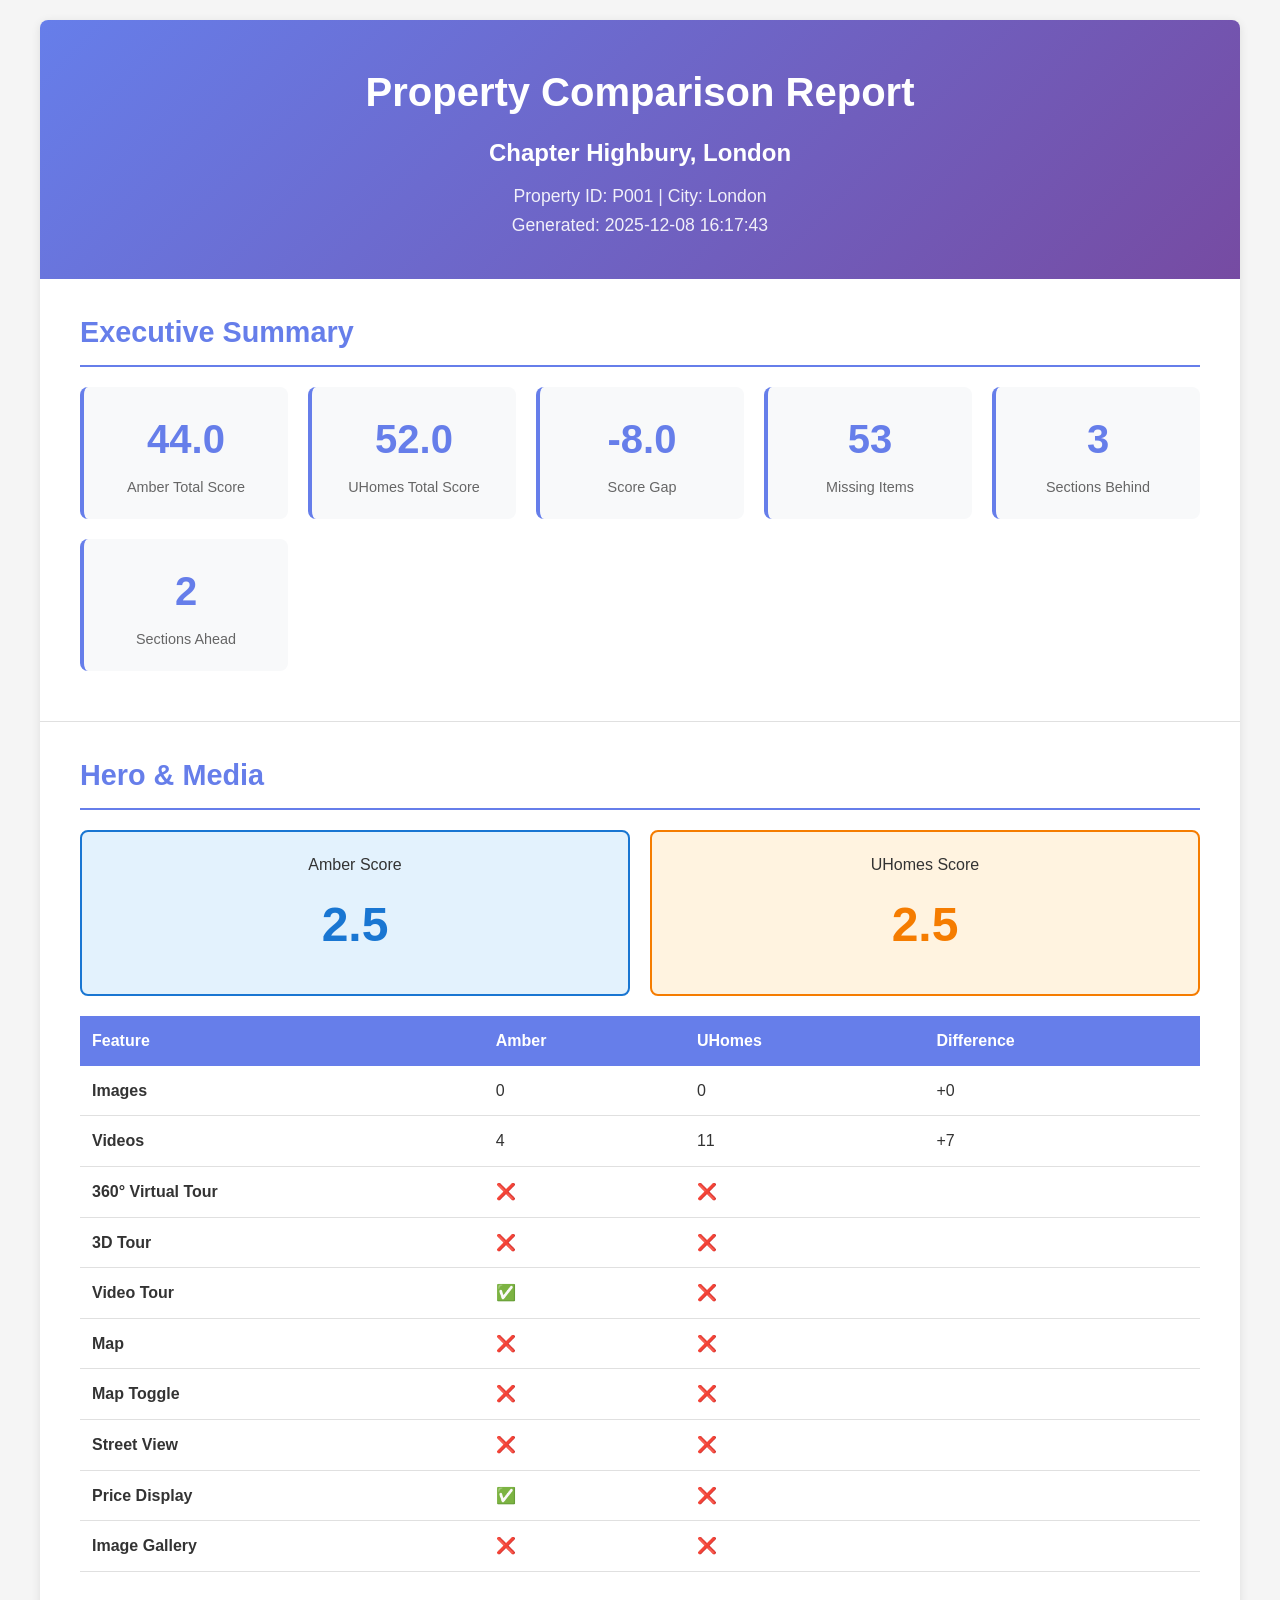
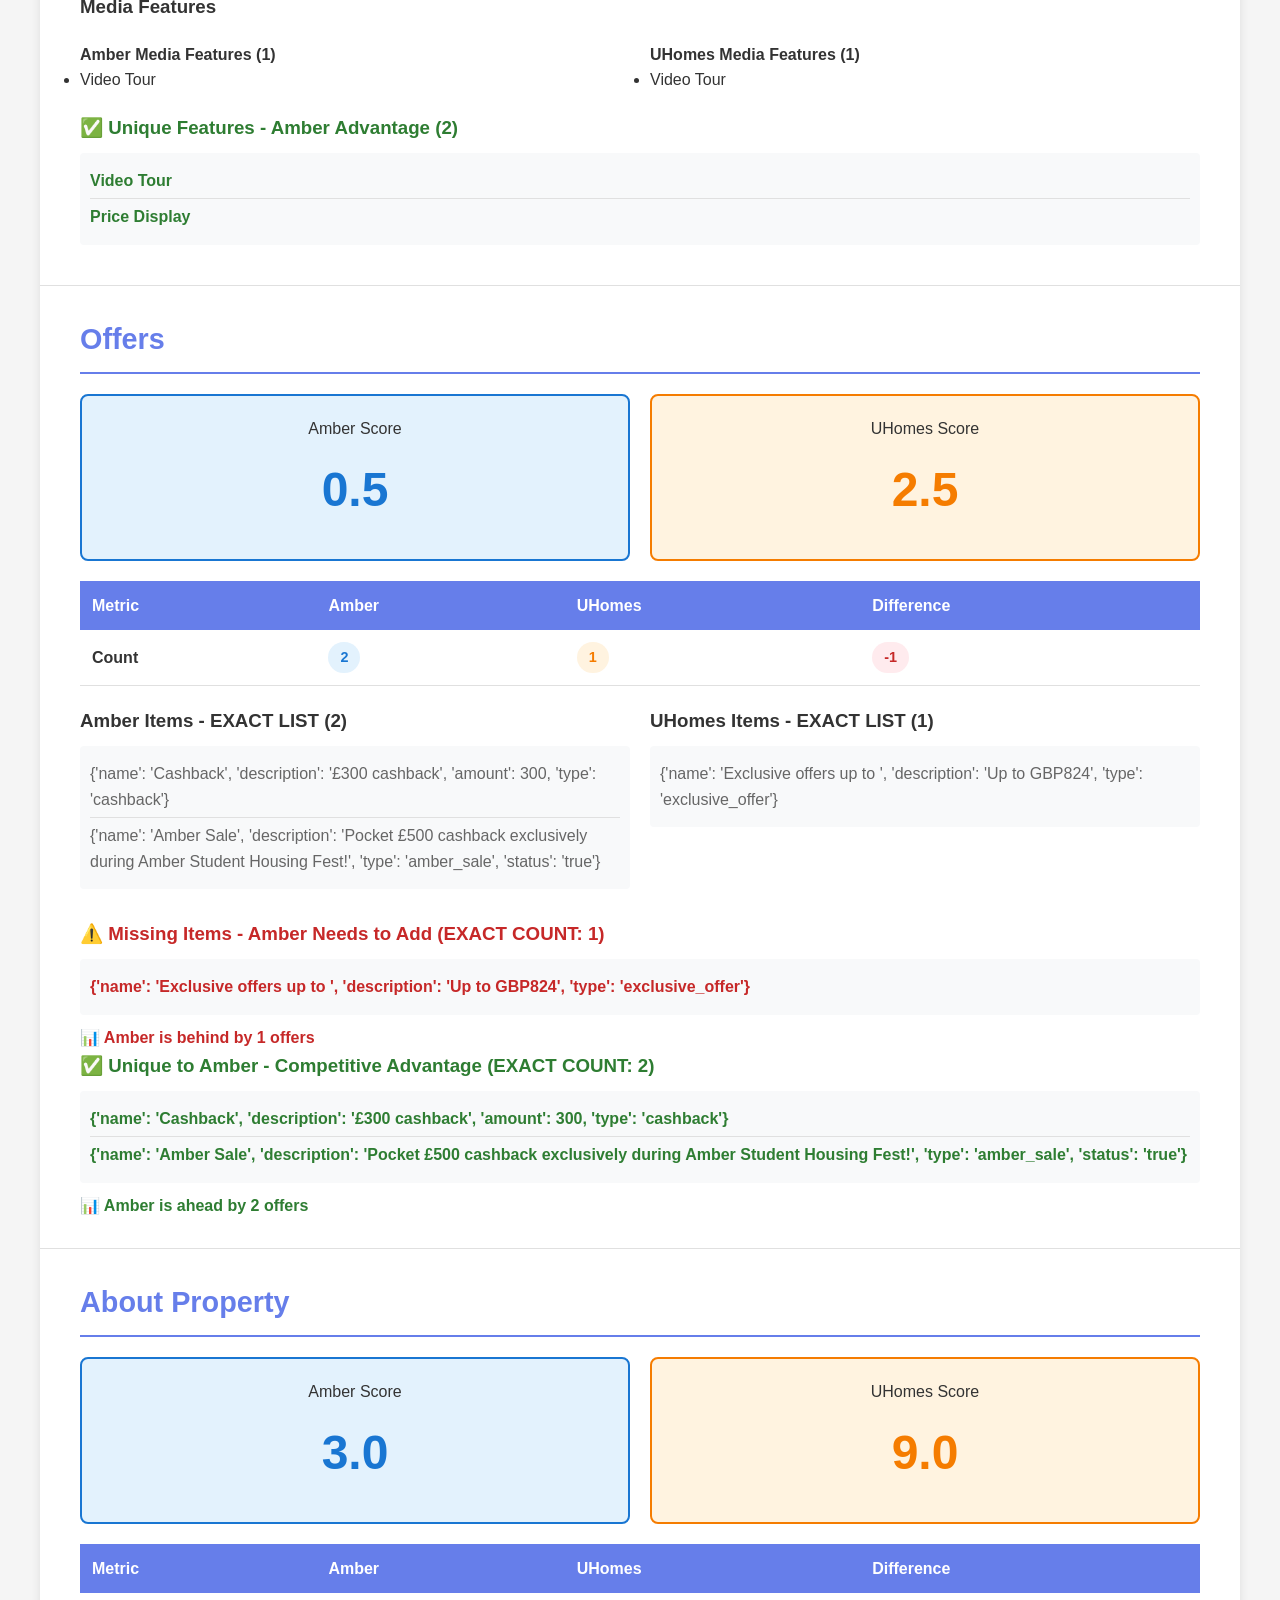
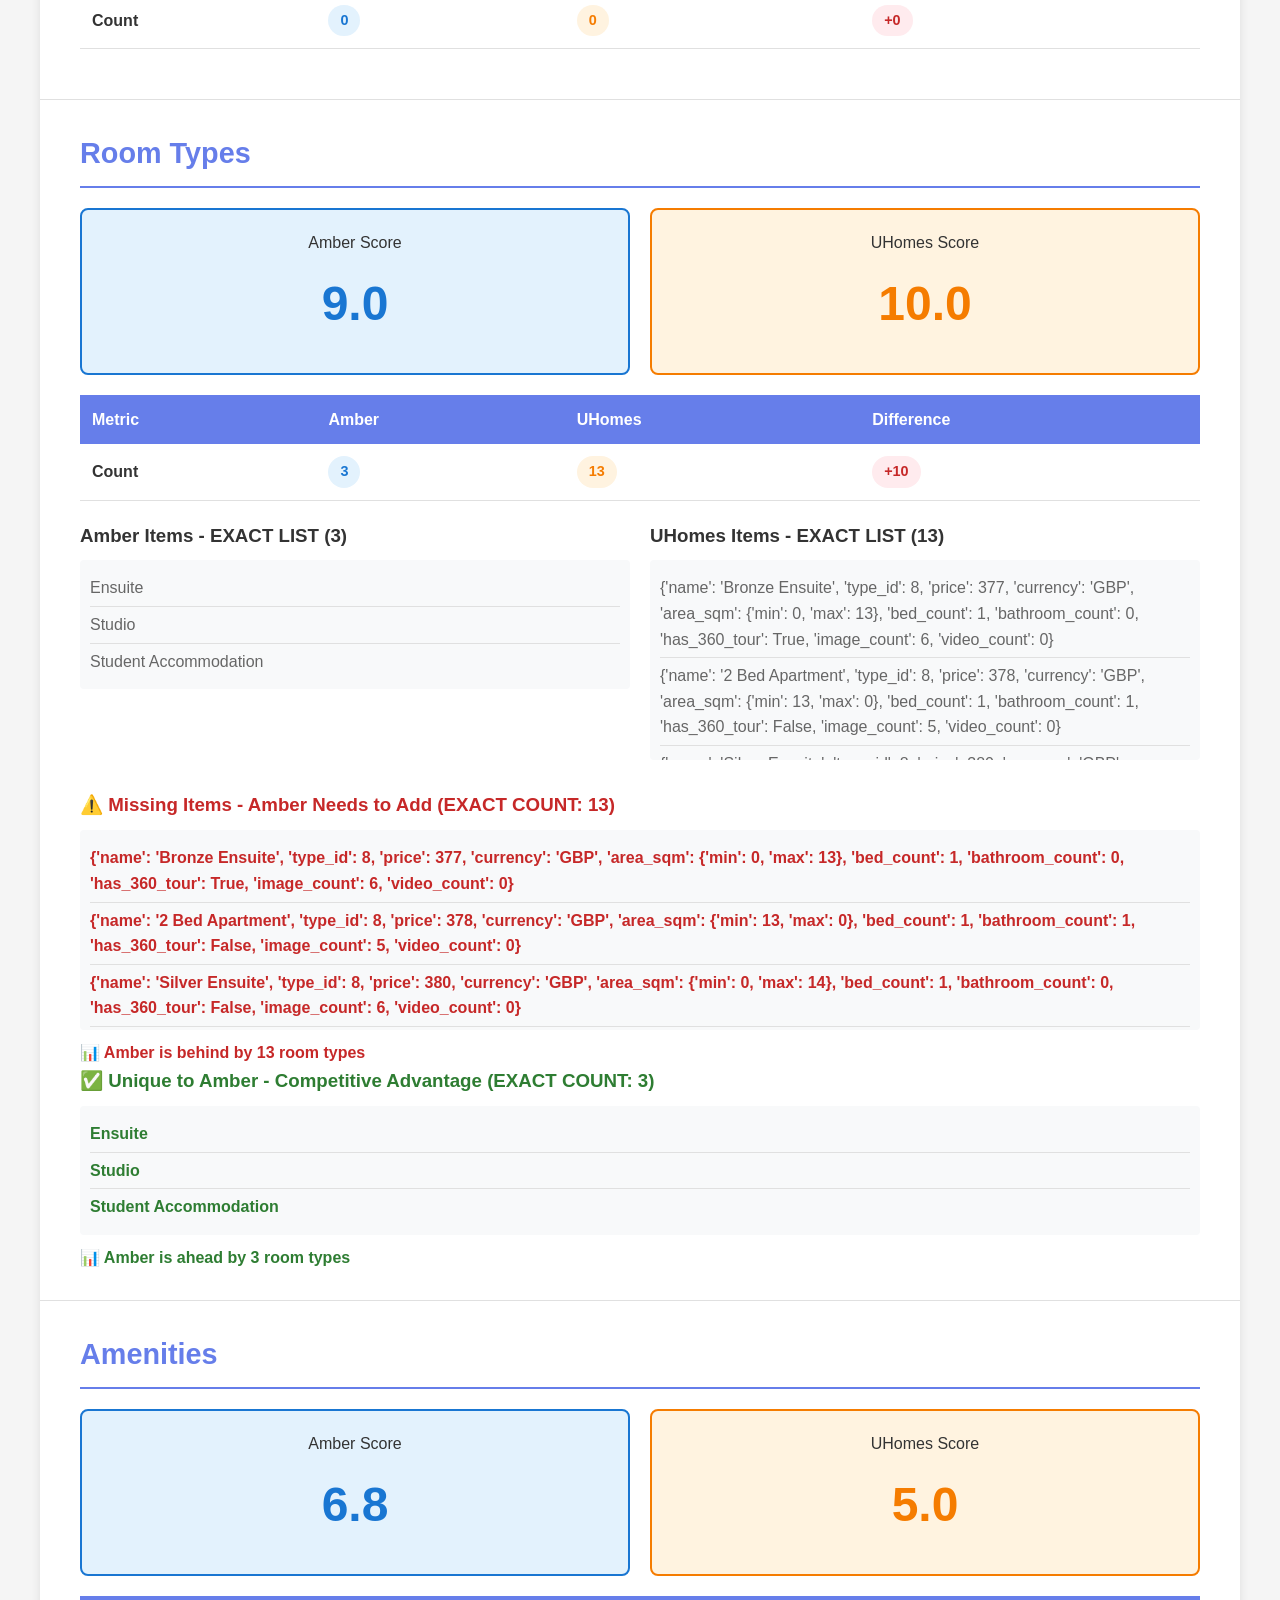
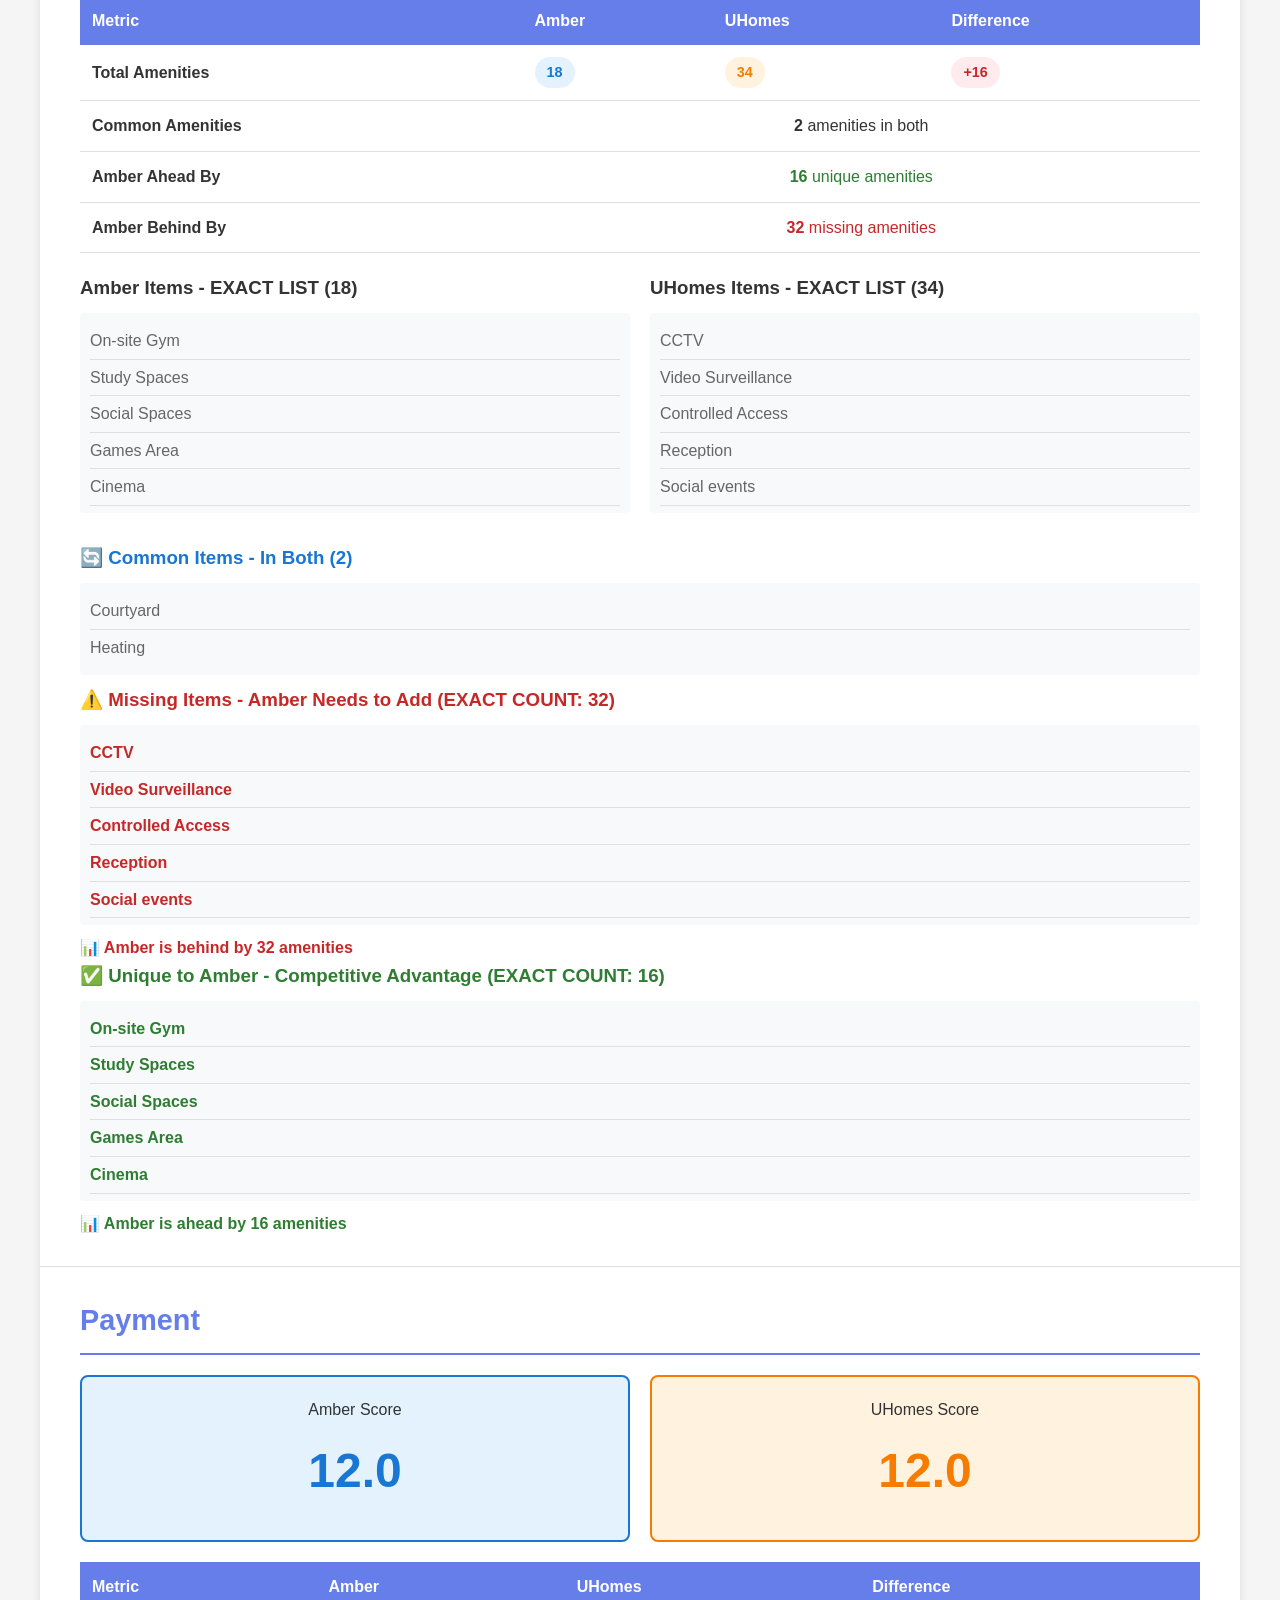
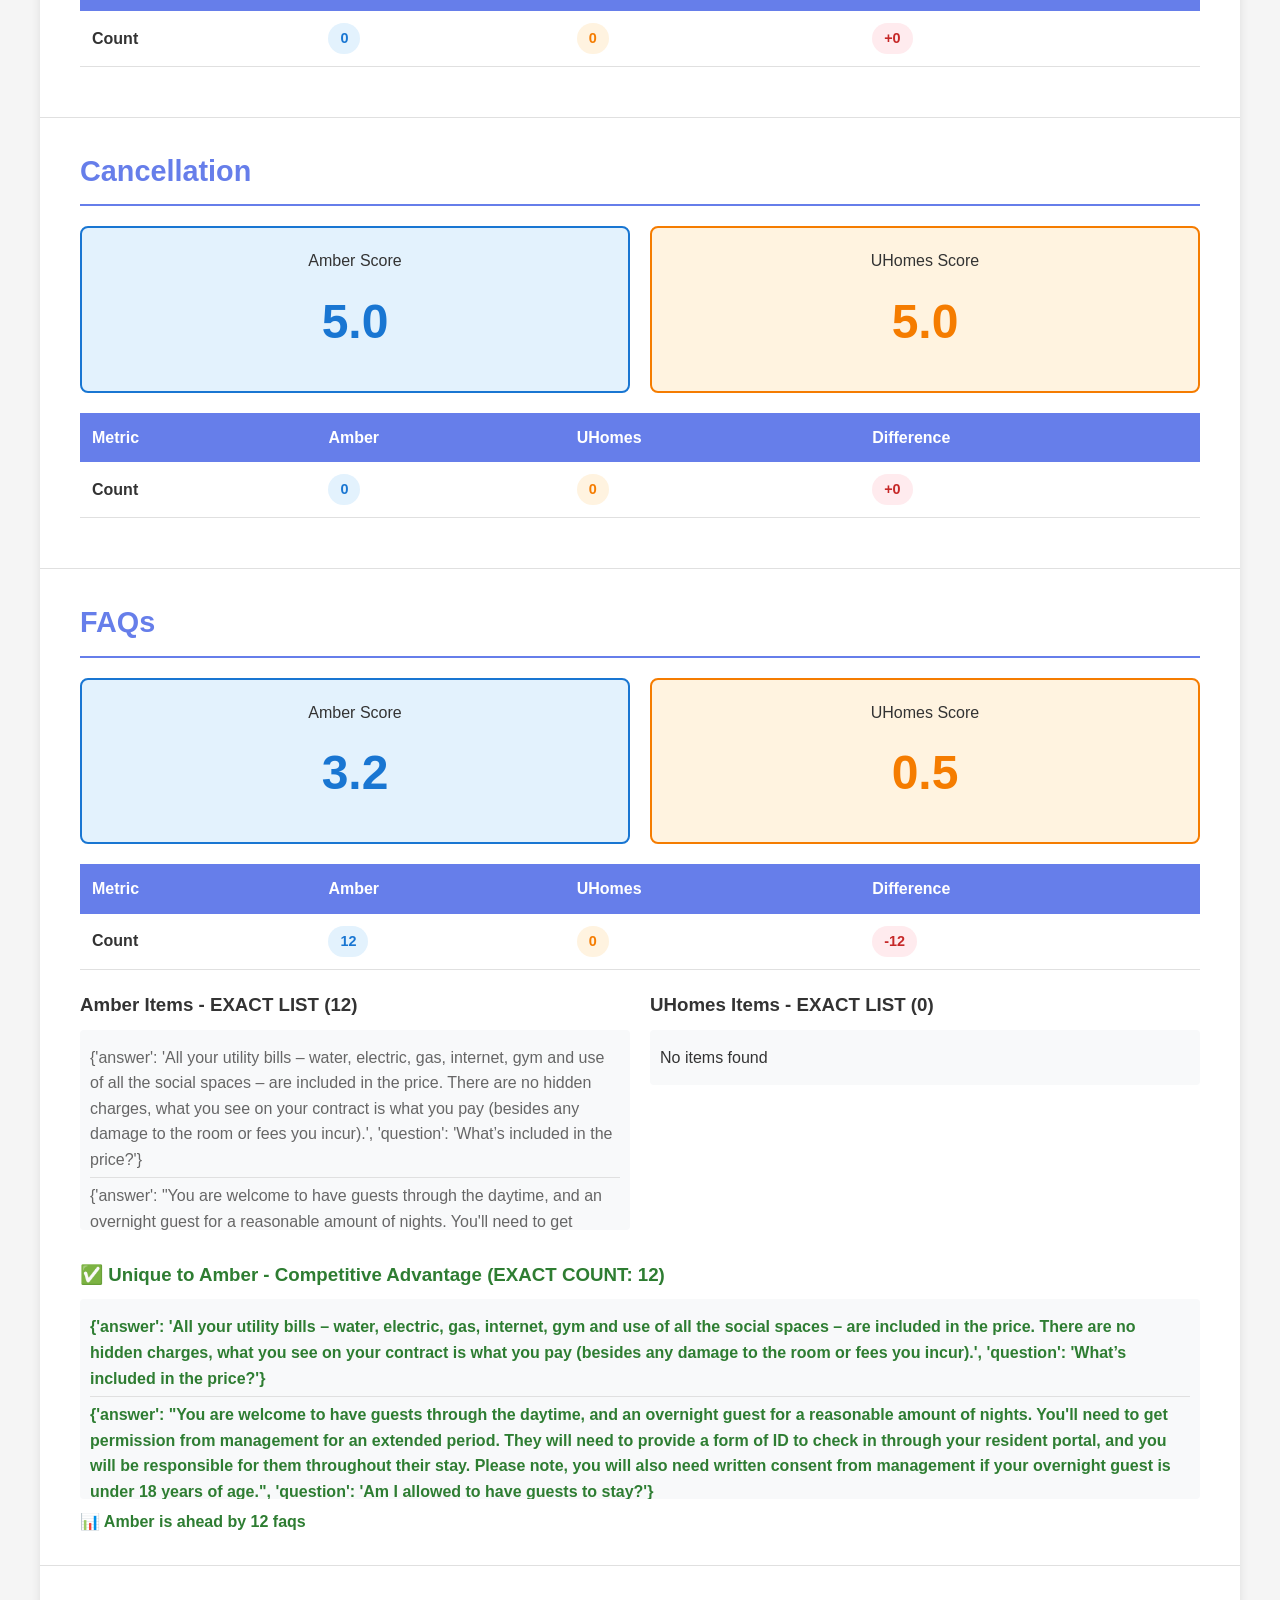
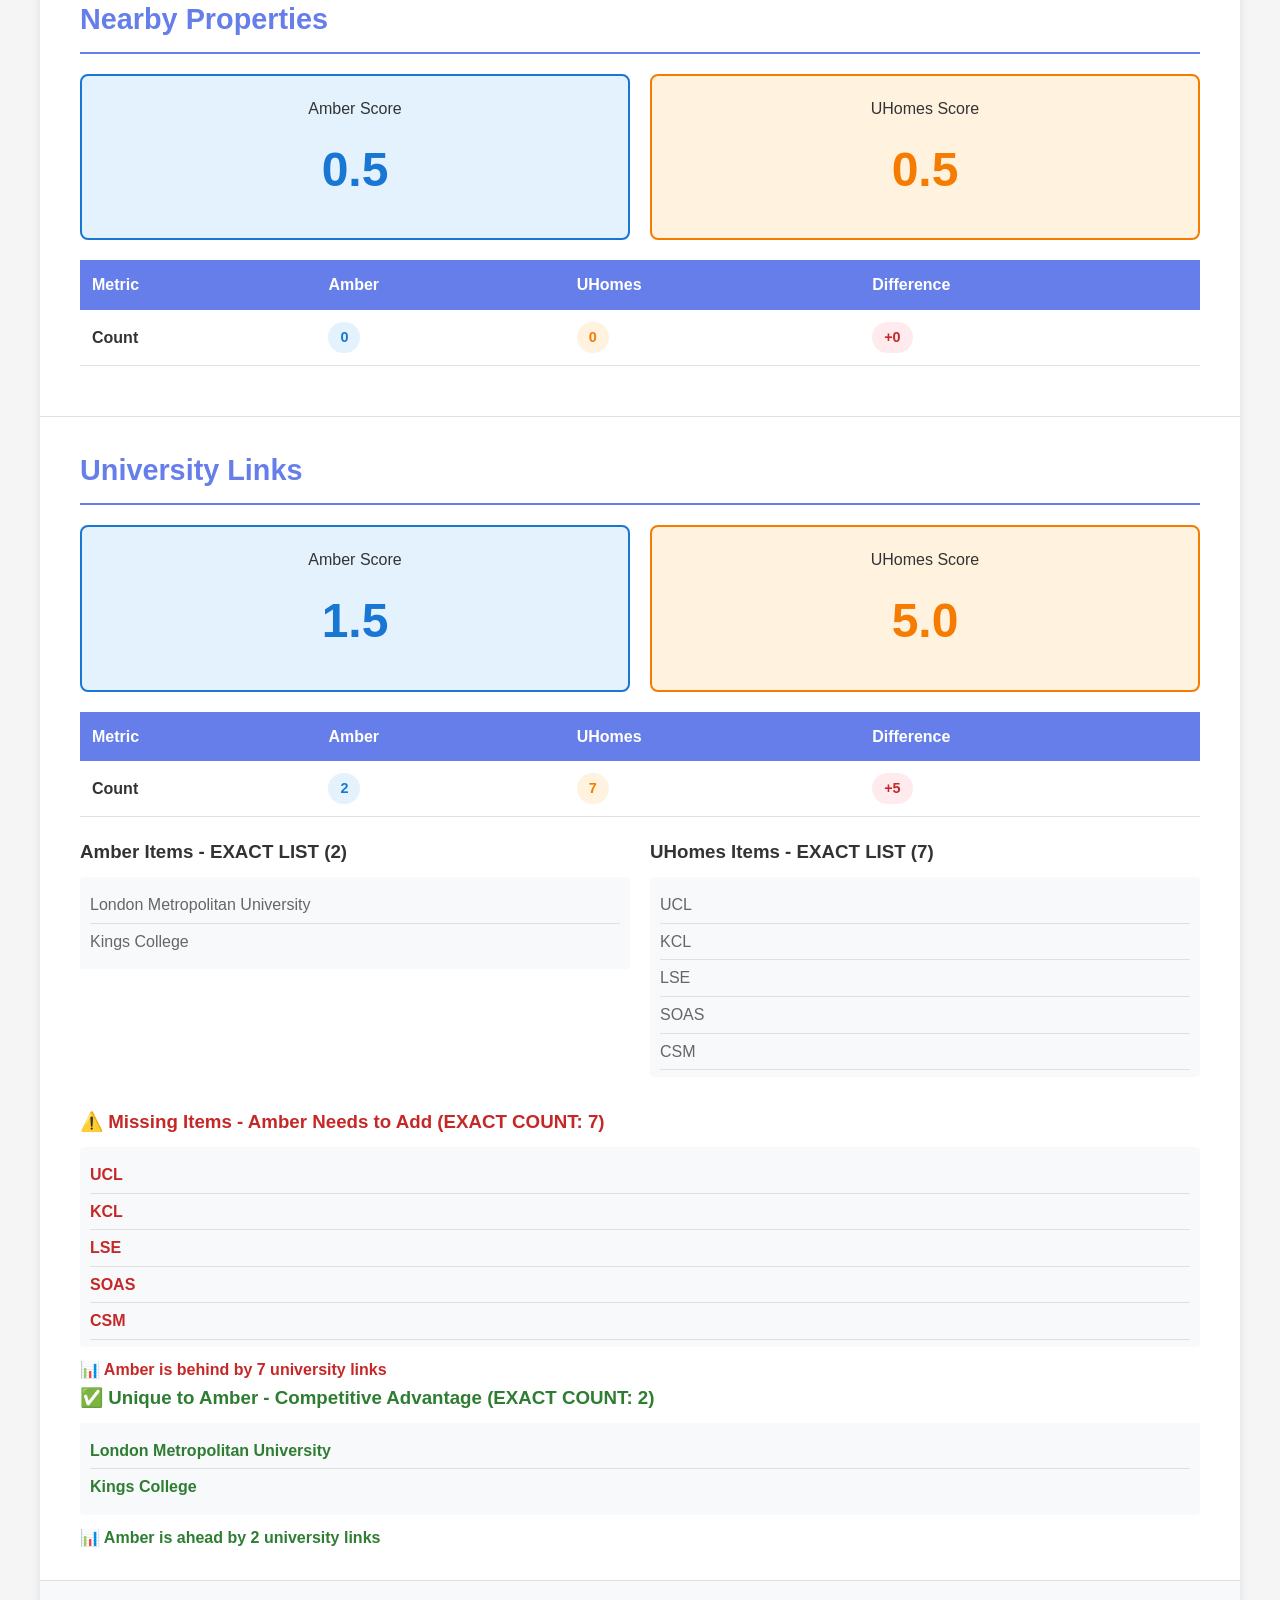
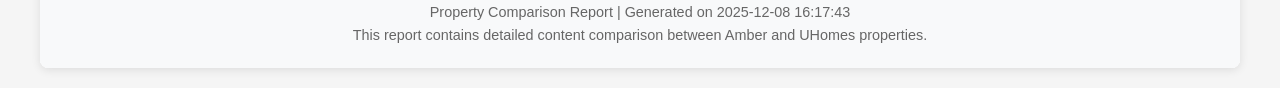
<file: reports/P001_20251208_161743.html>
<!DOCTYPE html>
<html lang="en">
<head>
    <meta charset="UTF-8">
    <meta name="viewport" content="width=device-width, initial-scale=1.0">
    <title>Property Comparison Report - Chapter Highbury, London</title>
    <style>
        
        * {
            margin: 0;
            padding: 0;
            box-sizing: border-box;
        }
        
        body {
            font-family: -apple-system, BlinkMacSystemFont, 'Segoe UI', Roboto, 'Helvetica Neue', Arial, sans-serif;
            line-height: 1.6;
            color: #333;
            background-color: #f5f5f5;
            padding: 20px;
        }
        
        .container {
            max-width: 1200px;
            margin: 0 auto;
            background: white;
            box-shadow: 0 2px 10px rgba(0,0,0,0.1);
            border-radius: 8px;
            overflow: hidden;
        }
        
        .header {
            background: linear-gradient(135deg, #667eea 0%, #764ba2 100%);
            color: white;
            padding: 40px;
            text-align: center;
        }
        
        .header h1 {
            font-size: 2.5em;
            margin-bottom: 10px;
        }
        
        .header .meta {
            font-size: 1.1em;
            opacity: 0.9;
            margin-top: 10px;
        }
        
        .section {
            padding: 30px 40px;
            border-bottom: 1px solid #e0e0e0;
        }
        
        .section:last-child {
            border-bottom: none;
        }
        
        .section-title {
            font-size: 1.8em;
            color: #667eea;
            margin-bottom: 20px;
            padding-bottom: 10px;
            border-bottom: 2px solid #667eea;
        }
        
        .summary-grid {
            display: grid;
            grid-template-columns: repeat(auto-fit, minmax(200px, 1fr));
            gap: 20px;
            margin: 20px 0;
        }
        
        .summary-card {
            background: #f8f9fa;
            padding: 20px;
            border-radius: 8px;
            text-align: center;
            border-left: 4px solid #667eea;
        }
        
        .summary-card .value {
            font-size: 2.5em;
            font-weight: bold;
            color: #667eea;
        }
        
        .summary-card .label {
            color: #666;
            margin-top: 5px;
            font-size: 0.9em;
        }
        
        .comparison-table {
            width: 100%;
            border-collapse: collapse;
            margin: 20px 0;
            background: white;
        }
        
        .comparison-table th {
            background: #667eea;
            color: white;
            padding: 12px;
            text-align: left;
            font-weight: 600;
        }
        
        .comparison-table td {
            padding: 12px;
            border-bottom: 1px solid #e0e0e0;
        }
        
        .comparison-table tr:hover {
            background: #f8f9fa;
        }
        
        .count-badge {
            display: inline-block;
            padding: 4px 12px;
            border-radius: 20px;
            font-weight: bold;
            font-size: 0.9em;
        }
        
        .count-amber {
            background: #e3f2fd;
            color: #1976d2;
        }
        
        .count-uhomes {
            background: #fff3e0;
            color: #f57c00;
        }
        
        .count-diff {
            background: #ffebee;
            color: #c62828;
        }
        
        .items-list {
            max-height: 200px;
            overflow-y: auto;
            padding: 10px;
            background: #f8f9fa;
            border-radius: 4px;
            margin: 10px 0;
        }
        
        .items-list ul {
            list-style: none;
            padding-left: 0;
        }
        
        .items-list li {
            padding: 5px 0;
            border-bottom: 1px solid #e0e0e0;
        }
        
        .items-list li:last-child {
            border-bottom: none;
        }
        
        .missing-item {
            color: #c62828;
            font-weight: 600;
        }
        
        .unique-item {
            color: #2e7d32;
            font-weight: 600;
        }
        
        .common-item {
            color: #666;
        }
        
        .score-comparison {
            display: flex;
            gap: 20px;
            margin: 20px 0;
        }
        
        .score-box {
            flex: 1;
            padding: 20px;
            border-radius: 8px;
            text-align: center;
        }
        
        .score-box.amber {
            background: #e3f2fd;
            border: 2px solid #1976d2;
        }
        
        .score-box.uhomes {
            background: #fff3e0;
            border: 2px solid #f57c00;
        }
        
        .score-box .score-value {
            font-size: 3em;
            font-weight: bold;
            margin: 10px 0;
        }
        
        .score-box.amber .score-value {
            color: #1976d2;
        }
        
        .score-box.uhomes .score-value {
            color: #f57c00;
        }
        
        .footer {
            background: #f8f9fa;
            padding: 20px 40px;
            text-align: center;
            color: #666;
            font-size: 0.9em;
        }
        
        @media print {
            body {
                background: white;
                padding: 0;
            }
            .container {
                box-shadow: none;
            }
        }
        
    </style>
</head>
<body>
    <div class="container">
        
        <div class="header">
            <h1>Property Comparison Report</h1>
            <h2>Chapter Highbury, London</h2>
            <div class="meta">
                <p>Property ID: P001 | City: London</p>
                <p>Generated: 2025-12-08 16:17:43</p>
            </div>
        </div>
        
        
        <div class="section">
            <h2 class="section-title">Executive Summary</h2>
            
            <div class="summary-grid">
                <div class="summary-card">
                    <div class="value">44.0</div>
                    <div class="label">Amber Total Score</div>
                </div>
                <div class="summary-card">
                    <div class="value">52.0</div>
                    <div class="label">UHomes Total Score</div>
                </div>
                <div class="summary-card">
                    <div class="value">-8.0</div>
                    <div class="label">Score Gap</div>
                </div>
                <div class="summary-card">
                    <div class="value">53</div>
                    <div class="label">Missing Items</div>
                </div>
                <div class="summary-card">
                    <div class="value">3</div>
                    <div class="label">Sections Behind</div>
                </div>
                <div class="summary-card">
                    <div class="value">2</div>
                    <div class="label">Sections Ahead</div>
                </div>
            </div>
        </div>
        
        
        <div class="section">
            <h2 class="section-title">Hero & Media</h2>
            
            <div class="score-comparison">
                <div class="score-box amber">
                    <div>Amber Score</div>
                    <div class="score-value">2.5</div>
                </div>
                <div class="score-box uhomes">
                    <div>UHomes Score</div>
                    <div class="score-value">2.5</div>
                </div>
            </div>
        
            
            <table class="comparison-table">
                <thead>
                    <tr>
                        <th>Feature</th>
                        <th>Amber</th>
                        <th>UHomes</th>
                        <th>Difference</th>
                    </tr>
                </thead>
                <tbody>
                    <tr><td><strong>Images</strong></td><td>0</td><td>0</td><td>+0</td></tr>
<tr><td><strong>Videos</strong></td><td>4</td><td>11</td><td>+7</td></tr>
<tr><td><strong>360° Virtual Tour</strong></td><td>❌</td><td>❌</td><td></td></tr>
<tr><td><strong>3D Tour</strong></td><td>❌</td><td>❌</td><td></td></tr>
<tr><td><strong>Video Tour</strong></td><td>✅</td><td>❌</td><td></td></tr>
<tr><td><strong>Map</strong></td><td>❌</td><td>❌</td><td></td></tr>
<tr><td><strong>Map Toggle</strong></td><td>❌</td><td>❌</td><td></td></tr>
<tr><td><strong>Street View</strong></td><td>❌</td><td>❌</td><td></td></tr>
<tr><td><strong>Price Display</strong></td><td>✅</td><td>❌</td><td></td></tr>
<tr><td><strong>Image Gallery</strong></td><td>❌</td><td>❌</td><td></td></tr>
                </tbody>
            </table>
        
            
            <h3>Media Features</h3>
            <div style="display: grid; grid-template-columns: 1fr 1fr; gap: 20px; margin: 20px 0;">
                <div>
                    <h4>Amber Media Features (1)</h4>
                    <ul>
                        <li>Video Tour</li>
                    </ul>
                </div>
                <div>
                    <h4>UHomes Media Features (1)</h4>
                    <ul>
                        <li>Video Tour</li>
                    </ul>
                </div>
            </div>
            
            
            <h3 style="color: #2e7d32;">✅ Unique Features - Amber Advantage (2)</h3>
            <div class="items-list">
                <ul>
                    <li class="unique-item">Video Tour</li><li class="unique-item">Price Display</li>
                </ul>
            </div>
            
        </div>
        

        <div class="section">
            <h2 class="section-title">Offers</h2>
            
            <div class="score-comparison">
                <div class="score-box amber">
                    <div>Amber Score</div>
                    <div class="score-value">0.5</div>
                </div>
                <div class="score-box uhomes">
                    <div>UHomes Score</div>
                    <div class="score-value">2.5</div>
                </div>
            </div>
        
            
            <table class="comparison-table">
                <thead>
                    <tr>
                        <th>Metric</th>
                        <th>Amber</th>
                        <th>UHomes</th>
                        <th>Difference</th>
                    </tr>
                </thead>
                <tbody>
                    <tr>
                        <td><strong>Count</strong></td>
                        <td><span class="count-badge count-amber">2</span></td>
                        <td><span class="count-badge count-uhomes">1</span></td>
                        <td><span class="count-badge count-diff">-1</span></td>
                    </tr>
                </tbody>
            </table>
        
            
            <div style="display: grid; grid-template-columns: 1fr 1fr; gap: 20px; margin: 20px 0;">
                <div>
                    <h3>Amber Items - EXACT LIST (2)</h3>
                    <div class="items-list">
                        <ul>
                            <li class="common-item">{'name': 'Cashback', 'description': '£300 cashback', 'amount': 300, 'type': 'cashback'}</li><li class="common-item">{'name': 'Amber Sale', 'description': 'Pocket £500 cashback exclusively during Amber Student Housing Fest!', 'type': 'amber_sale', 'status': 'true'}</li>
                        </ul>
                    </div>
                </div>
                <div>
                    <h3>UHomes Items - EXACT LIST (1)</h3>
                    <div class="items-list">
                        <ul>
                            <li class="common-item">{'name': 'Exclusive offers up to ', 'description': 'Up to GBP824', 'type': 'exclusive_offer'}</li>
                        </ul>
                    </div>
                </div>
            </div>
            
            <h3 style="color: #c62828;">⚠️ Missing Items - Amber Needs to Add (EXACT COUNT: 1)</h3>
            <div class="items-list">
                <ul>
                    <li class="missing-item">{'name': 'Exclusive offers up to ', 'description': 'Up to GBP824', 'type': 'exclusive_offer'}</li>
                </ul>
            </div>
            <p style="color: #c62828; font-weight: bold; margin-top: 10px;">
                📊 Amber is behind by <strong>1</strong> offers
            </p>
            
            <h3 style="color: #2e7d32;">✅ Unique to Amber - Competitive Advantage (EXACT COUNT: 2)</h3>
            <div class="items-list">
                <ul>
                    <li class="unique-item">{'name': 'Cashback', 'description': '£300 cashback', 'amount': 300, 'type': 'cashback'}</li><li class="unique-item">{'name': 'Amber Sale', 'description': 'Pocket £500 cashback exclusively during Amber Student Housing Fest!', 'type': 'amber_sale', 'status': 'true'}</li>
                </ul>
            </div>
            <p style="color: #2e7d32; font-weight: bold; margin-top: 10px;">
                📊 Amber is ahead by <strong>2</strong> offers
            </p>
            
        </div>
        

        <div class="section">
            <h2 class="section-title">About Property</h2>
            
            <div class="score-comparison">
                <div class="score-box amber">
                    <div>Amber Score</div>
                    <div class="score-value">3.0</div>
                </div>
                <div class="score-box uhomes">
                    <div>UHomes Score</div>
                    <div class="score-value">9.0</div>
                </div>
            </div>
        
            
            <table class="comparison-table">
                <thead>
                    <tr>
                        <th>Metric</th>
                        <th>Amber</th>
                        <th>UHomes</th>
                        <th>Difference</th>
                    </tr>
                </thead>
                <tbody>
                    <tr>
                        <td><strong>Count</strong></td>
                        <td><span class="count-badge count-amber">0</span></td>
                        <td><span class="count-badge count-uhomes">0</span></td>
                        <td><span class="count-badge count-diff">+0</span></td>
                    </tr>
                </tbody>
            </table>
        
            
        </div>
        

        <div class="section">
            <h2 class="section-title">Room Types</h2>
            
            <div class="score-comparison">
                <div class="score-box amber">
                    <div>Amber Score</div>
                    <div class="score-value">9.0</div>
                </div>
                <div class="score-box uhomes">
                    <div>UHomes Score</div>
                    <div class="score-value">10.0</div>
                </div>
            </div>
        
            
            <table class="comparison-table">
                <thead>
                    <tr>
                        <th>Metric</th>
                        <th>Amber</th>
                        <th>UHomes</th>
                        <th>Difference</th>
                    </tr>
                </thead>
                <tbody>
                    <tr>
                        <td><strong>Count</strong></td>
                        <td><span class="count-badge count-amber">3</span></td>
                        <td><span class="count-badge count-uhomes">13</span></td>
                        <td><span class="count-badge count-diff">+10</span></td>
                    </tr>
                </tbody>
            </table>
        
            
            <div style="display: grid; grid-template-columns: 1fr 1fr; gap: 20px; margin: 20px 0;">
                <div>
                    <h3>Amber Items - EXACT LIST (3)</h3>
                    <div class="items-list">
                        <ul>
                            <li class="common-item">Ensuite</li><li class="common-item">Studio</li><li class="common-item">Student Accommodation</li>
                        </ul>
                    </div>
                </div>
                <div>
                    <h3>UHomes Items - EXACT LIST (13)</h3>
                    <div class="items-list">
                        <ul>
                            <li class="common-item">{'name': 'Bronze Ensuite', 'type_id': 8, 'price': 377, 'currency': 'GBP', 'area_sqm': {'min': 0, 'max': 13}, 'bed_count': 1, 'bathroom_count': 0, 'has_360_tour': True, 'image_count': 6, 'video_count': 0}</li><li class="common-item">{'name': '2 Bed Apartment', 'type_id': 8, 'price': 378, 'currency': 'GBP', 'area_sqm': {'min': 13, 'max': 0}, 'bed_count': 1, 'bathroom_count': 1, 'has_360_tour': False, 'image_count': 5, 'video_count': 0}</li><li class="common-item">{'name': 'Silver Ensuite', 'type_id': 8, 'price': 380, 'currency': 'GBP', 'area_sqm': {'min': 0, 'max': 14}, 'bed_count': 1, 'bathroom_count': 0, 'has_360_tour': False, 'image_count': 6, 'video_count': 0}</li><li class="common-item">{'name': 'Silver Ensuite - Extra Large', 'type_id': 8, 'price': 392, 'currency': 'GBP', 'area_sqm': {'min': 0, 'max': 14}, 'bed_count': 1, 'bathroom_count': 1, 'has_360_tour': False, 'image_count': 3, 'video_count': 0}</li><li class="common-item">{'name': 'Bronze Studio', 'type_id': 2, 'price': 392, 'currency': 'GBP', 'area_sqm': {'min': 13, 'max': 0}, 'bed_count': 1, 'bathroom_count': 0, 'has_360_tour': True, 'image_count': 8, 'video_count': 1}</li><li class="common-item">{'name': 'Gold Ensuite', 'type_id': 8, 'price': 401, 'currency': 'GBP', 'area_sqm': {'min': 0, 'max': 14}, 'bed_count': 0, 'bathroom_count': 0, 'has_360_tour': False, 'image_count': 5, 'video_count': 0}</li><li class="common-item">{'name': 'Bronze Studio -  Large', 'type_id': 2, 'price': 402, 'currency': 'GBP', 'area_sqm': {'min': 13, 'max': 0}, 'bed_count': 1, 'bathroom_count': 0, 'has_360_tour': True, 'image_count': 2, 'video_count': 0}</li><li class="common-item">{'name': 'Gold Studio', 'type_id': 2, 'price': 432, 'currency': 'GBP', 'area_sqm': {'min': 23, 'max': 25}, 'bed_count': 1, 'bathroom_count': 0, 'has_360_tour': False, 'image_count': 5, 'video_count': 0}</li><li class="common-item">{'name': 'Platinum Studio', 'type_id': 2, 'price': 479, 'currency': 'GBP', 'area_sqm': {'min': 26, 'max': 29}, 'bed_count': 1, 'bathroom_count': 0, 'has_360_tour': False, 'image_count': 4, 'video_count': 0}</li><li class="common-item">{'name': 'Platinum Studio - Large', 'type_id': 2, 'price': 486, 'currency': 'GBP', 'area_sqm': {'min': 26, 'max': 29}, 'bed_count': 1, 'bathroom_count': 1, 'has_360_tour': True, 'image_count': 4, 'video_count': 0}</li><li class="common-item">{'name': 'Diamond Studio', 'type_id': 2, 'price': 507, 'currency': 'GBP', 'area_sqm': {'min': 30, 'max': 0}, 'bed_count': 1, 'bathroom_count': 0, 'has_360_tour': False, 'image_count': 5, 'video_count': 1}</li><li class="common-item">{'name': 'Silver Studio', 'type_id': 2, 'price': 470, 'currency': 'GBP', 'area_sqm': {'min': 15, 'max': 0}, 'bed_count': 1, 'bathroom_count': 0, 'has_360_tour': False, 'image_count': 7, 'video_count': 0}</li><li class="common-item">{'name': 'Gold Studio - Large', 'type_id': 2, 'price': 478, 'currency': 'GBP', 'area_sqm': {'min': 23, 'max': 25}, 'bed_count': 1, 'bathroom_count': 0, 'has_360_tour': True, 'image_count': 5, 'video_count': 0}</li>
                        </ul>
                    </div>
                </div>
            </div>
            
            <h3 style="color: #c62828;">⚠️ Missing Items - Amber Needs to Add (EXACT COUNT: 13)</h3>
            <div class="items-list">
                <ul>
                    <li class="missing-item">{'name': 'Bronze Ensuite', 'type_id': 8, 'price': 377, 'currency': 'GBP', 'area_sqm': {'min': 0, 'max': 13}, 'bed_count': 1, 'bathroom_count': 0, 'has_360_tour': True, 'image_count': 6, 'video_count': 0}</li><li class="missing-item">{'name': '2 Bed Apartment', 'type_id': 8, 'price': 378, 'currency': 'GBP', 'area_sqm': {'min': 13, 'max': 0}, 'bed_count': 1, 'bathroom_count': 1, 'has_360_tour': False, 'image_count': 5, 'video_count': 0}</li><li class="missing-item">{'name': 'Silver Ensuite', 'type_id': 8, 'price': 380, 'currency': 'GBP', 'area_sqm': {'min': 0, 'max': 14}, 'bed_count': 1, 'bathroom_count': 0, 'has_360_tour': False, 'image_count': 6, 'video_count': 0}</li><li class="missing-item">{'name': 'Silver Ensuite - Extra Large', 'type_id': 8, 'price': 392, 'currency': 'GBP', 'area_sqm': {'min': 0, 'max': 14}, 'bed_count': 1, 'bathroom_count': 1, 'has_360_tour': False, 'image_count': 3, 'video_count': 0}</li><li class="missing-item">{'name': 'Bronze Studio', 'type_id': 2, 'price': 392, 'currency': 'GBP', 'area_sqm': {'min': 13, 'max': 0}, 'bed_count': 1, 'bathroom_count': 0, 'has_360_tour': True, 'image_count': 8, 'video_count': 1}</li><li class="missing-item">{'name': 'Gold Ensuite', 'type_id': 8, 'price': 401, 'currency': 'GBP', 'area_sqm': {'min': 0, 'max': 14}, 'bed_count': 0, 'bathroom_count': 0, 'has_360_tour': False, 'image_count': 5, 'video_count': 0}</li><li class="missing-item">{'name': 'Bronze Studio -  Large', 'type_id': 2, 'price': 402, 'currency': 'GBP', 'area_sqm': {'min': 13, 'max': 0}, 'bed_count': 1, 'bathroom_count': 0, 'has_360_tour': True, 'image_count': 2, 'video_count': 0}</li><li class="missing-item">{'name': 'Gold Studio', 'type_id': 2, 'price': 432, 'currency': 'GBP', 'area_sqm': {'min': 23, 'max': 25}, 'bed_count': 1, 'bathroom_count': 0, 'has_360_tour': False, 'image_count': 5, 'video_count': 0}</li><li class="missing-item">{'name': 'Platinum Studio', 'type_id': 2, 'price': 479, 'currency': 'GBP', 'area_sqm': {'min': 26, 'max': 29}, 'bed_count': 1, 'bathroom_count': 0, 'has_360_tour': False, 'image_count': 4, 'video_count': 0}</li><li class="missing-item">{'name': 'Platinum Studio - Large', 'type_id': 2, 'price': 486, 'currency': 'GBP', 'area_sqm': {'min': 26, 'max': 29}, 'bed_count': 1, 'bathroom_count': 1, 'has_360_tour': True, 'image_count': 4, 'video_count': 0}</li><li class="missing-item">{'name': 'Diamond Studio', 'type_id': 2, 'price': 507, 'currency': 'GBP', 'area_sqm': {'min': 30, 'max': 0}, 'bed_count': 1, 'bathroom_count': 0, 'has_360_tour': False, 'image_count': 5, 'video_count': 1}</li><li class="missing-item">{'name': 'Silver Studio', 'type_id': 2, 'price': 470, 'currency': 'GBP', 'area_sqm': {'min': 15, 'max': 0}, 'bed_count': 1, 'bathroom_count': 0, 'has_360_tour': False, 'image_count': 7, 'video_count': 0}</li><li class="missing-item">{'name': 'Gold Studio - Large', 'type_id': 2, 'price': 478, 'currency': 'GBP', 'area_sqm': {'min': 23, 'max': 25}, 'bed_count': 1, 'bathroom_count': 0, 'has_360_tour': True, 'image_count': 5, 'video_count': 0}</li>
                </ul>
            </div>
            <p style="color: #c62828; font-weight: bold; margin-top: 10px;">
                📊 Amber is behind by <strong>13</strong> room types
            </p>
            
            <h3 style="color: #2e7d32;">✅ Unique to Amber - Competitive Advantage (EXACT COUNT: 3)</h3>
            <div class="items-list">
                <ul>
                    <li class="unique-item">Ensuite</li><li class="unique-item">Studio</li><li class="unique-item">Student Accommodation</li>
                </ul>
            </div>
            <p style="color: #2e7d32; font-weight: bold; margin-top: 10px;">
                📊 Amber is ahead by <strong>3</strong> room types
            </p>
            
        </div>
        

        <div class="section">
            <h2 class="section-title">Amenities</h2>
            
            <div class="score-comparison">
                <div class="score-box amber">
                    <div>Amber Score</div>
                    <div class="score-value">6.8</div>
                </div>
                <div class="score-box uhomes">
                    <div>UHomes Score</div>
                    <div class="score-value">5.0</div>
                </div>
            </div>
        
            
            <table class="comparison-table">
                <thead>
                    <tr>
                        <th>Metric</th>
                        <th>Amber</th>
                        <th>UHomes</th>
                        <th>Difference</th>
                    </tr>
                </thead>
                <tbody>
                    <tr>
                        <td><strong>Total Amenities</strong></td>
                        <td><span class="count-badge count-amber">18</span></td>
                        <td><span class="count-badge count-uhomes">34</span></td>
                        <td><span class="count-badge count-diff">+16</span></td>
                    </tr>
                    <tr>
                        <td><strong>Common Amenities</strong></td>
                        <td colspan="3" style="text-align: center;"><strong>2</strong> amenities in both</td>
                    </tr>
                    <tr>
                        <td><strong>Amber Ahead By</strong></td>
                        <td colspan="3" style="text-align: center; color: #2e7d32;"><strong>16</strong> unique amenities</td>
                    </tr>
                    <tr>
                        <td><strong>Amber Behind By</strong></td>
                        <td colspan="3" style="text-align: center; color: #c62828;"><strong>32</strong> missing amenities</td>
                    </tr>
                </tbody>
            </table>
        
            
            <div style="display: grid; grid-template-columns: 1fr 1fr; gap: 20px; margin: 20px 0;">
                <div>
                    <h3>Amber Items - EXACT LIST (18)</h3>
                    <div class="items-list">
                        <ul>
                            <li class="common-item">On-site Gym</li><li class="common-item">Study Spaces</li><li class="common-item">Social Spaces</li><li class="common-item">Games Area</li><li class="common-item">Cinema</li><li class="common-item">TV Snug</li><li class="common-item">Onsite Laundry</li><li class="common-item">Resident Events</li><li class="common-item">Courtyard</li><li class="common-item">Close to London Metropolitan University</li><li class="common-item">Close to Kings College</li><li class="common-item">Free Bi-Weekly Cleaning</li><li class="common-item">Electricity</li><li class="common-item">Water</li><li class="common-item">Gas</li><li class="common-item">Internet (Upto 200MB  Dual Band Wifi)</li><li class="common-item">Heating</li><li class="common-item">24/7 On Site Team</li>
                        </ul>
                    </div>
                </div>
                <div>
                    <h3>UHomes Items - EXACT LIST (34)</h3>
                    <div class="items-list">
                        <ul>
                            <li class="common-item">CCTV</li><li class="common-item">Video Surveillance</li><li class="common-item">Controlled Access</li><li class="common-item">Reception</li><li class="common-item">Social events</li><li class="common-item">Housekeeping</li><li class="common-item">Wi-Fi</li><li class="common-item">Elevator</li><li class="common-item">Laundry Room</li><li class="common-item">Conference Room</li><li class="common-item">Lounge</li><li class="common-item">Study Room</li><li class="common-item">Bike Storage</li><li class="common-item">Gym</li><li class="common-item">Pool Table</li><li class="common-item">Cinema room</li><li class="common-item">Game Room</li><li class="common-item">Courtyard</li><li class="common-item">Patio</li><li class="common-item">Heating</li><li class="common-item">Desk</li><li class="common-item">Chairs</li><li class="common-item">Closets</li><li class="common-item">Storage room</li><li class="common-item">Microwave</li><li class="common-item">Oven</li><li class="common-item">Sink</li><li class="common-item">Refrigerator</li><li class="common-item">Shower</li><li class="common-item">Bed</li><li class="common-item">Toilet</li><li class="common-item">Electric Stove</li><li class="common-item">Dresser</li><li class="common-item">Window</li>
                        </ul>
                    </div>
                </div>
            </div>
            
            <h3 style="color: #1976d2;">🔄 Common Items - In Both (2)</h3>
            <div class="items-list">
                <ul>
                    <li class="common-item">Courtyard</li><li class="common-item">Heating</li>
                    
                </ul>
            </div>
            
            <h3 style="color: #c62828;">⚠️ Missing Items - Amber Needs to Add (EXACT COUNT: 32)</h3>
            <div class="items-list">
                <ul>
                    <li class="missing-item">CCTV</li><li class="missing-item">Video Surveillance</li><li class="missing-item">Controlled Access</li><li class="missing-item">Reception</li><li class="missing-item">Social events</li><li class="missing-item">Housekeeping</li><li class="missing-item">Wi-Fi</li><li class="missing-item">Elevator</li><li class="missing-item">Laundry Room</li><li class="missing-item">Conference Room</li><li class="missing-item">Lounge</li><li class="missing-item">Study Room</li><li class="missing-item">Bike Storage</li><li class="missing-item">Gym</li><li class="missing-item">Pool Table</li><li class="missing-item">Cinema room</li><li class="missing-item">Game Room</li><li class="missing-item">Patio</li><li class="missing-item">Desk</li><li class="missing-item">Chairs</li><li class="missing-item">Closets</li><li class="missing-item">Storage room</li><li class="missing-item">Microwave</li><li class="missing-item">Oven</li><li class="missing-item">Sink</li><li class="missing-item">Refrigerator</li><li class="missing-item">Shower</li><li class="missing-item">Bed</li><li class="missing-item">Toilet</li><li class="missing-item">Electric Stove</li><li class="missing-item">Dresser</li><li class="missing-item">Window</li>
                </ul>
            </div>
            <p style="color: #c62828; font-weight: bold; margin-top: 10px;">
                📊 Amber is behind by <strong>32</strong> amenities
            </p>
            
            <h3 style="color: #2e7d32;">✅ Unique to Amber - Competitive Advantage (EXACT COUNT: 16)</h3>
            <div class="items-list">
                <ul>
                    <li class="unique-item">On-site Gym</li><li class="unique-item">Study Spaces</li><li class="unique-item">Social Spaces</li><li class="unique-item">Games Area</li><li class="unique-item">Cinema</li><li class="unique-item">TV Snug</li><li class="unique-item">Onsite Laundry</li><li class="unique-item">Resident Events</li><li class="unique-item">Close to London Metropolitan University</li><li class="unique-item">Close to Kings College</li><li class="unique-item">Free Bi-Weekly Cleaning</li><li class="unique-item">Electricity</li><li class="unique-item">Water</li><li class="unique-item">Gas</li><li class="unique-item">Internet (Upto 200MB  Dual Band Wifi)</li><li class="unique-item">24/7 On Site Team</li>
                </ul>
            </div>
            <p style="color: #2e7d32; font-weight: bold; margin-top: 10px;">
                📊 Amber is ahead by <strong>16</strong> amenities
            </p>
            
        </div>
        

        <div class="section">
            <h2 class="section-title">Payment</h2>
            
            <div class="score-comparison">
                <div class="score-box amber">
                    <div>Amber Score</div>
                    <div class="score-value">12.0</div>
                </div>
                <div class="score-box uhomes">
                    <div>UHomes Score</div>
                    <div class="score-value">12.0</div>
                </div>
            </div>
        
            
            <table class="comparison-table">
                <thead>
                    <tr>
                        <th>Metric</th>
                        <th>Amber</th>
                        <th>UHomes</th>
                        <th>Difference</th>
                    </tr>
                </thead>
                <tbody>
                    <tr>
                        <td><strong>Count</strong></td>
                        <td><span class="count-badge count-amber">0</span></td>
                        <td><span class="count-badge count-uhomes">0</span></td>
                        <td><span class="count-badge count-diff">+0</span></td>
                    </tr>
                </tbody>
            </table>
        
            
        </div>
        

        <div class="section">
            <h2 class="section-title">Cancellation</h2>
            
            <div class="score-comparison">
                <div class="score-box amber">
                    <div>Amber Score</div>
                    <div class="score-value">5.0</div>
                </div>
                <div class="score-box uhomes">
                    <div>UHomes Score</div>
                    <div class="score-value">5.0</div>
                </div>
            </div>
        
            
            <table class="comparison-table">
                <thead>
                    <tr>
                        <th>Metric</th>
                        <th>Amber</th>
                        <th>UHomes</th>
                        <th>Difference</th>
                    </tr>
                </thead>
                <tbody>
                    <tr>
                        <td><strong>Count</strong></td>
                        <td><span class="count-badge count-amber">0</span></td>
                        <td><span class="count-badge count-uhomes">0</span></td>
                        <td><span class="count-badge count-diff">+0</span></td>
                    </tr>
                </tbody>
            </table>
        
            
        </div>
        

        <div class="section">
            <h2 class="section-title">FAQs</h2>
            
            <div class="score-comparison">
                <div class="score-box amber">
                    <div>Amber Score</div>
                    <div class="score-value">3.2</div>
                </div>
                <div class="score-box uhomes">
                    <div>UHomes Score</div>
                    <div class="score-value">0.5</div>
                </div>
            </div>
        
            
            <table class="comparison-table">
                <thead>
                    <tr>
                        <th>Metric</th>
                        <th>Amber</th>
                        <th>UHomes</th>
                        <th>Difference</th>
                    </tr>
                </thead>
                <tbody>
                    <tr>
                        <td><strong>Count</strong></td>
                        <td><span class="count-badge count-amber">12</span></td>
                        <td><span class="count-badge count-uhomes">0</span></td>
                        <td><span class="count-badge count-diff">-12</span></td>
                    </tr>
                </tbody>
            </table>
        
            
            <div style="display: grid; grid-template-columns: 1fr 1fr; gap: 20px; margin: 20px 0;">
                <div>
                    <h3>Amber Items - EXACT LIST (12)</h3>
                    <div class="items-list">
                        <ul>
                            <li class="common-item">{'answer': 'All your utility bills – water, electric, gas, internet, gym and use of all the social spaces – are included in the price. There are no hidden charges, what you see on your contract is what you pay (besides any damage to the room or fees you incur).', 'question': 'What’s included in the price?'}</li><li class="common-item">{'answer': "You are welcome to have guests through the daytime, and an overnight guest for a reasonable amount of nights. You'll need to get permission from management for an extended period. They will need to provide a form of ID to check in through your resident portal, and you will be responsible for them throughout their stay. Please note, you will also need written consent from management if your overnight guest is under 18 years of age.", 'question': 'Am I allowed to have guests to stay?'}</li><li class="common-item">{'answer': 'They have CCTV in and around each property, an electronic key entry system for the main entrance, common areas, each flat and bedroom. There is also staff on site 24 hours a day, 7 days a week.', 'question': 'How secure is the accommodation?'}</li><li class="common-item">{'answer': 'In the UK, students are exempt from paying council tax – you won’t need to pay this, but if the council do mistakenly bill you, you will need to provide details to prove that you are in full time education.', 'question': 'Will I need to pay council tax?'}</li><li class="common-item">{'answer': "If you bring your own TV, or want to watch or record programmes as they are shown live (including on mobile phones, tablets or computers), you will need to apply and pay for a TV License. This also includes TV's provided by the management.", 'question': 'Do I need a tv licence?'}</li><li class="common-item">{'answer': 'If you’re having any problems with your room, a shared living space, or one of the communal areas, you have two options. You can log the issue via the Resident portal, providing details so their maintenance team can get this sorted for you as soon as possible. Alternatively, you can come down to the front desk and talk to a member of the team so they can log it on your behalf.', 'question': 'What if something in my apartment breaks down?'}</li><li class="common-item">{'answer': 'Unfortunately, you are not allowed to keep any pets in your room or any shared living spaces.', 'question': 'Can I have pets?'}</li><li class="common-item">{'answer': 'They want your university experience to be as positive as possible – if you are having any issues with your flat mates, please let them know. They will do their best to help resolve any problems you might be having.', 'question': 'What happens if I don’t get on with my new flat mates?'}</li><li class="common-item">{'answer': 'Lockable mailboxes located in the lobby (or speak to the front desk team to locate yours) - your room keycard may also give you access to this (please check with the front desk team to know more). If any larger packages, or anything that requires a signature arrives for you, they’ll hold onto it and let you know via text or email so you can come and collect it. For security reasons, you will need to provide photo ID and give a signature to confirm collection. Post will not be given out to other residents on your behalf without written authorisation', 'question': 'Can I receive post and parcels?'}</li><li class="common-item">{'answer': 'They are more than happy to accommodate groups as well as individuals. Let them know who you’re planning to live with, and they’ll do their best to accommodate you in the same flat.', 'question': 'Can I live with my friends?'}</li><li class="common-item">{'answer': 'As a minimum age requirement, property residents need to be or have turned 18 during their tenancy with them. This is due to the legally binding tenancy agreement that each resident is required to sign before arrival. They have no upper age limits on their accommodation, so long as the resident is in full time education for the duration of their stay.', 'question': 'Is there an age limit for booking accommodation with the management?'}</li><li class="common-item">{'answer': 'All rooms come with a bed, desk and chair. Extras such as kettles, toasters and lamps are not provided.', 'question': 'What appliances and furniture are included in my room?'}</li>
                        </ul>
                    </div>
                </div>
                <div>
                    <h3>UHomes Items - EXACT LIST (0)</h3>
                    <div class="items-list">
                        <ul>
                            <li>No items found</li>
                        </ul>
                    </div>
                </div>
            </div>
            
            <h3 style="color: #2e7d32;">✅ Unique to Amber - Competitive Advantage (EXACT COUNT: 12)</h3>
            <div class="items-list">
                <ul>
                    <li class="unique-item">{'answer': 'All your utility bills – water, electric, gas, internet, gym and use of all the social spaces – are included in the price. There are no hidden charges, what you see on your contract is what you pay (besides any damage to the room or fees you incur).', 'question': 'What’s included in the price?'}</li><li class="unique-item">{'answer': "You are welcome to have guests through the daytime, and an overnight guest for a reasonable amount of nights. You'll need to get permission from management for an extended period. They will need to provide a form of ID to check in through your resident portal, and you will be responsible for them throughout their stay. Please note, you will also need written consent from management if your overnight guest is under 18 years of age.", 'question': 'Am I allowed to have guests to stay?'}</li><li class="unique-item">{'answer': 'They have CCTV in and around each property, an electronic key entry system for the main entrance, common areas, each flat and bedroom. There is also staff on site 24 hours a day, 7 days a week.', 'question': 'How secure is the accommodation?'}</li><li class="unique-item">{'answer': 'In the UK, students are exempt from paying council tax – you won’t need to pay this, but if the council do mistakenly bill you, you will need to provide details to prove that you are in full time education.', 'question': 'Will I need to pay council tax?'}</li><li class="unique-item">{'answer': "If you bring your own TV, or want to watch or record programmes as they are shown live (including on mobile phones, tablets or computers), you will need to apply and pay for a TV License. This also includes TV's provided by the management.", 'question': 'Do I need a tv licence?'}</li><li class="unique-item">{'answer': 'If you’re having any problems with your room, a shared living space, or one of the communal areas, you have two options. You can log the issue via the Resident portal, providing details so their maintenance team can get this sorted for you as soon as possible. Alternatively, you can come down to the front desk and talk to a member of the team so they can log it on your behalf.', 'question': 'What if something in my apartment breaks down?'}</li><li class="unique-item">{'answer': 'Unfortunately, you are not allowed to keep any pets in your room or any shared living spaces.', 'question': 'Can I have pets?'}</li><li class="unique-item">{'answer': 'They want your university experience to be as positive as possible – if you are having any issues with your flat mates, please let them know. They will do their best to help resolve any problems you might be having.', 'question': 'What happens if I don’t get on with my new flat mates?'}</li><li class="unique-item">{'answer': 'Lockable mailboxes located in the lobby (or speak to the front desk team to locate yours) - your room keycard may also give you access to this (please check with the front desk team to know more). If any larger packages, or anything that requires a signature arrives for you, they’ll hold onto it and let you know via text or email so you can come and collect it. For security reasons, you will need to provide photo ID and give a signature to confirm collection. Post will not be given out to other residents on your behalf without written authorisation', 'question': 'Can I receive post and parcels?'}</li><li class="unique-item">{'answer': 'They are more than happy to accommodate groups as well as individuals. Let them know who you’re planning to live with, and they’ll do their best to accommodate you in the same flat.', 'question': 'Can I live with my friends?'}</li><li class="unique-item">{'answer': 'As a minimum age requirement, property residents need to be or have turned 18 during their tenancy with them. This is due to the legally binding tenancy agreement that each resident is required to sign before arrival. They have no upper age limits on their accommodation, so long as the resident is in full time education for the duration of their stay.', 'question': 'Is there an age limit for booking accommodation with the management?'}</li><li class="unique-item">{'answer': 'All rooms come with a bed, desk and chair. Extras such as kettles, toasters and lamps are not provided.', 'question': 'What appliances and furniture are included in my room?'}</li>
                </ul>
            </div>
            <p style="color: #2e7d32; font-weight: bold; margin-top: 10px;">
                📊 Amber is ahead by <strong>12</strong> faqs
            </p>
            
        </div>
        

        <div class="section">
            <h2 class="section-title">Nearby Properties</h2>
            
            <div class="score-comparison">
                <div class="score-box amber">
                    <div>Amber Score</div>
                    <div class="score-value">0.5</div>
                </div>
                <div class="score-box uhomes">
                    <div>UHomes Score</div>
                    <div class="score-value">0.5</div>
                </div>
            </div>
        
            
            <table class="comparison-table">
                <thead>
                    <tr>
                        <th>Metric</th>
                        <th>Amber</th>
                        <th>UHomes</th>
                        <th>Difference</th>
                    </tr>
                </thead>
                <tbody>
                    <tr>
                        <td><strong>Count</strong></td>
                        <td><span class="count-badge count-amber">0</span></td>
                        <td><span class="count-badge count-uhomes">0</span></td>
                        <td><span class="count-badge count-diff">+0</span></td>
                    </tr>
                </tbody>
            </table>
        
            
        </div>
        

        <div class="section">
            <h2 class="section-title">University Links</h2>
            
            <div class="score-comparison">
                <div class="score-box amber">
                    <div>Amber Score</div>
                    <div class="score-value">1.5</div>
                </div>
                <div class="score-box uhomes">
                    <div>UHomes Score</div>
                    <div class="score-value">5.0</div>
                </div>
            </div>
        
            
            <table class="comparison-table">
                <thead>
                    <tr>
                        <th>Metric</th>
                        <th>Amber</th>
                        <th>UHomes</th>
                        <th>Difference</th>
                    </tr>
                </thead>
                <tbody>
                    <tr>
                        <td><strong>Count</strong></td>
                        <td><span class="count-badge count-amber">2</span></td>
                        <td><span class="count-badge count-uhomes">7</span></td>
                        <td><span class="count-badge count-diff">+5</span></td>
                    </tr>
                </tbody>
            </table>
        
            
            <div style="display: grid; grid-template-columns: 1fr 1fr; gap: 20px; margin: 20px 0;">
                <div>
                    <h3>Amber Items - EXACT LIST (2)</h3>
                    <div class="items-list">
                        <ul>
                            <li class="common-item">London Metropolitan University</li><li class="common-item">Kings College</li>
                        </ul>
                    </div>
                </div>
                <div>
                    <h3>UHomes Items - EXACT LIST (7)</h3>
                    <div class="items-list">
                        <ul>
                            <li class="common-item">UCL</li><li class="common-item">KCL</li><li class="common-item">LSE</li><li class="common-item">SOAS</li><li class="common-item">CSM</li><li class="common-item">IC</li><li class="common-item">CITY</li>
                        </ul>
                    </div>
                </div>
            </div>
            
            <h3 style="color: #c62828;">⚠️ Missing Items - Amber Needs to Add (EXACT COUNT: 7)</h3>
            <div class="items-list">
                <ul>
                    <li class="missing-item">UCL</li><li class="missing-item">KCL</li><li class="missing-item">LSE</li><li class="missing-item">SOAS</li><li class="missing-item">CSM</li><li class="missing-item">IC</li><li class="missing-item">CITY</li>
                </ul>
            </div>
            <p style="color: #c62828; font-weight: bold; margin-top: 10px;">
                📊 Amber is behind by <strong>7</strong> university links
            </p>
            
            <h3 style="color: #2e7d32;">✅ Unique to Amber - Competitive Advantage (EXACT COUNT: 2)</h3>
            <div class="items-list">
                <ul>
                    <li class="unique-item">London Metropolitan University</li><li class="unique-item">Kings College</li>
                </ul>
            </div>
            <p style="color: #2e7d32; font-weight: bold; margin-top: 10px;">
                📊 Amber is ahead by <strong>2</strong> university links
            </p>
            
        </div>
        
        
        <div class="footer">
            <p>Property Comparison Report | Generated on 2025-12-08 16:17:43</p>
            <p>This report contains detailed content comparison between Amber and UHomes properties.</p>
        </div>
        
    </div>
</body>
</html>
</file>
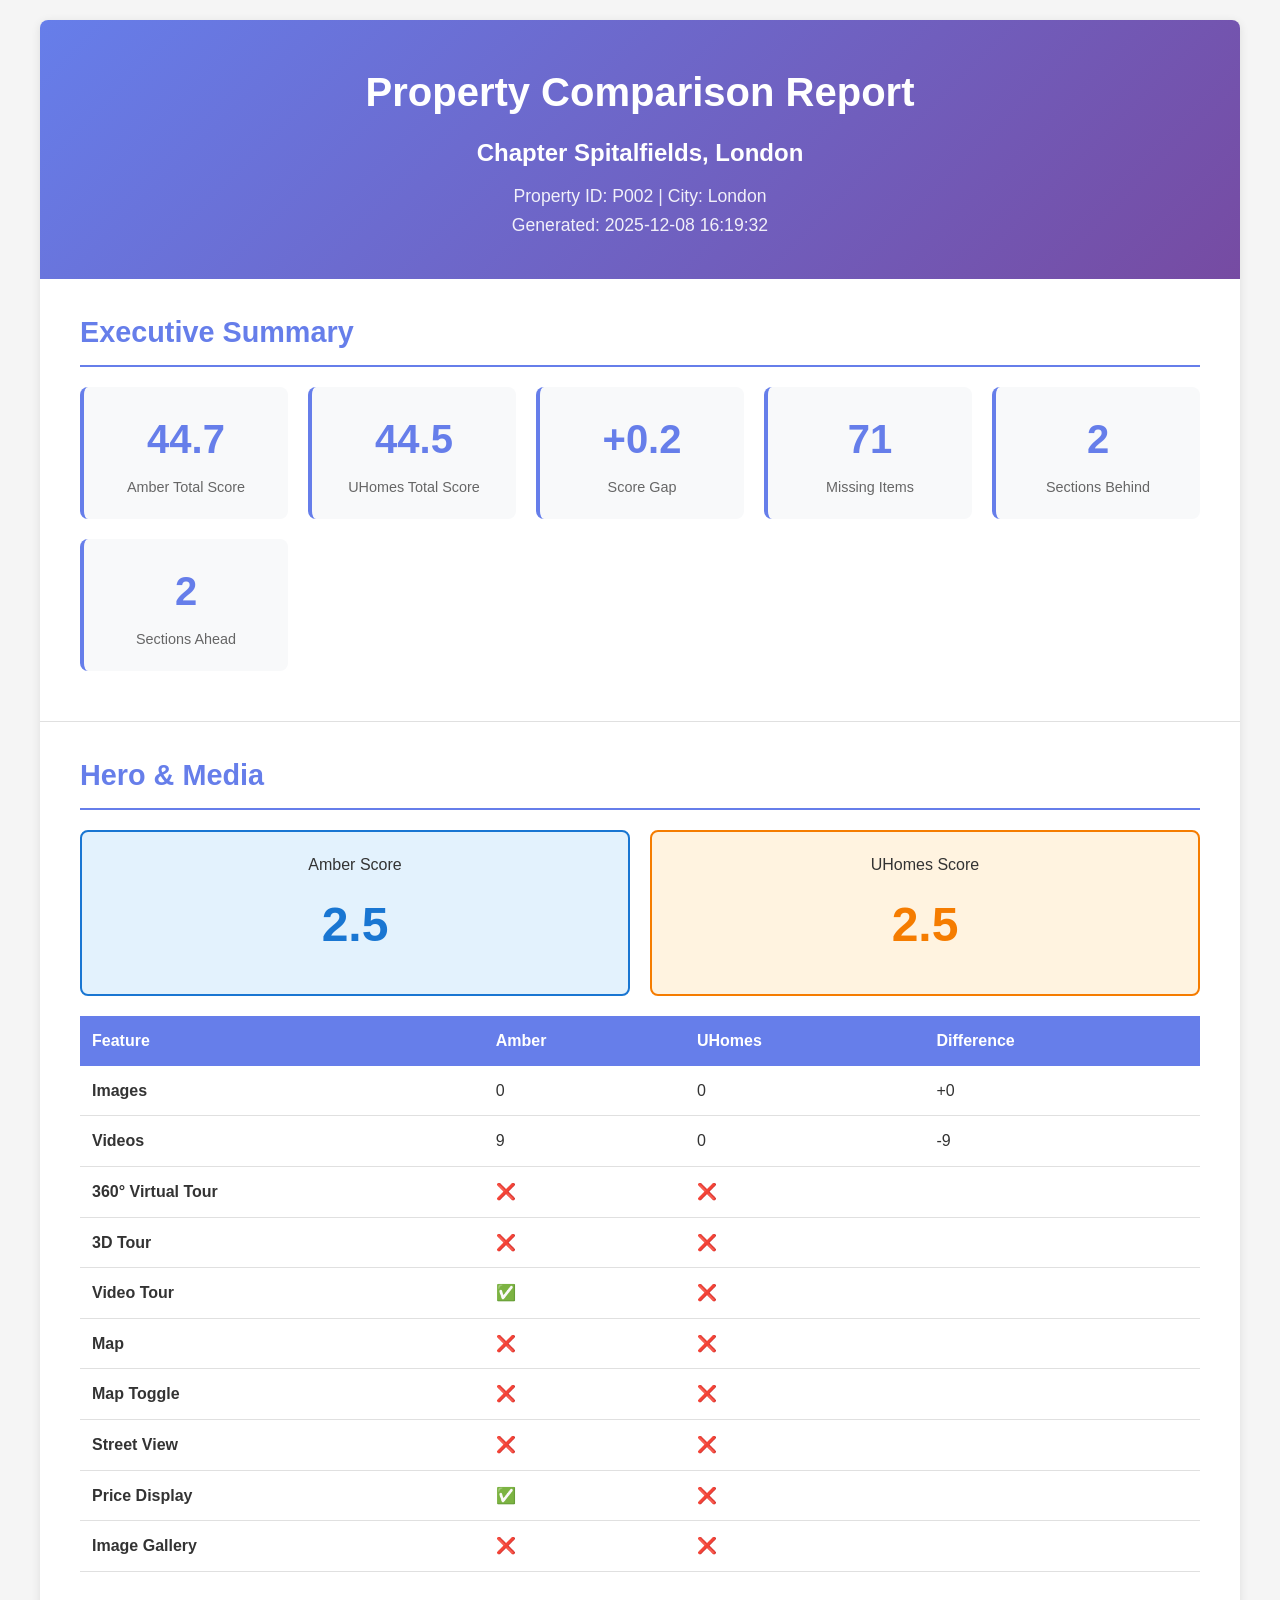
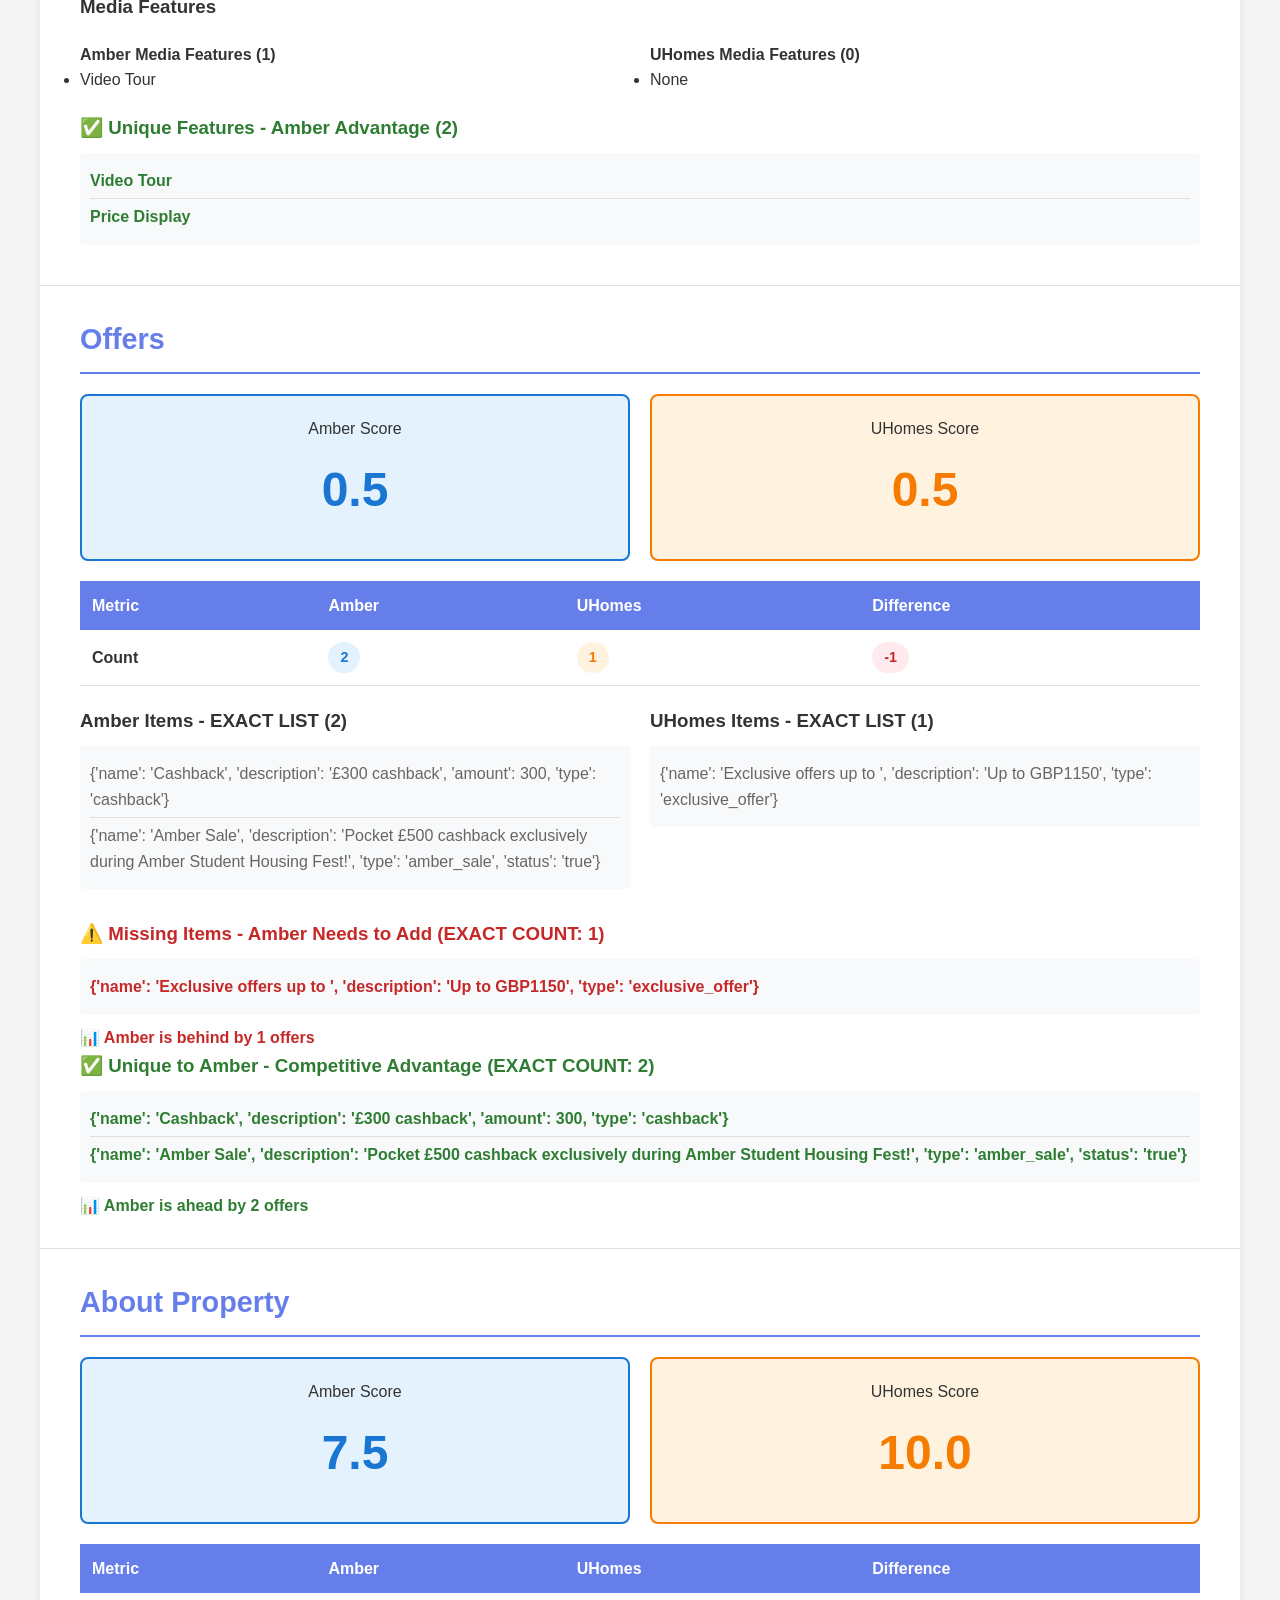
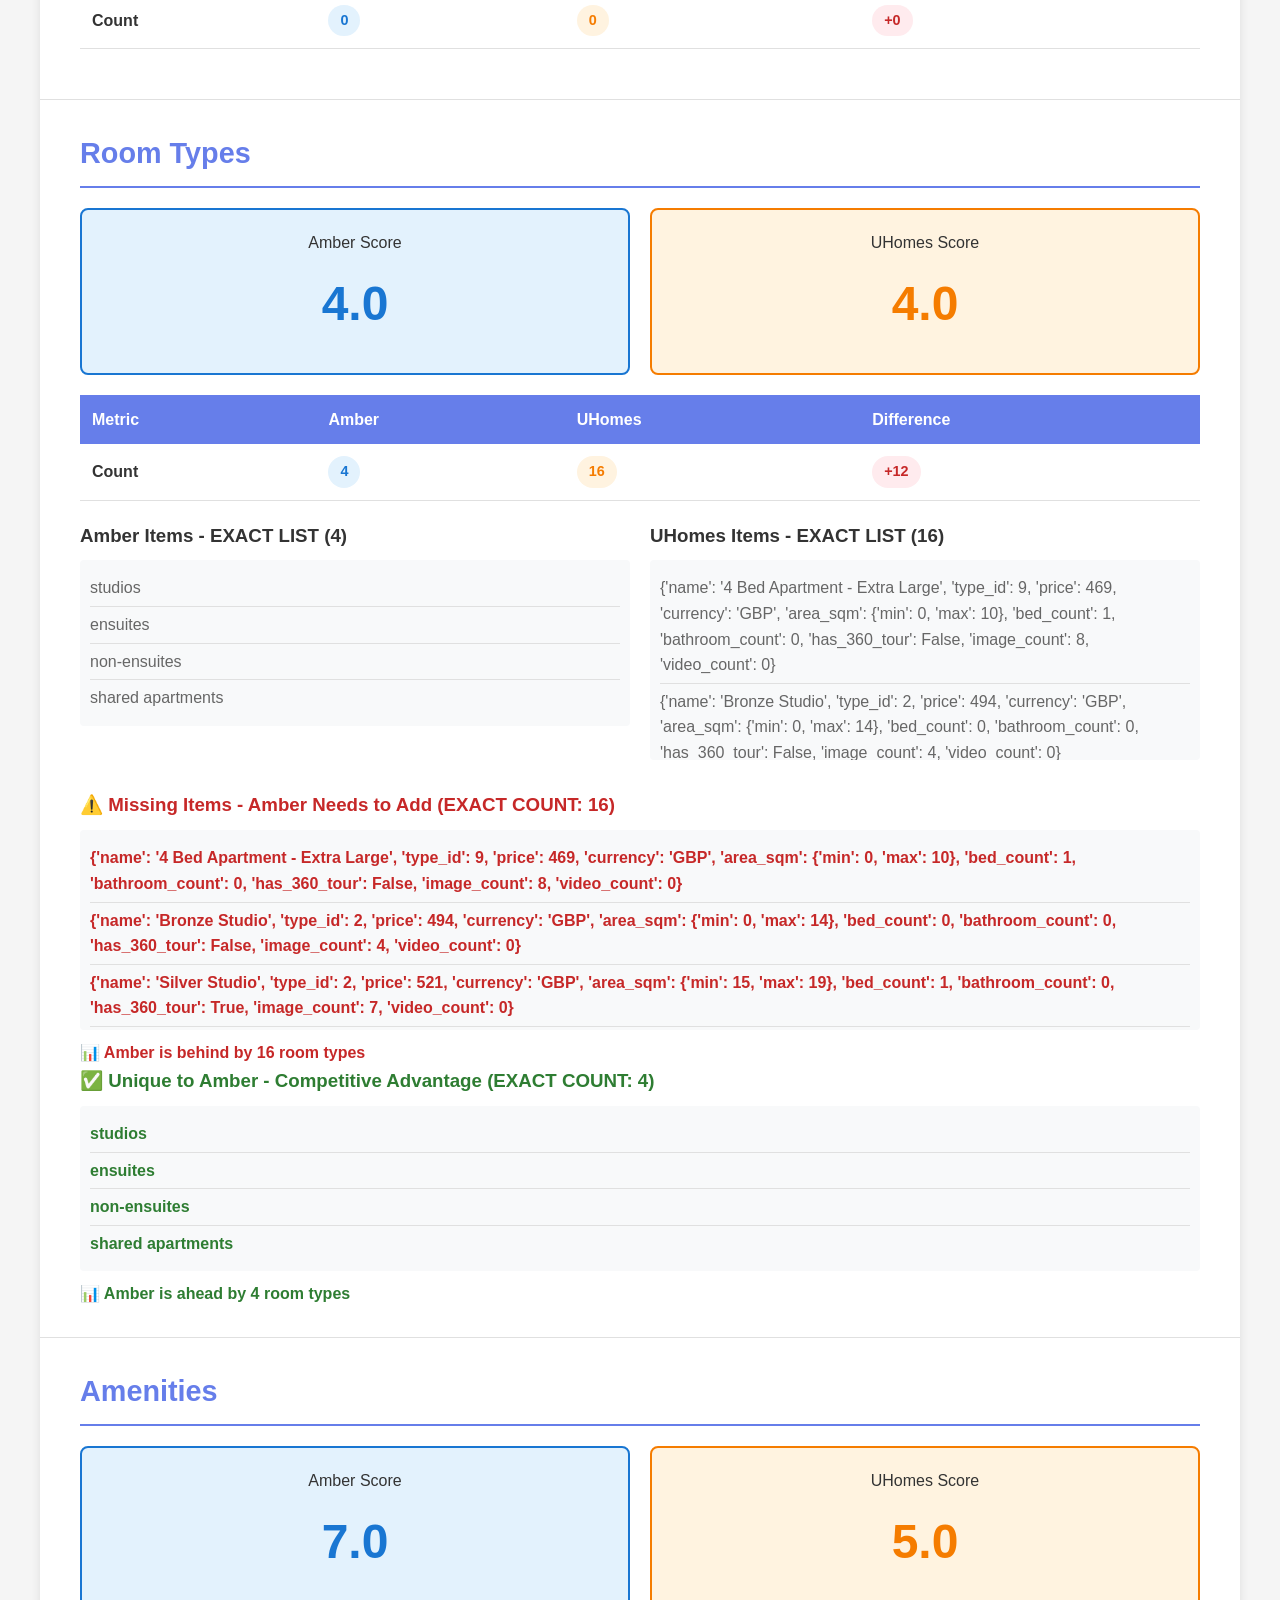
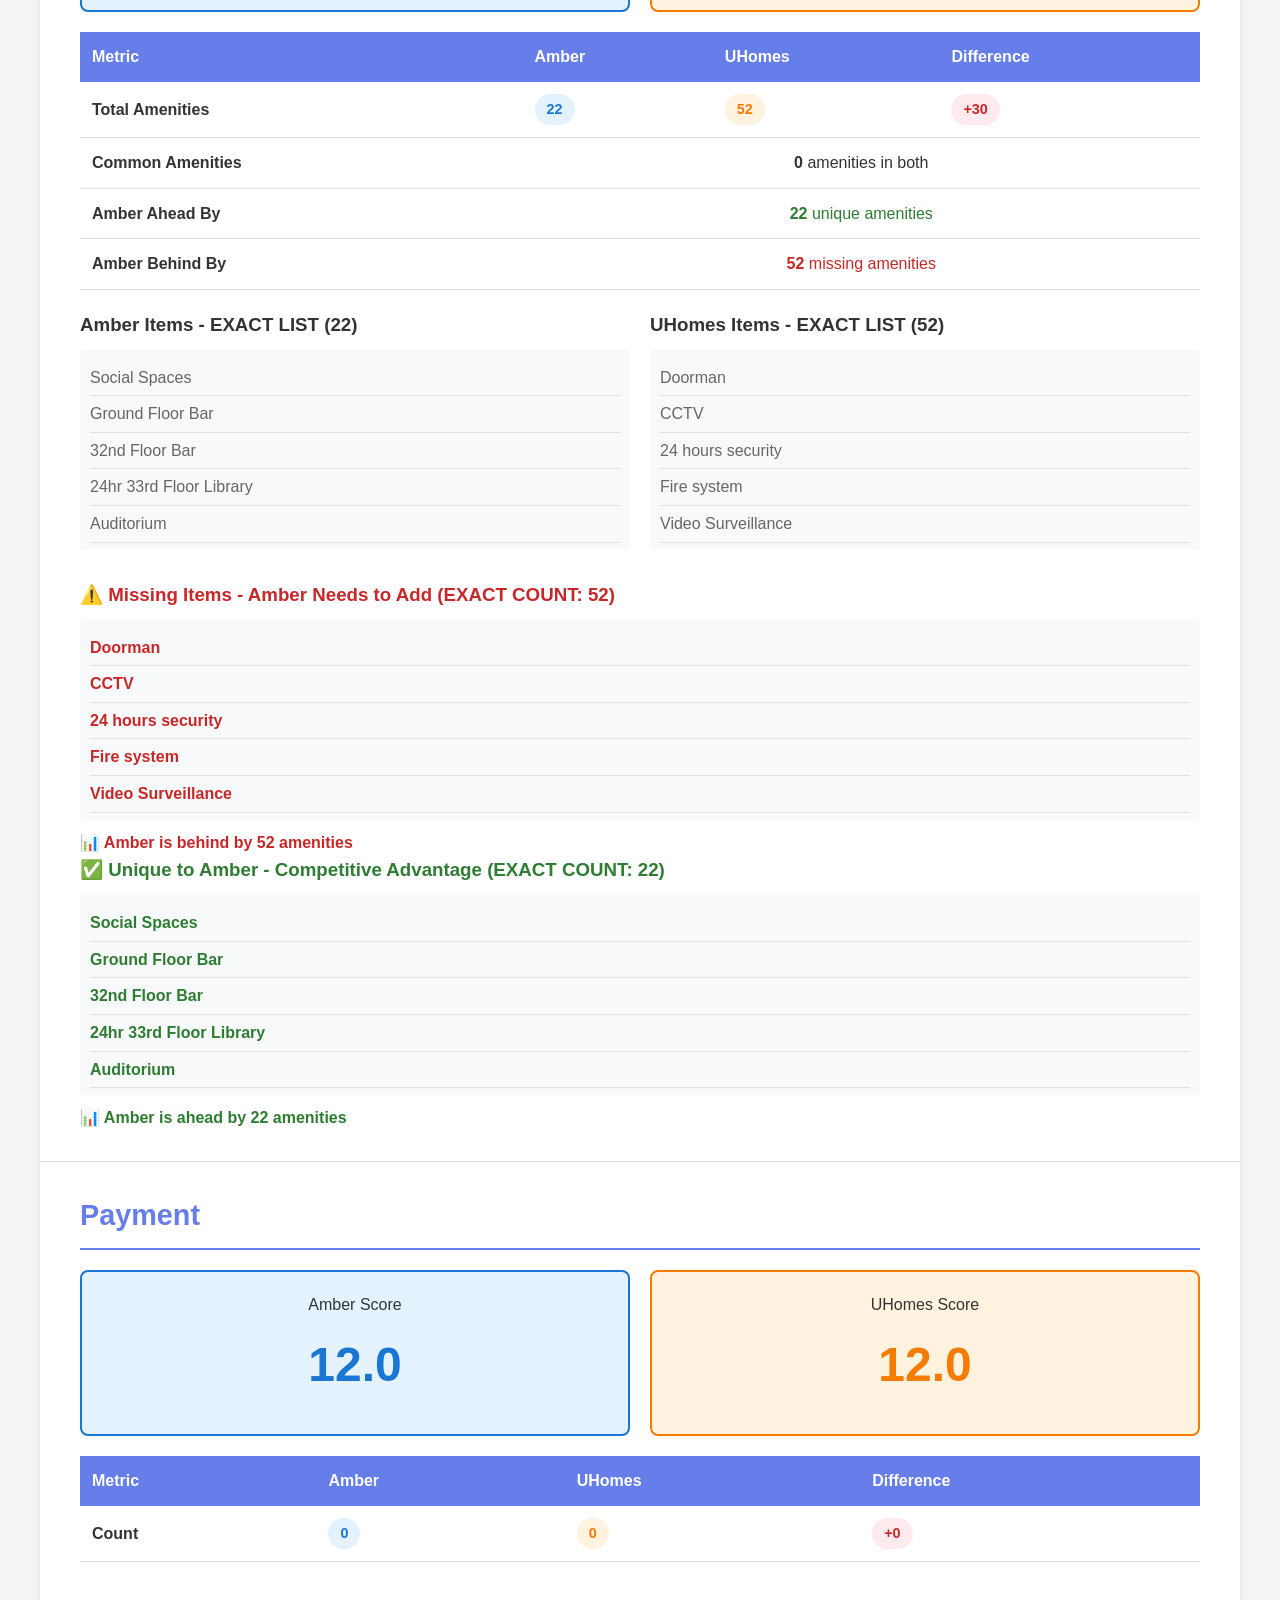
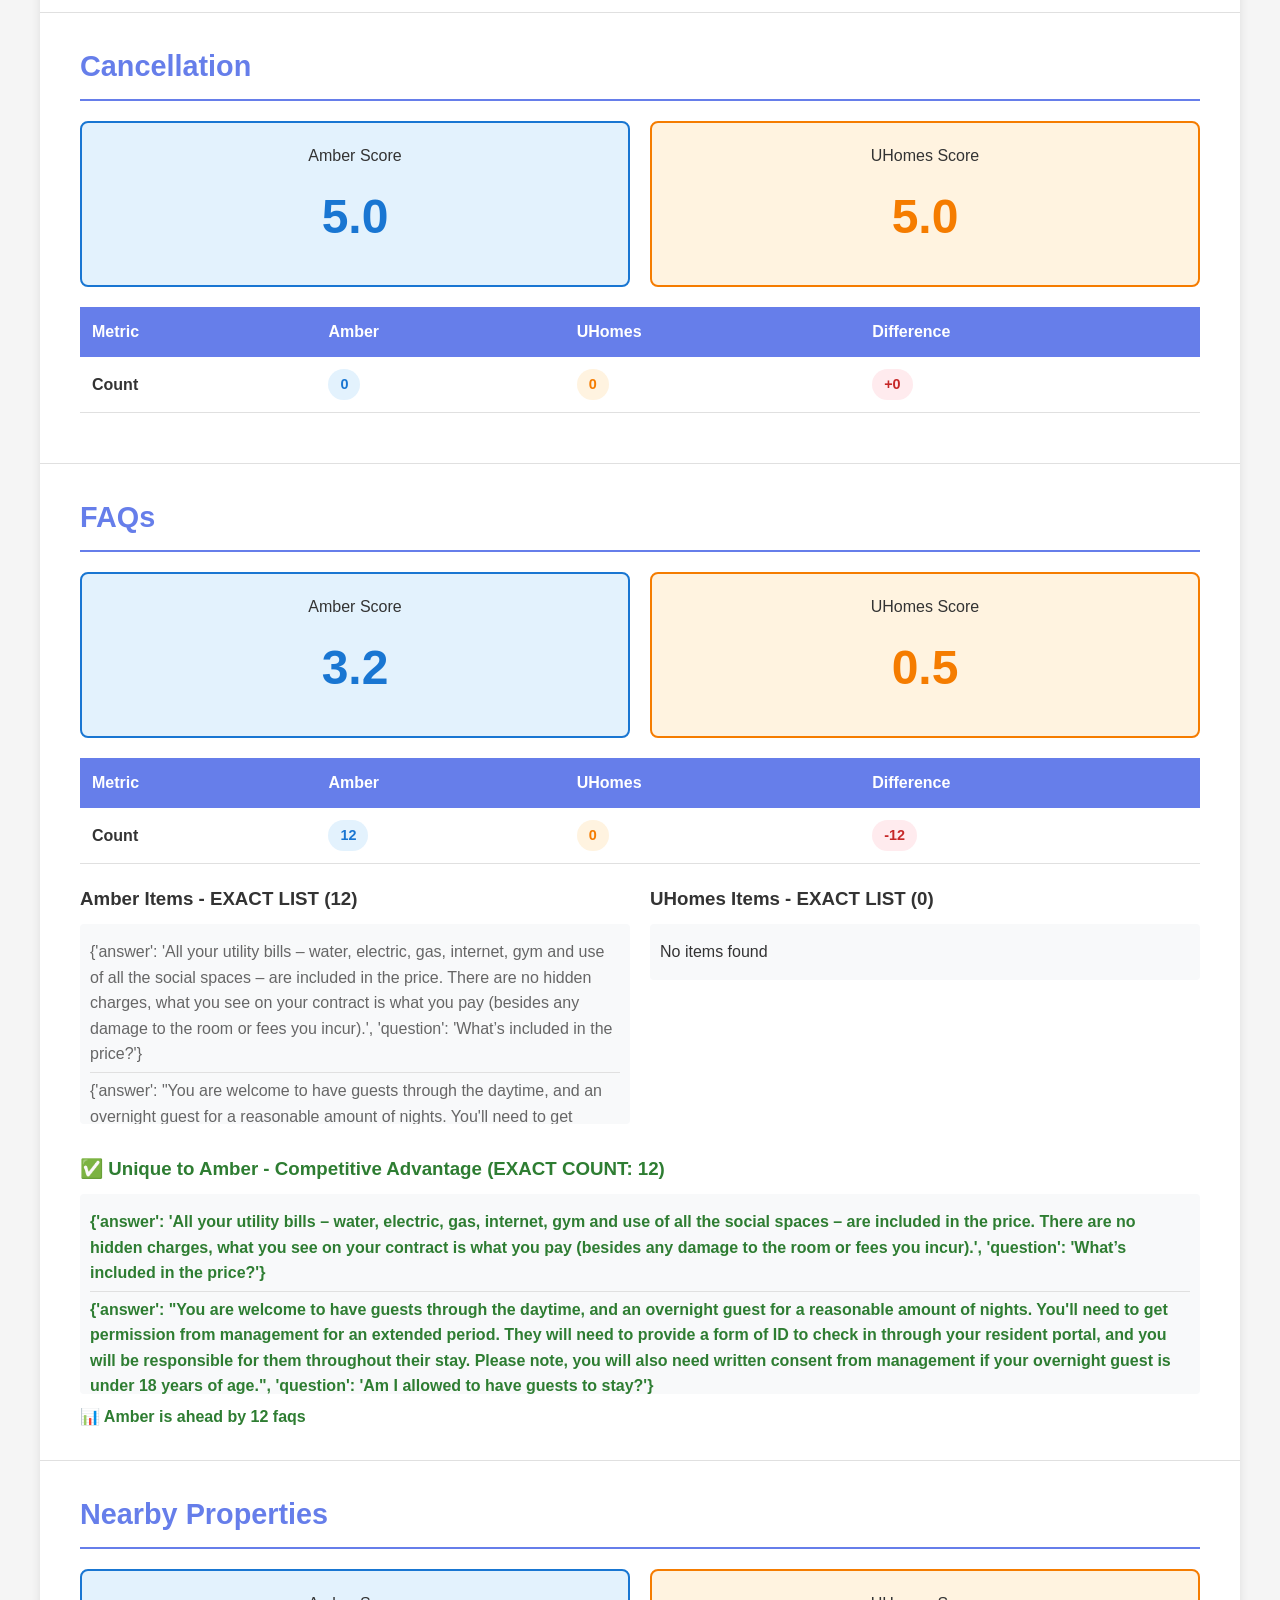
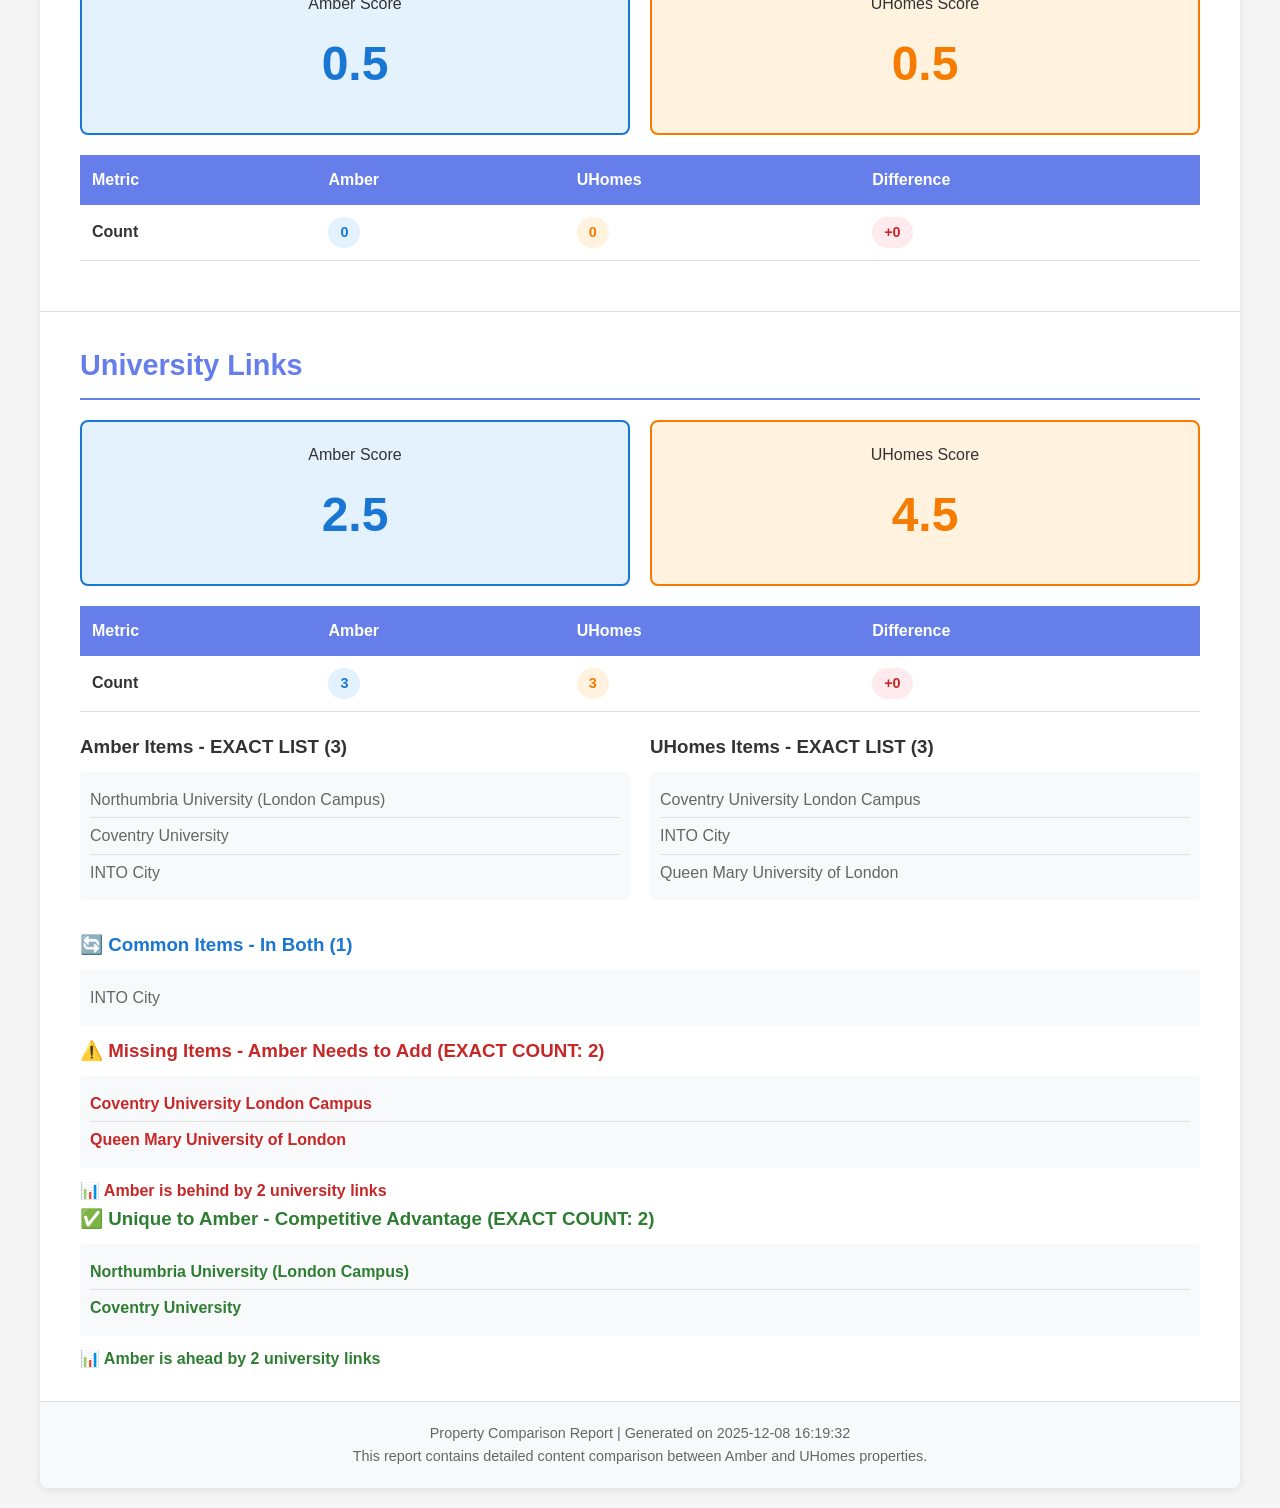
<file: reports/P002_20251208_161932.html>
<!DOCTYPE html>
<html lang="en">
<head>
    <meta charset="UTF-8">
    <meta name="viewport" content="width=device-width, initial-scale=1.0">
    <title>Property Comparison Report - Chapter Spitalfields, London</title>
    <style>
        
        * {
            margin: 0;
            padding: 0;
            box-sizing: border-box;
        }
        
        body {
            font-family: -apple-system, BlinkMacSystemFont, 'Segoe UI', Roboto, 'Helvetica Neue', Arial, sans-serif;
            line-height: 1.6;
            color: #333;
            background-color: #f5f5f5;
            padding: 20px;
        }
        
        .container {
            max-width: 1200px;
            margin: 0 auto;
            background: white;
            box-shadow: 0 2px 10px rgba(0,0,0,0.1);
            border-radius: 8px;
            overflow: hidden;
        }
        
        .header {
            background: linear-gradient(135deg, #667eea 0%, #764ba2 100%);
            color: white;
            padding: 40px;
            text-align: center;
        }
        
        .header h1 {
            font-size: 2.5em;
            margin-bottom: 10px;
        }
        
        .header .meta {
            font-size: 1.1em;
            opacity: 0.9;
            margin-top: 10px;
        }
        
        .section {
            padding: 30px 40px;
            border-bottom: 1px solid #e0e0e0;
        }
        
        .section:last-child {
            border-bottom: none;
        }
        
        .section-title {
            font-size: 1.8em;
            color: #667eea;
            margin-bottom: 20px;
            padding-bottom: 10px;
            border-bottom: 2px solid #667eea;
        }
        
        .summary-grid {
            display: grid;
            grid-template-columns: repeat(auto-fit, minmax(200px, 1fr));
            gap: 20px;
            margin: 20px 0;
        }
        
        .summary-card {
            background: #f8f9fa;
            padding: 20px;
            border-radius: 8px;
            text-align: center;
            border-left: 4px solid #667eea;
        }
        
        .summary-card .value {
            font-size: 2.5em;
            font-weight: bold;
            color: #667eea;
        }
        
        .summary-card .label {
            color: #666;
            margin-top: 5px;
            font-size: 0.9em;
        }
        
        .comparison-table {
            width: 100%;
            border-collapse: collapse;
            margin: 20px 0;
            background: white;
        }
        
        .comparison-table th {
            background: #667eea;
            color: white;
            padding: 12px;
            text-align: left;
            font-weight: 600;
        }
        
        .comparison-table td {
            padding: 12px;
            border-bottom: 1px solid #e0e0e0;
        }
        
        .comparison-table tr:hover {
            background: #f8f9fa;
        }
        
        .count-badge {
            display: inline-block;
            padding: 4px 12px;
            border-radius: 20px;
            font-weight: bold;
            font-size: 0.9em;
        }
        
        .count-amber {
            background: #e3f2fd;
            color: #1976d2;
        }
        
        .count-uhomes {
            background: #fff3e0;
            color: #f57c00;
        }
        
        .count-diff {
            background: #ffebee;
            color: #c62828;
        }
        
        .items-list {
            max-height: 200px;
            overflow-y: auto;
            padding: 10px;
            background: #f8f9fa;
            border-radius: 4px;
            margin: 10px 0;
        }
        
        .items-list ul {
            list-style: none;
            padding-left: 0;
        }
        
        .items-list li {
            padding: 5px 0;
            border-bottom: 1px solid #e0e0e0;
        }
        
        .items-list li:last-child {
            border-bottom: none;
        }
        
        .missing-item {
            color: #c62828;
            font-weight: 600;
        }
        
        .unique-item {
            color: #2e7d32;
            font-weight: 600;
        }
        
        .common-item {
            color: #666;
        }
        
        .score-comparison {
            display: flex;
            gap: 20px;
            margin: 20px 0;
        }
        
        .score-box {
            flex: 1;
            padding: 20px;
            border-radius: 8px;
            text-align: center;
        }
        
        .score-box.amber {
            background: #e3f2fd;
            border: 2px solid #1976d2;
        }
        
        .score-box.uhomes {
            background: #fff3e0;
            border: 2px solid #f57c00;
        }
        
        .score-box .score-value {
            font-size: 3em;
            font-weight: bold;
            margin: 10px 0;
        }
        
        .score-box.amber .score-value {
            color: #1976d2;
        }
        
        .score-box.uhomes .score-value {
            color: #f57c00;
        }
        
        .footer {
            background: #f8f9fa;
            padding: 20px 40px;
            text-align: center;
            color: #666;
            font-size: 0.9em;
        }
        
        @media print {
            body {
                background: white;
                padding: 0;
            }
            .container {
                box-shadow: none;
            }
        }
        
    </style>
</head>
<body>
    <div class="container">
        
        <div class="header">
            <h1>Property Comparison Report</h1>
            <h2>Chapter Spitalfields, London</h2>
            <div class="meta">
                <p>Property ID: P002 | City: London</p>
                <p>Generated: 2025-12-08 16:19:32</p>
            </div>
        </div>
        
        
        <div class="section">
            <h2 class="section-title">Executive Summary</h2>
            
            <div class="summary-grid">
                <div class="summary-card">
                    <div class="value">44.7</div>
                    <div class="label">Amber Total Score</div>
                </div>
                <div class="summary-card">
                    <div class="value">44.5</div>
                    <div class="label">UHomes Total Score</div>
                </div>
                <div class="summary-card">
                    <div class="value">+0.2</div>
                    <div class="label">Score Gap</div>
                </div>
                <div class="summary-card">
                    <div class="value">71</div>
                    <div class="label">Missing Items</div>
                </div>
                <div class="summary-card">
                    <div class="value">2</div>
                    <div class="label">Sections Behind</div>
                </div>
                <div class="summary-card">
                    <div class="value">2</div>
                    <div class="label">Sections Ahead</div>
                </div>
            </div>
        </div>
        
        
        <div class="section">
            <h2 class="section-title">Hero & Media</h2>
            
            <div class="score-comparison">
                <div class="score-box amber">
                    <div>Amber Score</div>
                    <div class="score-value">2.5</div>
                </div>
                <div class="score-box uhomes">
                    <div>UHomes Score</div>
                    <div class="score-value">2.5</div>
                </div>
            </div>
        
            
            <table class="comparison-table">
                <thead>
                    <tr>
                        <th>Feature</th>
                        <th>Amber</th>
                        <th>UHomes</th>
                        <th>Difference</th>
                    </tr>
                </thead>
                <tbody>
                    <tr><td><strong>Images</strong></td><td>0</td><td>0</td><td>+0</td></tr>
<tr><td><strong>Videos</strong></td><td>9</td><td>0</td><td>-9</td></tr>
<tr><td><strong>360° Virtual Tour</strong></td><td>❌</td><td>❌</td><td></td></tr>
<tr><td><strong>3D Tour</strong></td><td>❌</td><td>❌</td><td></td></tr>
<tr><td><strong>Video Tour</strong></td><td>✅</td><td>❌</td><td></td></tr>
<tr><td><strong>Map</strong></td><td>❌</td><td>❌</td><td></td></tr>
<tr><td><strong>Map Toggle</strong></td><td>❌</td><td>❌</td><td></td></tr>
<tr><td><strong>Street View</strong></td><td>❌</td><td>❌</td><td></td></tr>
<tr><td><strong>Price Display</strong></td><td>✅</td><td>❌</td><td></td></tr>
<tr><td><strong>Image Gallery</strong></td><td>❌</td><td>❌</td><td></td></tr>
                </tbody>
            </table>
        
            
            <h3>Media Features</h3>
            <div style="display: grid; grid-template-columns: 1fr 1fr; gap: 20px; margin: 20px 0;">
                <div>
                    <h4>Amber Media Features (1)</h4>
                    <ul>
                        <li>Video Tour</li>
                    </ul>
                </div>
                <div>
                    <h4>UHomes Media Features (0)</h4>
                    <ul>
                        <li>None</li>
                    </ul>
                </div>
            </div>
            
            
            <h3 style="color: #2e7d32;">✅ Unique Features - Amber Advantage (2)</h3>
            <div class="items-list">
                <ul>
                    <li class="unique-item">Video Tour</li><li class="unique-item">Price Display</li>
                </ul>
            </div>
            
        </div>
        

        <div class="section">
            <h2 class="section-title">Offers</h2>
            
            <div class="score-comparison">
                <div class="score-box amber">
                    <div>Amber Score</div>
                    <div class="score-value">0.5</div>
                </div>
                <div class="score-box uhomes">
                    <div>UHomes Score</div>
                    <div class="score-value">0.5</div>
                </div>
            </div>
        
            
            <table class="comparison-table">
                <thead>
                    <tr>
                        <th>Metric</th>
                        <th>Amber</th>
                        <th>UHomes</th>
                        <th>Difference</th>
                    </tr>
                </thead>
                <tbody>
                    <tr>
                        <td><strong>Count</strong></td>
                        <td><span class="count-badge count-amber">2</span></td>
                        <td><span class="count-badge count-uhomes">1</span></td>
                        <td><span class="count-badge count-diff">-1</span></td>
                    </tr>
                </tbody>
            </table>
        
            
            <div style="display: grid; grid-template-columns: 1fr 1fr; gap: 20px; margin: 20px 0;">
                <div>
                    <h3>Amber Items - EXACT LIST (2)</h3>
                    <div class="items-list">
                        <ul>
                            <li class="common-item">{'name': 'Cashback', 'description': '£300 cashback', 'amount': 300, 'type': 'cashback'}</li><li class="common-item">{'name': 'Amber Sale', 'description': 'Pocket £500 cashback exclusively during Amber Student Housing Fest!', 'type': 'amber_sale', 'status': 'true'}</li>
                        </ul>
                    </div>
                </div>
                <div>
                    <h3>UHomes Items - EXACT LIST (1)</h3>
                    <div class="items-list">
                        <ul>
                            <li class="common-item">{'name': 'Exclusive offers up to ', 'description': 'Up to GBP1150', 'type': 'exclusive_offer'}</li>
                        </ul>
                    </div>
                </div>
            </div>
            
            <h3 style="color: #c62828;">⚠️ Missing Items - Amber Needs to Add (EXACT COUNT: 1)</h3>
            <div class="items-list">
                <ul>
                    <li class="missing-item">{'name': 'Exclusive offers up to ', 'description': 'Up to GBP1150', 'type': 'exclusive_offer'}</li>
                </ul>
            </div>
            <p style="color: #c62828; font-weight: bold; margin-top: 10px;">
                📊 Amber is behind by <strong>1</strong> offers
            </p>
            
            <h3 style="color: #2e7d32;">✅ Unique to Amber - Competitive Advantage (EXACT COUNT: 2)</h3>
            <div class="items-list">
                <ul>
                    <li class="unique-item">{'name': 'Cashback', 'description': '£300 cashback', 'amount': 300, 'type': 'cashback'}</li><li class="unique-item">{'name': 'Amber Sale', 'description': 'Pocket £500 cashback exclusively during Amber Student Housing Fest!', 'type': 'amber_sale', 'status': 'true'}</li>
                </ul>
            </div>
            <p style="color: #2e7d32; font-weight: bold; margin-top: 10px;">
                📊 Amber is ahead by <strong>2</strong> offers
            </p>
            
        </div>
        

        <div class="section">
            <h2 class="section-title">About Property</h2>
            
            <div class="score-comparison">
                <div class="score-box amber">
                    <div>Amber Score</div>
                    <div class="score-value">7.5</div>
                </div>
                <div class="score-box uhomes">
                    <div>UHomes Score</div>
                    <div class="score-value">10.0</div>
                </div>
            </div>
        
            
            <table class="comparison-table">
                <thead>
                    <tr>
                        <th>Metric</th>
                        <th>Amber</th>
                        <th>UHomes</th>
                        <th>Difference</th>
                    </tr>
                </thead>
                <tbody>
                    <tr>
                        <td><strong>Count</strong></td>
                        <td><span class="count-badge count-amber">0</span></td>
                        <td><span class="count-badge count-uhomes">0</span></td>
                        <td><span class="count-badge count-diff">+0</span></td>
                    </tr>
                </tbody>
            </table>
        
            
        </div>
        

        <div class="section">
            <h2 class="section-title">Room Types</h2>
            
            <div class="score-comparison">
                <div class="score-box amber">
                    <div>Amber Score</div>
                    <div class="score-value">4.0</div>
                </div>
                <div class="score-box uhomes">
                    <div>UHomes Score</div>
                    <div class="score-value">4.0</div>
                </div>
            </div>
        
            
            <table class="comparison-table">
                <thead>
                    <tr>
                        <th>Metric</th>
                        <th>Amber</th>
                        <th>UHomes</th>
                        <th>Difference</th>
                    </tr>
                </thead>
                <tbody>
                    <tr>
                        <td><strong>Count</strong></td>
                        <td><span class="count-badge count-amber">4</span></td>
                        <td><span class="count-badge count-uhomes">16</span></td>
                        <td><span class="count-badge count-diff">+12</span></td>
                    </tr>
                </tbody>
            </table>
        
            
            <div style="display: grid; grid-template-columns: 1fr 1fr; gap: 20px; margin: 20px 0;">
                <div>
                    <h3>Amber Items - EXACT LIST (4)</h3>
                    <div class="items-list">
                        <ul>
                            <li class="common-item">studios</li><li class="common-item">ensuites</li><li class="common-item">non-ensuites</li><li class="common-item">shared apartments</li>
                        </ul>
                    </div>
                </div>
                <div>
                    <h3>UHomes Items - EXACT LIST (16)</h3>
                    <div class="items-list">
                        <ul>
                            <li class="common-item">{'name': '4 Bed Apartment - Extra Large', 'type_id': 9, 'price': 469, 'currency': 'GBP', 'area_sqm': {'min': 0, 'max': 10}, 'bed_count': 1, 'bathroom_count': 0, 'has_360_tour': False, 'image_count': 8, 'video_count': 0}</li><li class="common-item">{'name': 'Bronze Studio', 'type_id': 2, 'price': 494, 'currency': 'GBP', 'area_sqm': {'min': 0, 'max': 14}, 'bed_count': 0, 'bathroom_count': 0, 'has_360_tour': False, 'image_count': 4, 'video_count': 0}</li><li class="common-item">{'name': 'Silver Studio', 'type_id': 2, 'price': 521, 'currency': 'GBP', 'area_sqm': {'min': 15, 'max': 19}, 'bed_count': 1, 'bathroom_count': 0, 'has_360_tour': True, 'image_count': 7, 'video_count': 0}</li><li class="common-item">{'name': 'Gold Studio', 'type_id': 2, 'price': 529, 'currency': 'GBP', 'area_sqm': {'min': 19, 'max': 21}, 'bed_count': 1, 'bathroom_count': 0, 'has_360_tour': False, 'image_count': 6, 'video_count': 0}</li><li class="common-item">{'name': '2 bed Apartment', 'type_id': 9, 'price': 548, 'currency': 'GBP', 'area_sqm': {'min': 0, 'max': 10}, 'bed_count': 1, 'bathroom_count': 0, 'has_360_tour': False, 'image_count': 10, 'video_count': 0}</li><li class="common-item">{'name': 'Gold Studio - Corner', 'type_id': 2, 'price': 637, 'currency': 'GBP', 'area_sqm': {'min': 19, 'max': 21}, 'bed_count': 0, 'bathroom_count': 0, 'has_360_tour': False, 'image_count': 4, 'video_count': 0}</li><li class="common-item">{'name': 'Gold Studio - Extra Large', 'type_id': 2, 'price': 647, 'currency': 'GBP', 'area_sqm': {'min': 19, 'max': 21}, 'bed_count': 1, 'bathroom_count': 0, 'has_360_tour': False, 'image_count': 6, 'video_count': 0}</li><li class="common-item">{'name': 'Platinum Studio', 'type_id': 2, 'price': 655, 'currency': 'GBP', 'area_sqm': {'min': 33, 'max': 37}, 'bed_count': 0, 'bathroom_count': 0, 'has_360_tour': False, 'image_count': 5, 'video_count': 0}</li><li class="common-item">{'name': 'Platinum Studio - Extra Large', 'type_id': 2, 'price': 681, 'currency': 'GBP', 'area_sqm': {'min': 33, 'max': 37}, 'bed_count': 0, 'bathroom_count': 0, 'has_360_tour': False, 'image_count': 5, 'video_count': 0}</li><li class="common-item">{'name': 'Diamond Studio', 'type_id': 2, 'price': 681, 'currency': 'GBP', 'area_sqm': {'min': 33, 'max': 37}, 'bed_count': 1, 'bathroom_count': 0, 'has_360_tour': True, 'image_count': 7, 'video_count': 0}</li><li class="common-item">{'name': 'Diamond Studio - Extra Large', 'type_id': 2, 'price': 702, 'currency': 'GBP', 'area_sqm': {'min': 33, 'max': 37}, 'bed_count': 1, 'bathroom_count': 0, 'has_360_tour': True, 'image_count': 7, 'video_count': 0}</li><li class="common-item">{'name': '1 Bed Studio - Extra Large', 'type_id': 4, 'price': 735, 'currency': 'GBP', 'area_sqm': {'min': 27, 'max': 29}, 'bed_count': 0, 'bathroom_count': 1, 'has_360_tour': True, 'image_count': 4, 'video_count': 0}</li><li class="common-item">{'name': '1 Bed Studio', 'type_id': 4, 'price': 745, 'currency': 'GBP', 'area_sqm': {'min': 27, 'max': 29}, 'bed_count': 0, 'bathroom_count': 1, 'has_360_tour': True, 'image_count': 12, 'video_count': 1}</li><li class="common-item">{'name': 'Loft Studio', 'type_id': 2, 'price': 819, 'currency': 'GBP', 'area_sqm': {'min': 0, 'max': 29}, 'bed_count': 1, 'bathroom_count': 0, 'has_360_tour': True, 'image_count': 4, 'video_count': 0}</li><li class="common-item">{'name': 'Loft Studio - Dual', 'type_id': 2, 'price': 834, 'currency': 'GBP', 'area_sqm': {'min': 0, 'max': 29}, 'bed_count': 0, 'bathroom_count': 0, 'has_360_tour': True, 'image_count': 4, 'video_count': 0}</li><li class="common-item">{'name': 'Silver Ensuite', 'type_id': 8, 'price': 542, 'currency': 'GBP', 'area_sqm': {'min': 11, 'max': 14}, 'bed_count': 1, 'bathroom_count': 1, 'has_360_tour': True, 'image_count': 7, 'video_count': 0}</li>
                        </ul>
                    </div>
                </div>
            </div>
            
            <h3 style="color: #c62828;">⚠️ Missing Items - Amber Needs to Add (EXACT COUNT: 16)</h3>
            <div class="items-list">
                <ul>
                    <li class="missing-item">{'name': '4 Bed Apartment - Extra Large', 'type_id': 9, 'price': 469, 'currency': 'GBP', 'area_sqm': {'min': 0, 'max': 10}, 'bed_count': 1, 'bathroom_count': 0, 'has_360_tour': False, 'image_count': 8, 'video_count': 0}</li><li class="missing-item">{'name': 'Bronze Studio', 'type_id': 2, 'price': 494, 'currency': 'GBP', 'area_sqm': {'min': 0, 'max': 14}, 'bed_count': 0, 'bathroom_count': 0, 'has_360_tour': False, 'image_count': 4, 'video_count': 0}</li><li class="missing-item">{'name': 'Silver Studio', 'type_id': 2, 'price': 521, 'currency': 'GBP', 'area_sqm': {'min': 15, 'max': 19}, 'bed_count': 1, 'bathroom_count': 0, 'has_360_tour': True, 'image_count': 7, 'video_count': 0}</li><li class="missing-item">{'name': 'Gold Studio', 'type_id': 2, 'price': 529, 'currency': 'GBP', 'area_sqm': {'min': 19, 'max': 21}, 'bed_count': 1, 'bathroom_count': 0, 'has_360_tour': False, 'image_count': 6, 'video_count': 0}</li><li class="missing-item">{'name': '2 bed Apartment', 'type_id': 9, 'price': 548, 'currency': 'GBP', 'area_sqm': {'min': 0, 'max': 10}, 'bed_count': 1, 'bathroom_count': 0, 'has_360_tour': False, 'image_count': 10, 'video_count': 0}</li><li class="missing-item">{'name': 'Gold Studio - Corner', 'type_id': 2, 'price': 637, 'currency': 'GBP', 'area_sqm': {'min': 19, 'max': 21}, 'bed_count': 0, 'bathroom_count': 0, 'has_360_tour': False, 'image_count': 4, 'video_count': 0}</li><li class="missing-item">{'name': 'Gold Studio - Extra Large', 'type_id': 2, 'price': 647, 'currency': 'GBP', 'area_sqm': {'min': 19, 'max': 21}, 'bed_count': 1, 'bathroom_count': 0, 'has_360_tour': False, 'image_count': 6, 'video_count': 0}</li><li class="missing-item">{'name': 'Platinum Studio', 'type_id': 2, 'price': 655, 'currency': 'GBP', 'area_sqm': {'min': 33, 'max': 37}, 'bed_count': 0, 'bathroom_count': 0, 'has_360_tour': False, 'image_count': 5, 'video_count': 0}</li><li class="missing-item">{'name': 'Platinum Studio - Extra Large', 'type_id': 2, 'price': 681, 'currency': 'GBP', 'area_sqm': {'min': 33, 'max': 37}, 'bed_count': 0, 'bathroom_count': 0, 'has_360_tour': False, 'image_count': 5, 'video_count': 0}</li><li class="missing-item">{'name': 'Diamond Studio', 'type_id': 2, 'price': 681, 'currency': 'GBP', 'area_sqm': {'min': 33, 'max': 37}, 'bed_count': 1, 'bathroom_count': 0, 'has_360_tour': True, 'image_count': 7, 'video_count': 0}</li><li class="missing-item">{'name': 'Diamond Studio - Extra Large', 'type_id': 2, 'price': 702, 'currency': 'GBP', 'area_sqm': {'min': 33, 'max': 37}, 'bed_count': 1, 'bathroom_count': 0, 'has_360_tour': True, 'image_count': 7, 'video_count': 0}</li><li class="missing-item">{'name': '1 Bed Studio - Extra Large', 'type_id': 4, 'price': 735, 'currency': 'GBP', 'area_sqm': {'min': 27, 'max': 29}, 'bed_count': 0, 'bathroom_count': 1, 'has_360_tour': True, 'image_count': 4, 'video_count': 0}</li><li class="missing-item">{'name': '1 Bed Studio', 'type_id': 4, 'price': 745, 'currency': 'GBP', 'area_sqm': {'min': 27, 'max': 29}, 'bed_count': 0, 'bathroom_count': 1, 'has_360_tour': True, 'image_count': 12, 'video_count': 1}</li><li class="missing-item">{'name': 'Loft Studio', 'type_id': 2, 'price': 819, 'currency': 'GBP', 'area_sqm': {'min': 0, 'max': 29}, 'bed_count': 1, 'bathroom_count': 0, 'has_360_tour': True, 'image_count': 4, 'video_count': 0}</li><li class="missing-item">{'name': 'Loft Studio - Dual', 'type_id': 2, 'price': 834, 'currency': 'GBP', 'area_sqm': {'min': 0, 'max': 29}, 'bed_count': 0, 'bathroom_count': 0, 'has_360_tour': True, 'image_count': 4, 'video_count': 0}</li><li class="missing-item">{'name': 'Silver Ensuite', 'type_id': 8, 'price': 542, 'currency': 'GBP', 'area_sqm': {'min': 11, 'max': 14}, 'bed_count': 1, 'bathroom_count': 1, 'has_360_tour': True, 'image_count': 7, 'video_count': 0}</li>
                </ul>
            </div>
            <p style="color: #c62828; font-weight: bold; margin-top: 10px;">
                📊 Amber is behind by <strong>16</strong> room types
            </p>
            
            <h3 style="color: #2e7d32;">✅ Unique to Amber - Competitive Advantage (EXACT COUNT: 4)</h3>
            <div class="items-list">
                <ul>
                    <li class="unique-item">studios</li><li class="unique-item">ensuites</li><li class="unique-item">non-ensuites</li><li class="unique-item">shared apartments</li>
                </ul>
            </div>
            <p style="color: #2e7d32; font-weight: bold; margin-top: 10px;">
                📊 Amber is ahead by <strong>4</strong> room types
            </p>
            
        </div>
        

        <div class="section">
            <h2 class="section-title">Amenities</h2>
            
            <div class="score-comparison">
                <div class="score-box amber">
                    <div>Amber Score</div>
                    <div class="score-value">7.0</div>
                </div>
                <div class="score-box uhomes">
                    <div>UHomes Score</div>
                    <div class="score-value">5.0</div>
                </div>
            </div>
        
            
            <table class="comparison-table">
                <thead>
                    <tr>
                        <th>Metric</th>
                        <th>Amber</th>
                        <th>UHomes</th>
                        <th>Difference</th>
                    </tr>
                </thead>
                <tbody>
                    <tr>
                        <td><strong>Total Amenities</strong></td>
                        <td><span class="count-badge count-amber">22</span></td>
                        <td><span class="count-badge count-uhomes">52</span></td>
                        <td><span class="count-badge count-diff">+30</span></td>
                    </tr>
                    <tr>
                        <td><strong>Common Amenities</strong></td>
                        <td colspan="3" style="text-align: center;"><strong>0</strong> amenities in both</td>
                    </tr>
                    <tr>
                        <td><strong>Amber Ahead By</strong></td>
                        <td colspan="3" style="text-align: center; color: #2e7d32;"><strong>22</strong> unique amenities</td>
                    </tr>
                    <tr>
                        <td><strong>Amber Behind By</strong></td>
                        <td colspan="3" style="text-align: center; color: #c62828;"><strong>52</strong> missing amenities</td>
                    </tr>
                </tbody>
            </table>
        
            
            <div style="display: grid; grid-template-columns: 1fr 1fr; gap: 20px; margin: 20px 0;">
                <div>
                    <h3>Amber Items - EXACT LIST (22)</h3>
                    <div class="items-list">
                        <ul>
                            <li class="common-item">Social Spaces</li><li class="common-item">Ground Floor Bar</li><li class="common-item">32nd Floor Bar</li><li class="common-item">24hr 33rd Floor Library</li><li class="common-item">Auditorium</li><li class="common-item">Karaoke Rooms</li><li class="common-item">Games Area</li><li class="common-item">Cinema</li><li class="common-item">Onsite Gym</li><li class="common-item">32nd Floor Lounge</li><li class="common-item">33rd floor Balcony</li><li class="common-item">Post & Parcel Services</li><li class="common-item">Onsite Laundry</li><li class="common-item">Upto 200 MB Dual Band Wifi</li><li class="common-item">Free Bi-Weekly Cleaning</li><li class="common-item">24/7 Onsite Team</li><li class="common-item">Water</li><li class="common-item">Electricity</li><li class="common-item">Gas</li><li class="common-item">Internet</li><li class="common-item">Gym Facility</li><li class="common-item">Use of all the social spaces</li>
                        </ul>
                    </div>
                </div>
                <div>
                    <h3>UHomes Items - EXACT LIST (52)</h3>
                    <div class="items-list">
                        <ul>
                            <li class="common-item">Doorman</li><li class="common-item">CCTV</li><li class="common-item">24 hours security</li><li class="common-item">Fire system</li><li class="common-item">Video Surveillance</li><li class="common-item">Security Guard</li><li class="common-item">Reception</li><li class="common-item">Package Room</li><li class="common-item">Housekeeping</li><li class="common-item">Laundry Room</li><li class="common-item">Wi-Fi</li><li class="common-item">Elevator</li><li class="common-item">Library</li><li class="common-item">Lobby</li><li class="common-item">Lounge</li><li class="common-item">Study Room</li><li class="common-item">Gym</li><li class="common-item">Karaoke Room</li><li class="common-item">Wine Tasting Room</li><li class="common-item">Table Football</li><li class="common-item">Cinema room</li><li class="common-item">Pool Table</li><li class="common-item">Coffee Bar</li><li class="common-item">Game Room</li><li class="common-item">Balcony</li><li class="common-item">Rooftop</li><li class="common-item">Outdoor Lounge</li><li class="common-item">Courtyard</li><li class="common-item">Heating</li><li class="common-item">Bed</li><li class="common-item">Mirror</li><li class="common-item">Lamp</li><li class="common-item">Window</li><li class="common-item">Desk</li><li class="common-item">Toilet</li><li class="common-item">Window Coverings</li><li class="common-item">Chairs</li><li class="common-item">Stairs</li><li class="common-item">Closets</li><li class="common-item">Keyless Apartment Entry</li><li class="common-item">Storage room</li><li class="common-item">Oven</li><li class="common-item">Porch</li><li class="common-item">Microwave</li><li class="common-item">Electric Stove</li><li class="common-item">Sink</li><li class="common-item">Refrigerator</li><li class="common-item">No smoking</li><li class="common-item">Shower</li><li class="common-item">Mattress</li><li class="common-item">Attached Bathroom</li><li class="common-item">Freezer</li>
                        </ul>
                    </div>
                </div>
            </div>
            
            <h3 style="color: #c62828;">⚠️ Missing Items - Amber Needs to Add (EXACT COUNT: 52)</h3>
            <div class="items-list">
                <ul>
                    <li class="missing-item">Doorman</li><li class="missing-item">CCTV</li><li class="missing-item">24 hours security</li><li class="missing-item">Fire system</li><li class="missing-item">Video Surveillance</li><li class="missing-item">Security Guard</li><li class="missing-item">Reception</li><li class="missing-item">Package Room</li><li class="missing-item">Housekeeping</li><li class="missing-item">Laundry Room</li><li class="missing-item">Wi-Fi</li><li class="missing-item">Elevator</li><li class="missing-item">Library</li><li class="missing-item">Lobby</li><li class="missing-item">Lounge</li><li class="missing-item">Study Room</li><li class="missing-item">Gym</li><li class="missing-item">Karaoke Room</li><li class="missing-item">Wine Tasting Room</li><li class="missing-item">Table Football</li><li class="missing-item">Cinema room</li><li class="missing-item">Pool Table</li><li class="missing-item">Coffee Bar</li><li class="missing-item">Game Room</li><li class="missing-item">Balcony</li><li class="missing-item">Rooftop</li><li class="missing-item">Outdoor Lounge</li><li class="missing-item">Courtyard</li><li class="missing-item">Heating</li><li class="missing-item">Bed</li><li class="missing-item">Mirror</li><li class="missing-item">Lamp</li><li class="missing-item">Window</li><li class="missing-item">Desk</li><li class="missing-item">Toilet</li><li class="missing-item">Window Coverings</li><li class="missing-item">Chairs</li><li class="missing-item">Stairs</li><li class="missing-item">Closets</li><li class="missing-item">Keyless Apartment Entry</li><li class="missing-item">Storage room</li><li class="missing-item">Oven</li><li class="missing-item">Porch</li><li class="missing-item">Microwave</li><li class="missing-item">Electric Stove</li><li class="missing-item">Sink</li><li class="missing-item">Refrigerator</li><li class="missing-item">No smoking</li><li class="missing-item">Shower</li><li class="missing-item">Mattress</li><li class="missing-item">Attached Bathroom</li><li class="missing-item">Freezer</li>
                </ul>
            </div>
            <p style="color: #c62828; font-weight: bold; margin-top: 10px;">
                📊 Amber is behind by <strong>52</strong> amenities
            </p>
            
            <h3 style="color: #2e7d32;">✅ Unique to Amber - Competitive Advantage (EXACT COUNT: 22)</h3>
            <div class="items-list">
                <ul>
                    <li class="unique-item">Social Spaces</li><li class="unique-item">Ground Floor Bar</li><li class="unique-item">32nd Floor Bar</li><li class="unique-item">24hr 33rd Floor Library</li><li class="unique-item">Auditorium</li><li class="unique-item">Karaoke Rooms</li><li class="unique-item">Games Area</li><li class="unique-item">Cinema</li><li class="unique-item">Onsite Gym</li><li class="unique-item">32nd Floor Lounge</li><li class="unique-item">33rd floor Balcony</li><li class="unique-item">Post & Parcel Services</li><li class="unique-item">Onsite Laundry</li><li class="unique-item">Upto 200 MB Dual Band Wifi</li><li class="unique-item">Free Bi-Weekly Cleaning</li><li class="unique-item">24/7 Onsite Team</li><li class="unique-item">Water</li><li class="unique-item">Electricity</li><li class="unique-item">Gas</li><li class="unique-item">Internet</li><li class="unique-item">Gym Facility</li><li class="unique-item">Use of all the social spaces</li>
                </ul>
            </div>
            <p style="color: #2e7d32; font-weight: bold; margin-top: 10px;">
                📊 Amber is ahead by <strong>22</strong> amenities
            </p>
            
        </div>
        

        <div class="section">
            <h2 class="section-title">Payment</h2>
            
            <div class="score-comparison">
                <div class="score-box amber">
                    <div>Amber Score</div>
                    <div class="score-value">12.0</div>
                </div>
                <div class="score-box uhomes">
                    <div>UHomes Score</div>
                    <div class="score-value">12.0</div>
                </div>
            </div>
        
            
            <table class="comparison-table">
                <thead>
                    <tr>
                        <th>Metric</th>
                        <th>Amber</th>
                        <th>UHomes</th>
                        <th>Difference</th>
                    </tr>
                </thead>
                <tbody>
                    <tr>
                        <td><strong>Count</strong></td>
                        <td><span class="count-badge count-amber">0</span></td>
                        <td><span class="count-badge count-uhomes">0</span></td>
                        <td><span class="count-badge count-diff">+0</span></td>
                    </tr>
                </tbody>
            </table>
        
            
        </div>
        

        <div class="section">
            <h2 class="section-title">Cancellation</h2>
            
            <div class="score-comparison">
                <div class="score-box amber">
                    <div>Amber Score</div>
                    <div class="score-value">5.0</div>
                </div>
                <div class="score-box uhomes">
                    <div>UHomes Score</div>
                    <div class="score-value">5.0</div>
                </div>
            </div>
        
            
            <table class="comparison-table">
                <thead>
                    <tr>
                        <th>Metric</th>
                        <th>Amber</th>
                        <th>UHomes</th>
                        <th>Difference</th>
                    </tr>
                </thead>
                <tbody>
                    <tr>
                        <td><strong>Count</strong></td>
                        <td><span class="count-badge count-amber">0</span></td>
                        <td><span class="count-badge count-uhomes">0</span></td>
                        <td><span class="count-badge count-diff">+0</span></td>
                    </tr>
                </tbody>
            </table>
        
            
        </div>
        

        <div class="section">
            <h2 class="section-title">FAQs</h2>
            
            <div class="score-comparison">
                <div class="score-box amber">
                    <div>Amber Score</div>
                    <div class="score-value">3.2</div>
                </div>
                <div class="score-box uhomes">
                    <div>UHomes Score</div>
                    <div class="score-value">0.5</div>
                </div>
            </div>
        
            
            <table class="comparison-table">
                <thead>
                    <tr>
                        <th>Metric</th>
                        <th>Amber</th>
                        <th>UHomes</th>
                        <th>Difference</th>
                    </tr>
                </thead>
                <tbody>
                    <tr>
                        <td><strong>Count</strong></td>
                        <td><span class="count-badge count-amber">12</span></td>
                        <td><span class="count-badge count-uhomes">0</span></td>
                        <td><span class="count-badge count-diff">-12</span></td>
                    </tr>
                </tbody>
            </table>
        
            
            <div style="display: grid; grid-template-columns: 1fr 1fr; gap: 20px; margin: 20px 0;">
                <div>
                    <h3>Amber Items - EXACT LIST (12)</h3>
                    <div class="items-list">
                        <ul>
                            <li class="common-item">{'answer': 'All your utility bills – water, electric, gas, internet, gym and use of all the social spaces – are included in the price. There are no hidden charges, what you see on your contract is what you pay (besides any damage to the room or fees you incur).', 'question': 'What’s included in the price?'}</li><li class="common-item">{'answer': "You are welcome to have guests through the daytime, and an overnight guest for a reasonable amount of nights. You'll need to get permission from management for an extended period. They will need to provide a form of ID to check in through your resident portal, and you will be responsible for them throughout their stay. Please note, you will also need written consent from management if your overnight guest is under 18 years of age.", 'question': 'Am I allowed to have guests to stay?'}</li><li class="common-item">{'answer': 'They have CCTV in and around each property, an electronic key entry system for the main entrance, common areas, each flat and bedroom. There is also staff on site 24 hours a day, 7 days a week.', 'question': 'How secure is the accommodation?'}</li><li class="common-item">{'answer': 'In the UK, students are exempt from paying council tax – you won’t need to pay this, but if the council do mistakenly bill you, you will need to provide details to prove that you are in full time education.', 'question': 'Will I need to pay council tax?'}</li><li class="common-item">{'answer': "If you bring your own TV, or want to watch or record programmes as they are shown live (including on mobile phones, tablets or computers), you will need to apply and pay for a TV License. This also includes TV's provided by the management.", 'question': 'Do I need a tv licence?'}</li><li class="common-item">{'answer': 'If you’re having any problems with your room, a shared living space, or one of the communal areas, you have two options. You can log the issue via the Resident portal, providing details so their maintenance team can get this sorted for you as soon as possible. Alternatively, you can come down to the front desk and talk to a member of the team so they can log it on your behalf.', 'question': 'What if something in my apartment breaks down?'}</li><li class="common-item">{'answer': 'Unfortunately, you are not allowed to keep any pets in your room or any shared living spaces.', 'question': 'Can I have pets?'}</li><li class="common-item">{'answer': 'They want your university experience to be as positive as possible – if you are having any issues with your flat mates, please let them know. They will do their best to help resolve any problems you might be having.', 'question': 'What happens if I don’t get on with my new flat mates?'}</li><li class="common-item">{'answer': 'Lockable mailboxes located in the lobby (or speak to the front desk team to locate yours) - your room keycard may also give you access to this (please check with the front desk team to know more). If any larger packages, or anything that requires a signature arrives for you, they’ll hold onto it and let you know via text or email so you can come and collect it. For security reasons, you will need to provide photo ID and give a signature to confirm collection. Post will not be given out to other residents on your behalf without written authorisation', 'question': 'Can I receive post and parcels?'}</li><li class="common-item">{'answer': 'They are more than happy to accommodate groups as well as individuals. Let them know who you’re planning to live with, and they’ll do their best to accommodate you in the same flat.', 'question': 'Can I live with my friends?'}</li><li class="common-item">{'answer': 'As a minimum age requirement, property residents need to be or have turned 18 during their tenancy with them. This is due to the legally binding tenancy agreement that each resident is required to sign before arrival. They have no upper age limits on their accommodation, so long as the resident is in full time education for the duration of their stay.', 'question': 'Is there an age limit for booking accommodation with the management?'}</li><li class="common-item">{'answer': 'All rooms come with a bed, desk and chair. Extras such as kettles, toasters and lamps are not provided.', 'question': 'What appliances and furniture are included in my room?'}</li>
                        </ul>
                    </div>
                </div>
                <div>
                    <h3>UHomes Items - EXACT LIST (0)</h3>
                    <div class="items-list">
                        <ul>
                            <li>No items found</li>
                        </ul>
                    </div>
                </div>
            </div>
            
            <h3 style="color: #2e7d32;">✅ Unique to Amber - Competitive Advantage (EXACT COUNT: 12)</h3>
            <div class="items-list">
                <ul>
                    <li class="unique-item">{'answer': 'All your utility bills – water, electric, gas, internet, gym and use of all the social spaces – are included in the price. There are no hidden charges, what you see on your contract is what you pay (besides any damage to the room or fees you incur).', 'question': 'What’s included in the price?'}</li><li class="unique-item">{'answer': "You are welcome to have guests through the daytime, and an overnight guest for a reasonable amount of nights. You'll need to get permission from management for an extended period. They will need to provide a form of ID to check in through your resident portal, and you will be responsible for them throughout their stay. Please note, you will also need written consent from management if your overnight guest is under 18 years of age.", 'question': 'Am I allowed to have guests to stay?'}</li><li class="unique-item">{'answer': 'They have CCTV in and around each property, an electronic key entry system for the main entrance, common areas, each flat and bedroom. There is also staff on site 24 hours a day, 7 days a week.', 'question': 'How secure is the accommodation?'}</li><li class="unique-item">{'answer': 'In the UK, students are exempt from paying council tax – you won’t need to pay this, but if the council do mistakenly bill you, you will need to provide details to prove that you are in full time education.', 'question': 'Will I need to pay council tax?'}</li><li class="unique-item">{'answer': "If you bring your own TV, or want to watch or record programmes as they are shown live (including on mobile phones, tablets or computers), you will need to apply and pay for a TV License. This also includes TV's provided by the management.", 'question': 'Do I need a tv licence?'}</li><li class="unique-item">{'answer': 'If you’re having any problems with your room, a shared living space, or one of the communal areas, you have two options. You can log the issue via the Resident portal, providing details so their maintenance team can get this sorted for you as soon as possible. Alternatively, you can come down to the front desk and talk to a member of the team so they can log it on your behalf.', 'question': 'What if something in my apartment breaks down?'}</li><li class="unique-item">{'answer': 'Unfortunately, you are not allowed to keep any pets in your room or any shared living spaces.', 'question': 'Can I have pets?'}</li><li class="unique-item">{'answer': 'They want your university experience to be as positive as possible – if you are having any issues with your flat mates, please let them know. They will do their best to help resolve any problems you might be having.', 'question': 'What happens if I don’t get on with my new flat mates?'}</li><li class="unique-item">{'answer': 'Lockable mailboxes located in the lobby (or speak to the front desk team to locate yours) - your room keycard may also give you access to this (please check with the front desk team to know more). If any larger packages, or anything that requires a signature arrives for you, they’ll hold onto it and let you know via text or email so you can come and collect it. For security reasons, you will need to provide photo ID and give a signature to confirm collection. Post will not be given out to other residents on your behalf without written authorisation', 'question': 'Can I receive post and parcels?'}</li><li class="unique-item">{'answer': 'They are more than happy to accommodate groups as well as individuals. Let them know who you’re planning to live with, and they’ll do their best to accommodate you in the same flat.', 'question': 'Can I live with my friends?'}</li><li class="unique-item">{'answer': 'As a minimum age requirement, property residents need to be or have turned 18 during their tenancy with them. This is due to the legally binding tenancy agreement that each resident is required to sign before arrival. They have no upper age limits on their accommodation, so long as the resident is in full time education for the duration of their stay.', 'question': 'Is there an age limit for booking accommodation with the management?'}</li><li class="unique-item">{'answer': 'All rooms come with a bed, desk and chair. Extras such as kettles, toasters and lamps are not provided.', 'question': 'What appliances and furniture are included in my room?'}</li>
                </ul>
            </div>
            <p style="color: #2e7d32; font-weight: bold; margin-top: 10px;">
                📊 Amber is ahead by <strong>12</strong> faqs
            </p>
            
        </div>
        

        <div class="section">
            <h2 class="section-title">Nearby Properties</h2>
            
            <div class="score-comparison">
                <div class="score-box amber">
                    <div>Amber Score</div>
                    <div class="score-value">0.5</div>
                </div>
                <div class="score-box uhomes">
                    <div>UHomes Score</div>
                    <div class="score-value">0.5</div>
                </div>
            </div>
        
            
            <table class="comparison-table">
                <thead>
                    <tr>
                        <th>Metric</th>
                        <th>Amber</th>
                        <th>UHomes</th>
                        <th>Difference</th>
                    </tr>
                </thead>
                <tbody>
                    <tr>
                        <td><strong>Count</strong></td>
                        <td><span class="count-badge count-amber">0</span></td>
                        <td><span class="count-badge count-uhomes">0</span></td>
                        <td><span class="count-badge count-diff">+0</span></td>
                    </tr>
                </tbody>
            </table>
        
            
        </div>
        

        <div class="section">
            <h2 class="section-title">University Links</h2>
            
            <div class="score-comparison">
                <div class="score-box amber">
                    <div>Amber Score</div>
                    <div class="score-value">2.5</div>
                </div>
                <div class="score-box uhomes">
                    <div>UHomes Score</div>
                    <div class="score-value">4.5</div>
                </div>
            </div>
        
            
            <table class="comparison-table">
                <thead>
                    <tr>
                        <th>Metric</th>
                        <th>Amber</th>
                        <th>UHomes</th>
                        <th>Difference</th>
                    </tr>
                </thead>
                <tbody>
                    <tr>
                        <td><strong>Count</strong></td>
                        <td><span class="count-badge count-amber">3</span></td>
                        <td><span class="count-badge count-uhomes">3</span></td>
                        <td><span class="count-badge count-diff">+0</span></td>
                    </tr>
                </tbody>
            </table>
        
            
            <div style="display: grid; grid-template-columns: 1fr 1fr; gap: 20px; margin: 20px 0;">
                <div>
                    <h3>Amber Items - EXACT LIST (3)</h3>
                    <div class="items-list">
                        <ul>
                            <li class="common-item">Northumbria University (London Campus)</li><li class="common-item">Coventry University</li><li class="common-item">INTO City</li>
                        </ul>
                    </div>
                </div>
                <div>
                    <h3>UHomes Items - EXACT LIST (3)</h3>
                    <div class="items-list">
                        <ul>
                            <li class="common-item">Coventry University London Campus</li><li class="common-item">INTO City</li><li class="common-item">Queen Mary University of London</li>
                        </ul>
                    </div>
                </div>
            </div>
            
            <h3 style="color: #1976d2;">🔄 Common Items - In Both (1)</h3>
            <div class="items-list">
                <ul>
                    <li class="common-item">INTO City</li>
                    
                </ul>
            </div>
            
            <h3 style="color: #c62828;">⚠️ Missing Items - Amber Needs to Add (EXACT COUNT: 2)</h3>
            <div class="items-list">
                <ul>
                    <li class="missing-item">Coventry University London Campus</li><li class="missing-item">Queen Mary University of London</li>
                </ul>
            </div>
            <p style="color: #c62828; font-weight: bold; margin-top: 10px;">
                📊 Amber is behind by <strong>2</strong> university links
            </p>
            
            <h3 style="color: #2e7d32;">✅ Unique to Amber - Competitive Advantage (EXACT COUNT: 2)</h3>
            <div class="items-list">
                <ul>
                    <li class="unique-item">Northumbria University (London Campus)</li><li class="unique-item">Coventry University</li>
                </ul>
            </div>
            <p style="color: #2e7d32; font-weight: bold; margin-top: 10px;">
                📊 Amber is ahead by <strong>2</strong> university links
            </p>
            
        </div>
        
        
        <div class="footer">
            <p>Property Comparison Report | Generated on 2025-12-08 16:19:32</p>
            <p>This report contains detailed content comparison between Amber and UHomes properties.</p>
        </div>
        
    </div>
</body>
</html>
</file>
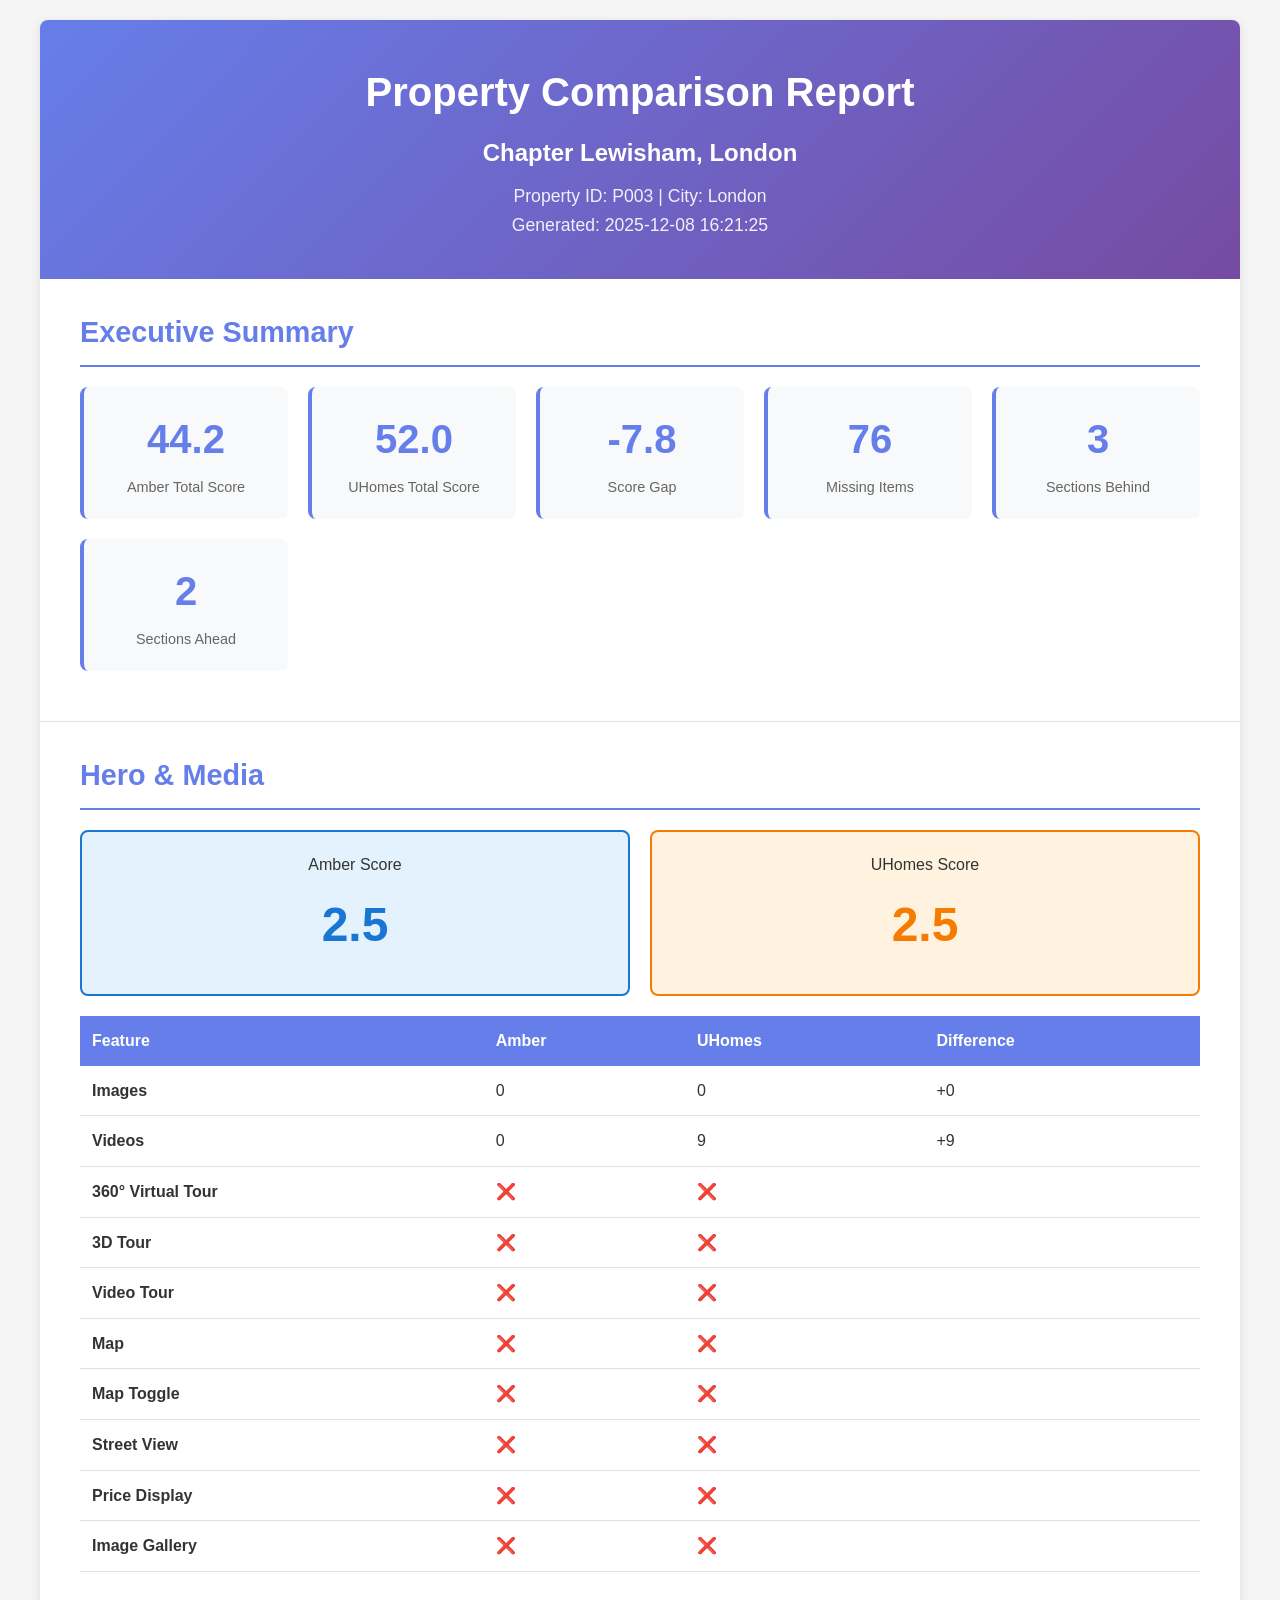
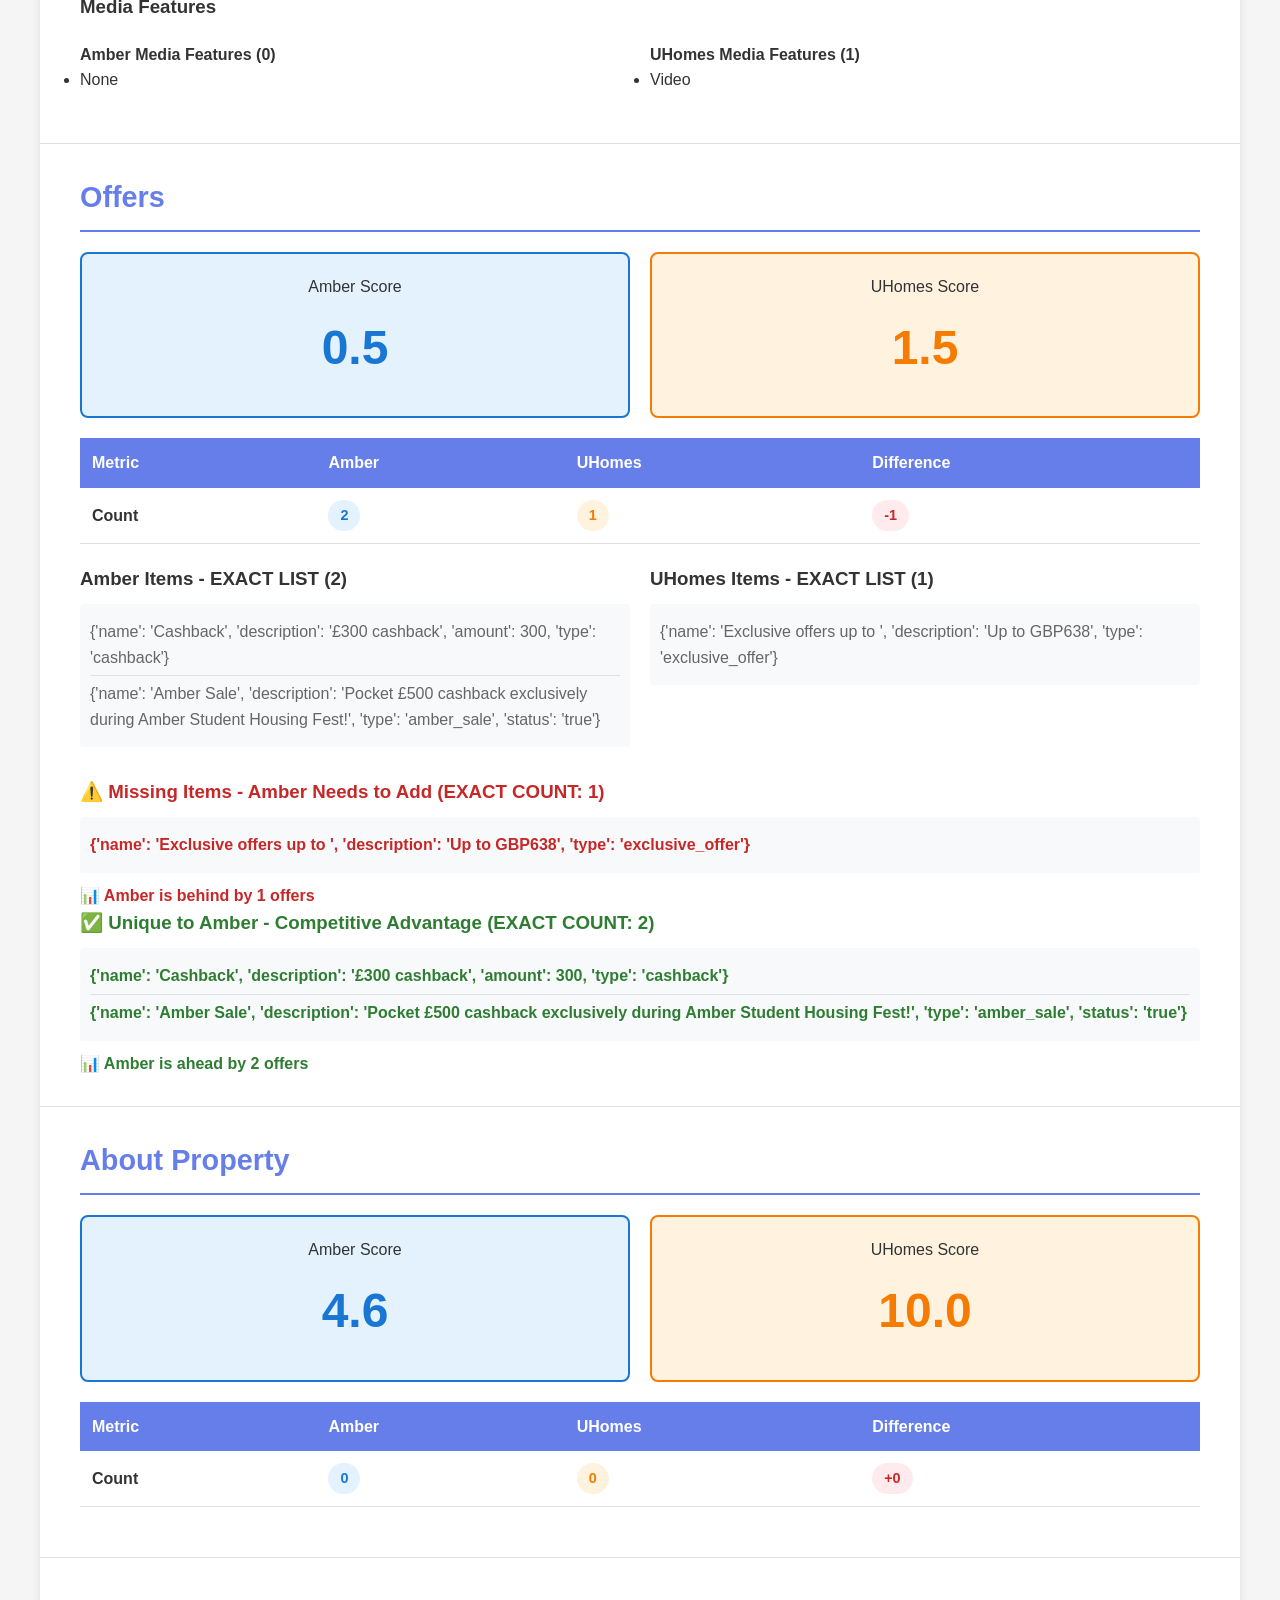
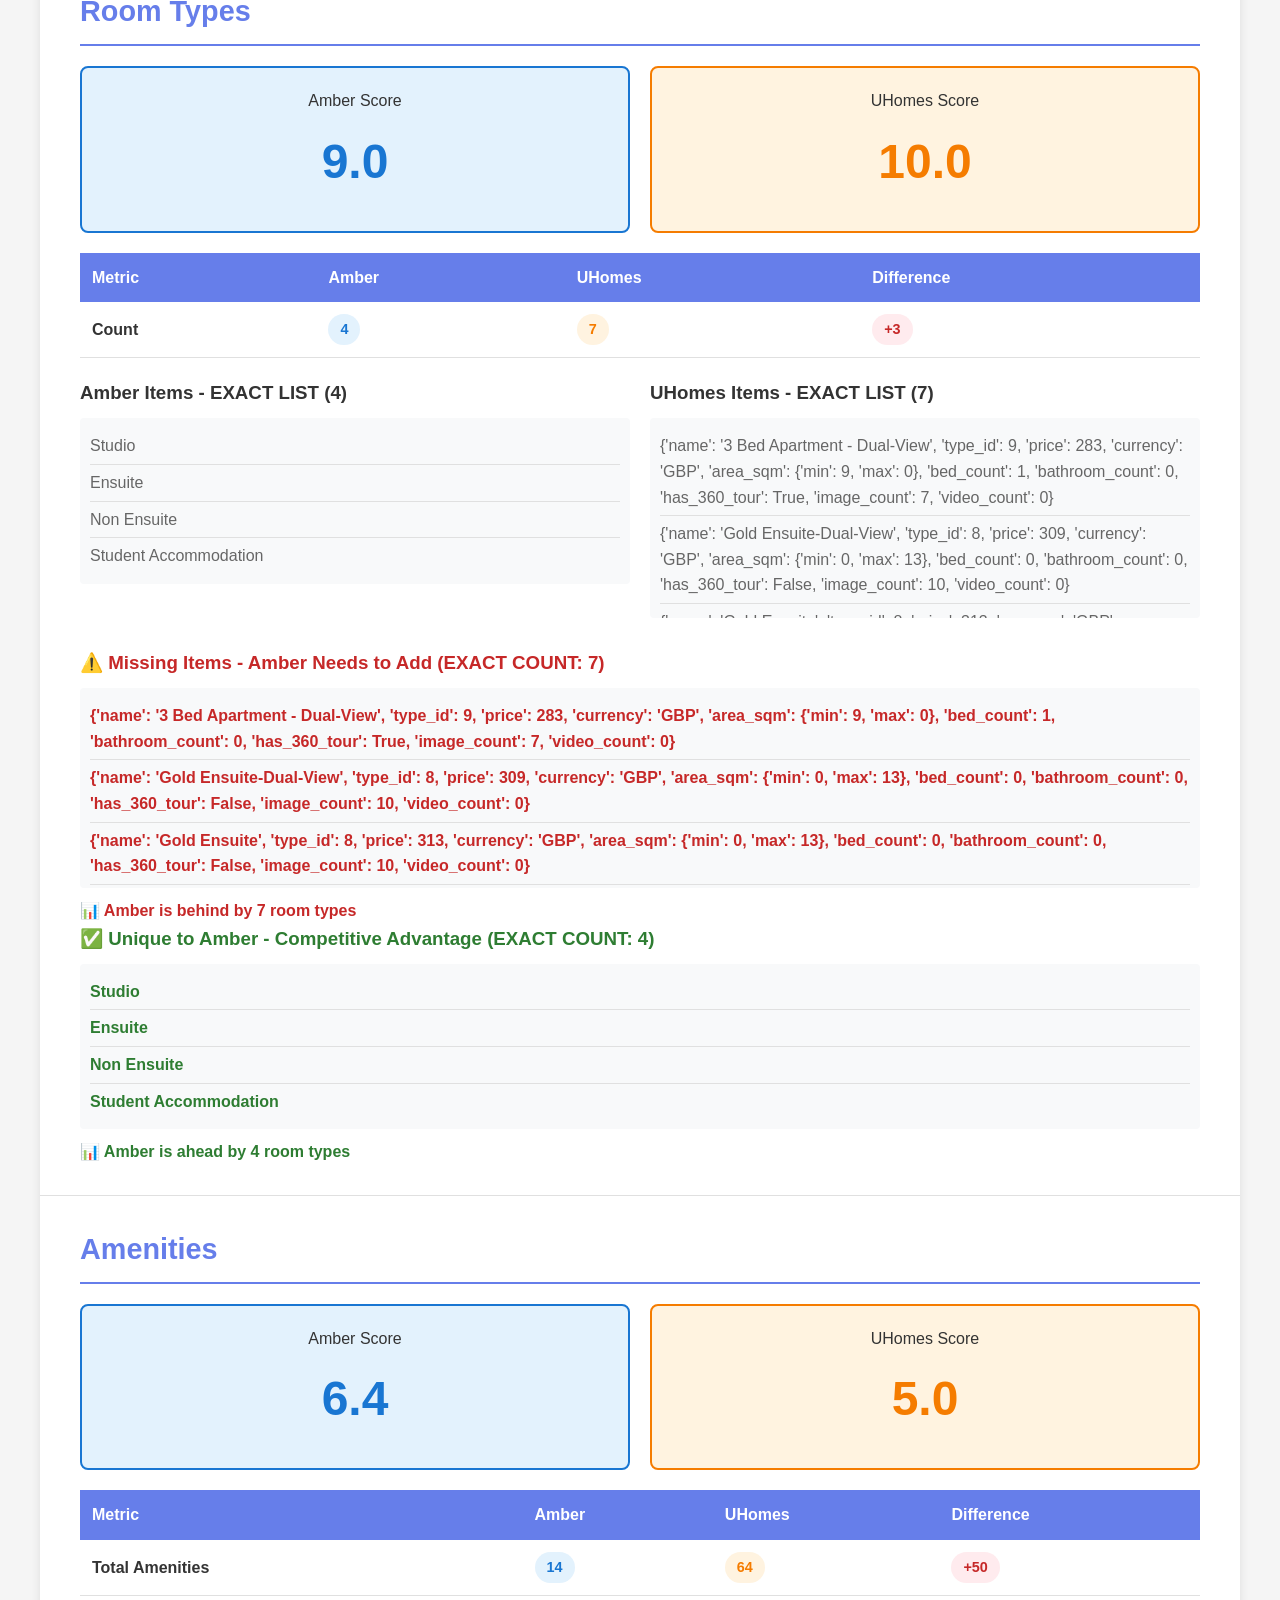
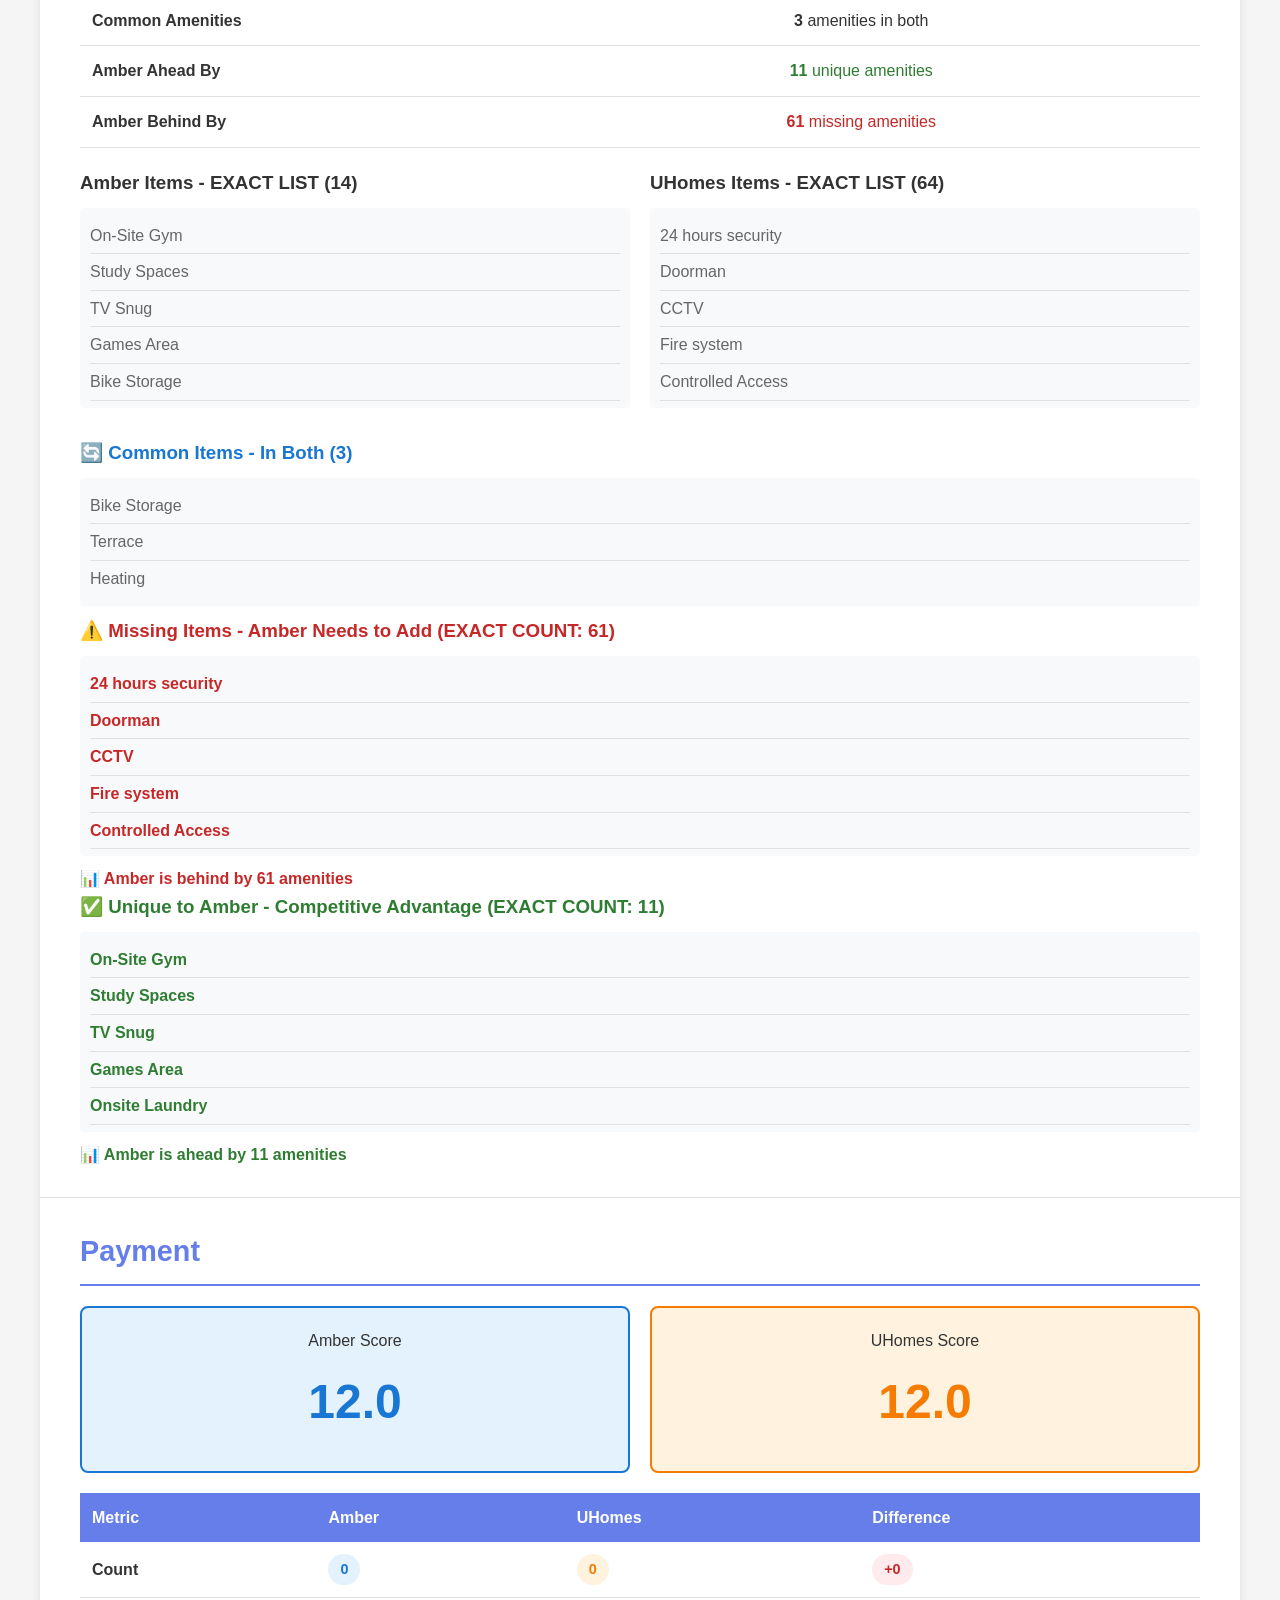
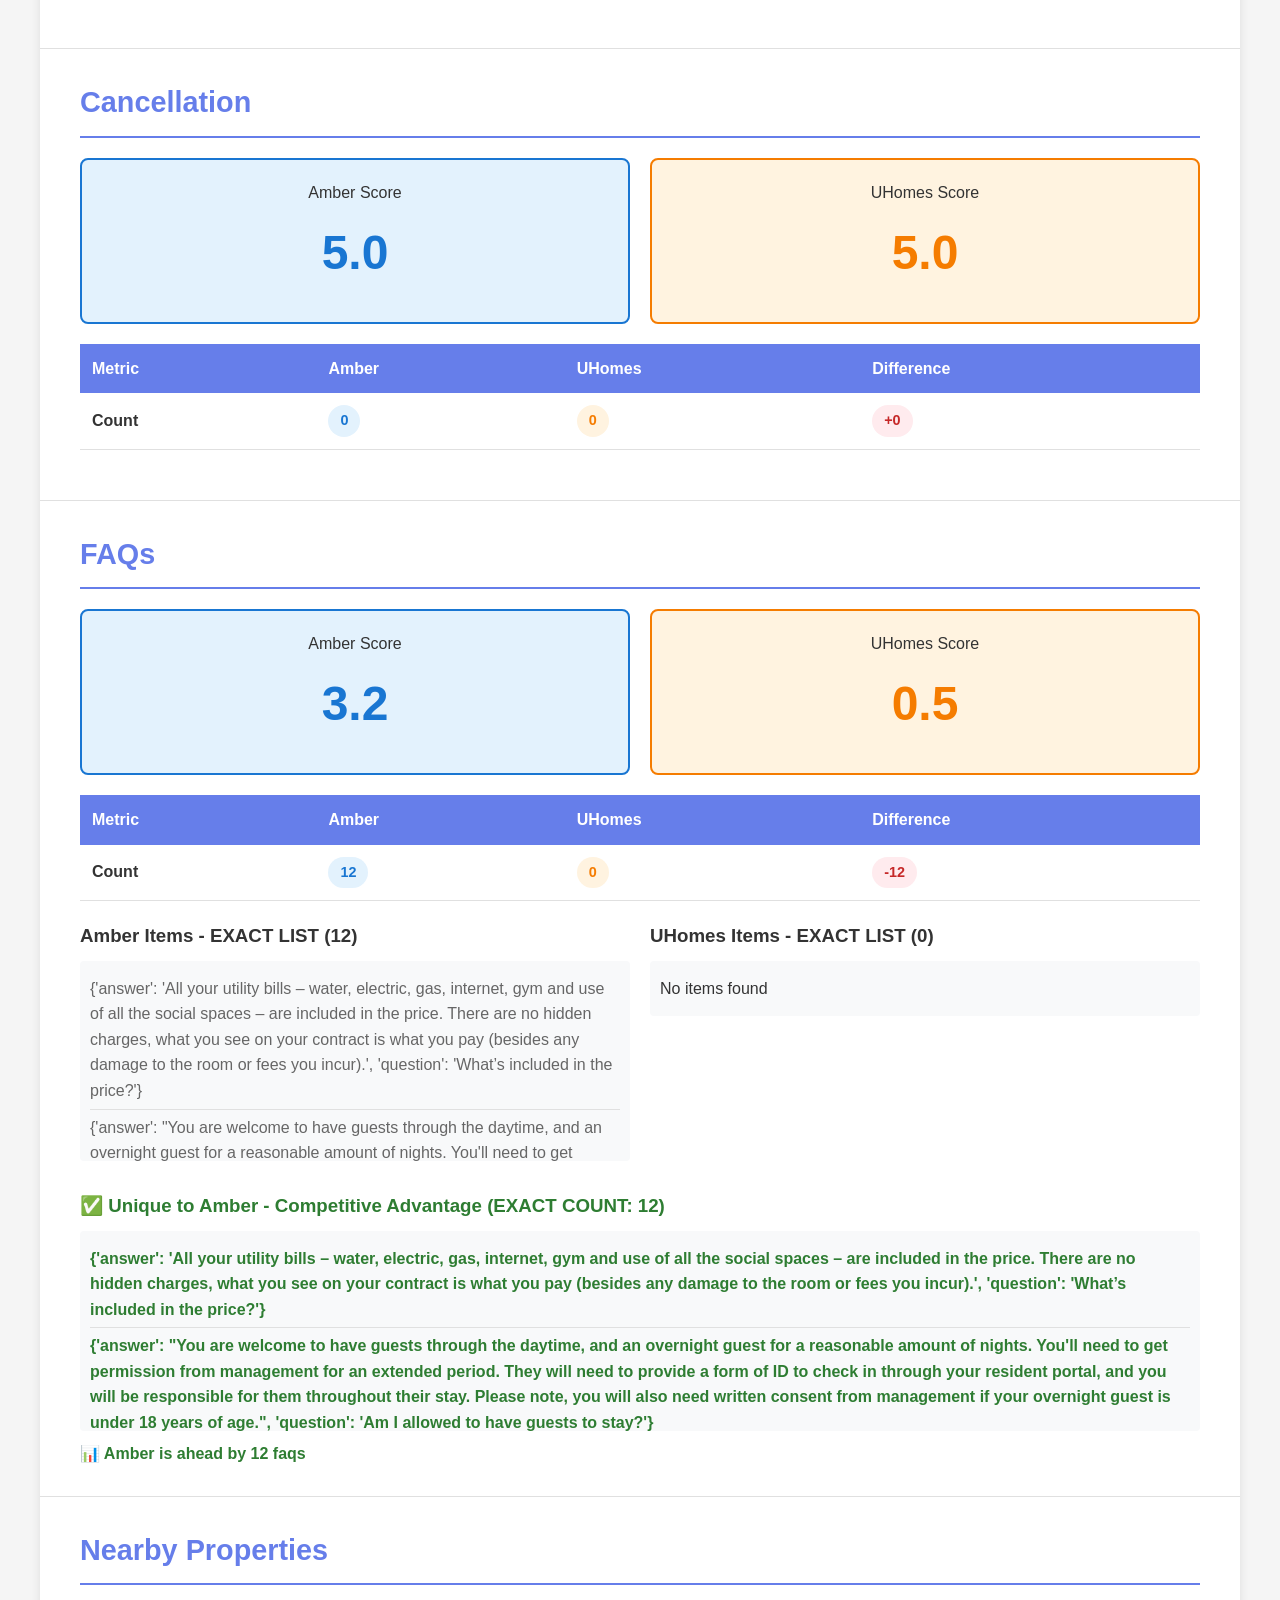
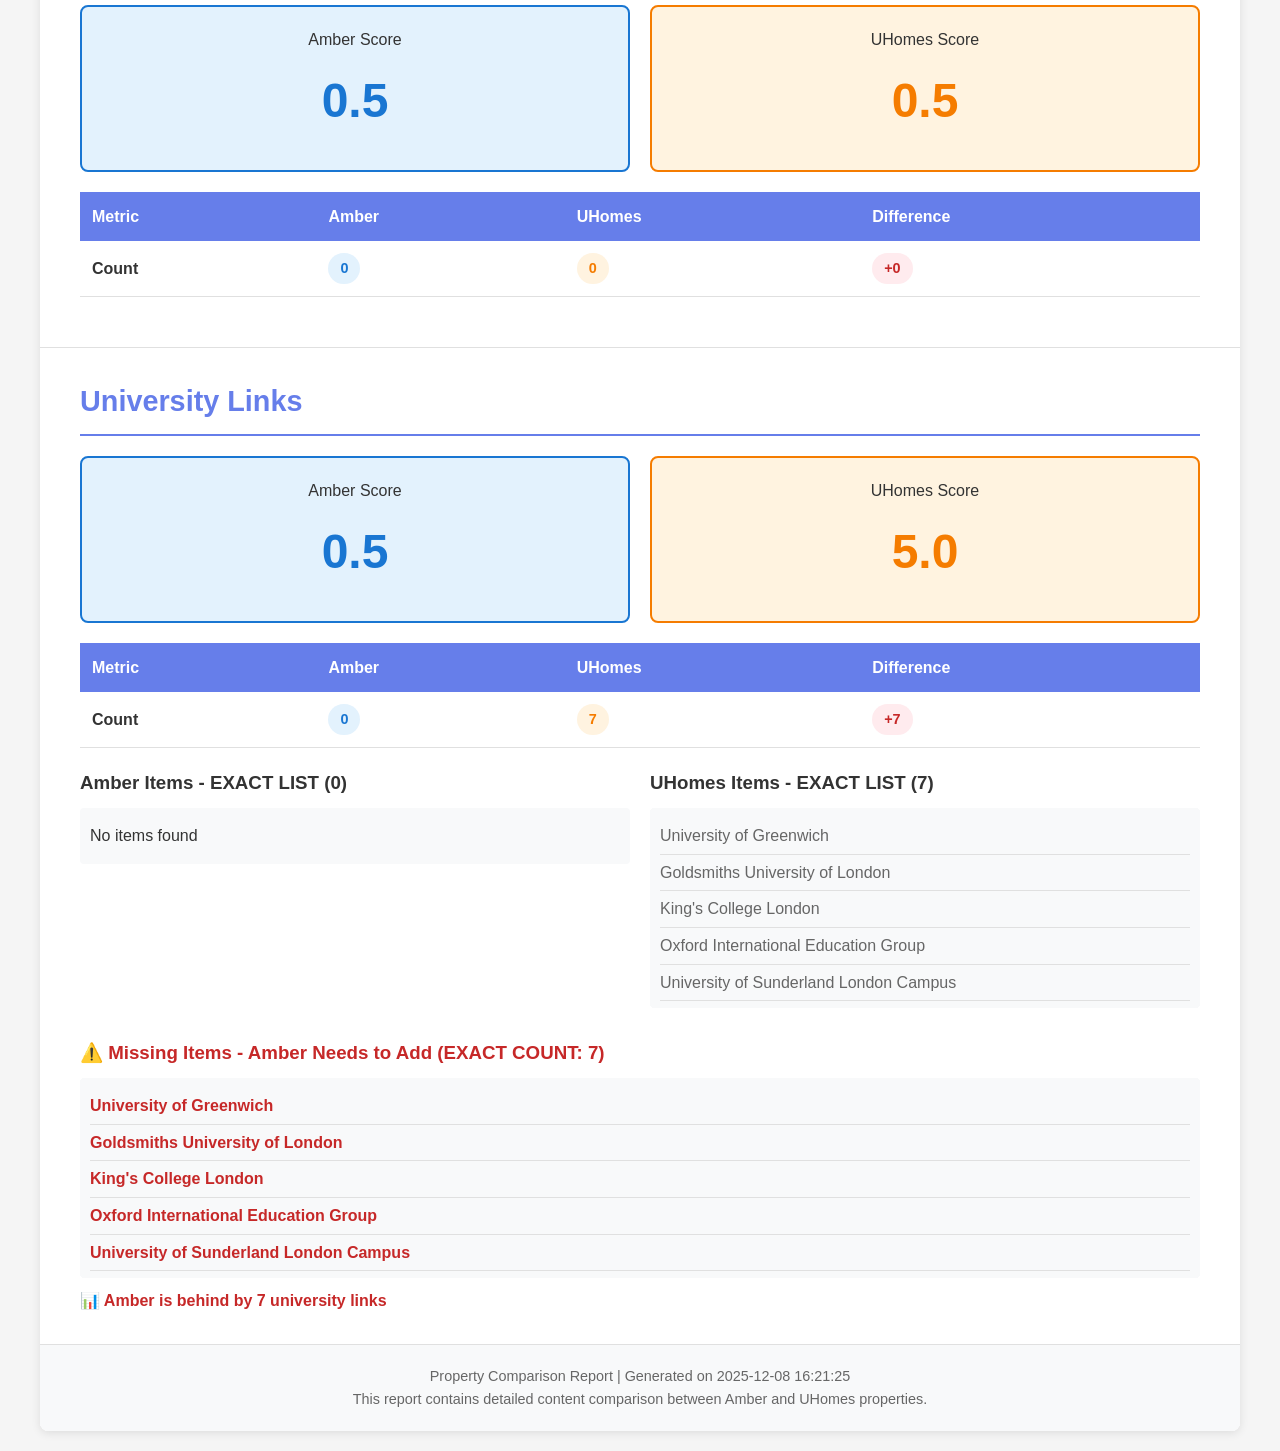
<file: reports/P003_20251208_162125.html>
<!DOCTYPE html>
<html lang="en">
<head>
    <meta charset="UTF-8">
    <meta name="viewport" content="width=device-width, initial-scale=1.0">
    <title>Property Comparison Report - Chapter Lewisham, London</title>
    <style>
        
        * {
            margin: 0;
            padding: 0;
            box-sizing: border-box;
        }
        
        body {
            font-family: -apple-system, BlinkMacSystemFont, 'Segoe UI', Roboto, 'Helvetica Neue', Arial, sans-serif;
            line-height: 1.6;
            color: #333;
            background-color: #f5f5f5;
            padding: 20px;
        }
        
        .container {
            max-width: 1200px;
            margin: 0 auto;
            background: white;
            box-shadow: 0 2px 10px rgba(0,0,0,0.1);
            border-radius: 8px;
            overflow: hidden;
        }
        
        .header {
            background: linear-gradient(135deg, #667eea 0%, #764ba2 100%);
            color: white;
            padding: 40px;
            text-align: center;
        }
        
        .header h1 {
            font-size: 2.5em;
            margin-bottom: 10px;
        }
        
        .header .meta {
            font-size: 1.1em;
            opacity: 0.9;
            margin-top: 10px;
        }
        
        .section {
            padding: 30px 40px;
            border-bottom: 1px solid #e0e0e0;
        }
        
        .section:last-child {
            border-bottom: none;
        }
        
        .section-title {
            font-size: 1.8em;
            color: #667eea;
            margin-bottom: 20px;
            padding-bottom: 10px;
            border-bottom: 2px solid #667eea;
        }
        
        .summary-grid {
            display: grid;
            grid-template-columns: repeat(auto-fit, minmax(200px, 1fr));
            gap: 20px;
            margin: 20px 0;
        }
        
        .summary-card {
            background: #f8f9fa;
            padding: 20px;
            border-radius: 8px;
            text-align: center;
            border-left: 4px solid #667eea;
        }
        
        .summary-card .value {
            font-size: 2.5em;
            font-weight: bold;
            color: #667eea;
        }
        
        .summary-card .label {
            color: #666;
            margin-top: 5px;
            font-size: 0.9em;
        }
        
        .comparison-table {
            width: 100%;
            border-collapse: collapse;
            margin: 20px 0;
            background: white;
        }
        
        .comparison-table th {
            background: #667eea;
            color: white;
            padding: 12px;
            text-align: left;
            font-weight: 600;
        }
        
        .comparison-table td {
            padding: 12px;
            border-bottom: 1px solid #e0e0e0;
        }
        
        .comparison-table tr:hover {
            background: #f8f9fa;
        }
        
        .count-badge {
            display: inline-block;
            padding: 4px 12px;
            border-radius: 20px;
            font-weight: bold;
            font-size: 0.9em;
        }
        
        .count-amber {
            background: #e3f2fd;
            color: #1976d2;
        }
        
        .count-uhomes {
            background: #fff3e0;
            color: #f57c00;
        }
        
        .count-diff {
            background: #ffebee;
            color: #c62828;
        }
        
        .items-list {
            max-height: 200px;
            overflow-y: auto;
            padding: 10px;
            background: #f8f9fa;
            border-radius: 4px;
            margin: 10px 0;
        }
        
        .items-list ul {
            list-style: none;
            padding-left: 0;
        }
        
        .items-list li {
            padding: 5px 0;
            border-bottom: 1px solid #e0e0e0;
        }
        
        .items-list li:last-child {
            border-bottom: none;
        }
        
        .missing-item {
            color: #c62828;
            font-weight: 600;
        }
        
        .unique-item {
            color: #2e7d32;
            font-weight: 600;
        }
        
        .common-item {
            color: #666;
        }
        
        .score-comparison {
            display: flex;
            gap: 20px;
            margin: 20px 0;
        }
        
        .score-box {
            flex: 1;
            padding: 20px;
            border-radius: 8px;
            text-align: center;
        }
        
        .score-box.amber {
            background: #e3f2fd;
            border: 2px solid #1976d2;
        }
        
        .score-box.uhomes {
            background: #fff3e0;
            border: 2px solid #f57c00;
        }
        
        .score-box .score-value {
            font-size: 3em;
            font-weight: bold;
            margin: 10px 0;
        }
        
        .score-box.amber .score-value {
            color: #1976d2;
        }
        
        .score-box.uhomes .score-value {
            color: #f57c00;
        }
        
        .footer {
            background: #f8f9fa;
            padding: 20px 40px;
            text-align: center;
            color: #666;
            font-size: 0.9em;
        }
        
        @media print {
            body {
                background: white;
                padding: 0;
            }
            .container {
                box-shadow: none;
            }
        }
        
    </style>
</head>
<body>
    <div class="container">
        
        <div class="header">
            <h1>Property Comparison Report</h1>
            <h2>Chapter Lewisham, London</h2>
            <div class="meta">
                <p>Property ID: P003 | City: London</p>
                <p>Generated: 2025-12-08 16:21:25</p>
            </div>
        </div>
        
        
        <div class="section">
            <h2 class="section-title">Executive Summary</h2>
            
            <div class="summary-grid">
                <div class="summary-card">
                    <div class="value">44.2</div>
                    <div class="label">Amber Total Score</div>
                </div>
                <div class="summary-card">
                    <div class="value">52.0</div>
                    <div class="label">UHomes Total Score</div>
                </div>
                <div class="summary-card">
                    <div class="value">-7.8</div>
                    <div class="label">Score Gap</div>
                </div>
                <div class="summary-card">
                    <div class="value">76</div>
                    <div class="label">Missing Items</div>
                </div>
                <div class="summary-card">
                    <div class="value">3</div>
                    <div class="label">Sections Behind</div>
                </div>
                <div class="summary-card">
                    <div class="value">2</div>
                    <div class="label">Sections Ahead</div>
                </div>
            </div>
        </div>
        
        
        <div class="section">
            <h2 class="section-title">Hero & Media</h2>
            
            <div class="score-comparison">
                <div class="score-box amber">
                    <div>Amber Score</div>
                    <div class="score-value">2.5</div>
                </div>
                <div class="score-box uhomes">
                    <div>UHomes Score</div>
                    <div class="score-value">2.5</div>
                </div>
            </div>
        
            
            <table class="comparison-table">
                <thead>
                    <tr>
                        <th>Feature</th>
                        <th>Amber</th>
                        <th>UHomes</th>
                        <th>Difference</th>
                    </tr>
                </thead>
                <tbody>
                    <tr><td><strong>Images</strong></td><td>0</td><td>0</td><td>+0</td></tr>
<tr><td><strong>Videos</strong></td><td>0</td><td>9</td><td>+9</td></tr>
<tr><td><strong>360° Virtual Tour</strong></td><td>❌</td><td>❌</td><td></td></tr>
<tr><td><strong>3D Tour</strong></td><td>❌</td><td>❌</td><td></td></tr>
<tr><td><strong>Video Tour</strong></td><td>❌</td><td>❌</td><td></td></tr>
<tr><td><strong>Map</strong></td><td>❌</td><td>❌</td><td></td></tr>
<tr><td><strong>Map Toggle</strong></td><td>❌</td><td>❌</td><td></td></tr>
<tr><td><strong>Street View</strong></td><td>❌</td><td>❌</td><td></td></tr>
<tr><td><strong>Price Display</strong></td><td>❌</td><td>❌</td><td></td></tr>
<tr><td><strong>Image Gallery</strong></td><td>❌</td><td>❌</td><td></td></tr>
                </tbody>
            </table>
        
            
            <h3>Media Features</h3>
            <div style="display: grid; grid-template-columns: 1fr 1fr; gap: 20px; margin: 20px 0;">
                <div>
                    <h4>Amber Media Features (0)</h4>
                    <ul>
                        <li>None</li>
                    </ul>
                </div>
                <div>
                    <h4>UHomes Media Features (1)</h4>
                    <ul>
                        <li>Video</li>
                    </ul>
                </div>
            </div>
            
            
        </div>
        

        <div class="section">
            <h2 class="section-title">Offers</h2>
            
            <div class="score-comparison">
                <div class="score-box amber">
                    <div>Amber Score</div>
                    <div class="score-value">0.5</div>
                </div>
                <div class="score-box uhomes">
                    <div>UHomes Score</div>
                    <div class="score-value">1.5</div>
                </div>
            </div>
        
            
            <table class="comparison-table">
                <thead>
                    <tr>
                        <th>Metric</th>
                        <th>Amber</th>
                        <th>UHomes</th>
                        <th>Difference</th>
                    </tr>
                </thead>
                <tbody>
                    <tr>
                        <td><strong>Count</strong></td>
                        <td><span class="count-badge count-amber">2</span></td>
                        <td><span class="count-badge count-uhomes">1</span></td>
                        <td><span class="count-badge count-diff">-1</span></td>
                    </tr>
                </tbody>
            </table>
        
            
            <div style="display: grid; grid-template-columns: 1fr 1fr; gap: 20px; margin: 20px 0;">
                <div>
                    <h3>Amber Items - EXACT LIST (2)</h3>
                    <div class="items-list">
                        <ul>
                            <li class="common-item">{'name': 'Cashback', 'description': '£300 cashback', 'amount': 300, 'type': 'cashback'}</li><li class="common-item">{'name': 'Amber Sale', 'description': 'Pocket £500 cashback exclusively during Amber Student Housing Fest!', 'type': 'amber_sale', 'status': 'true'}</li>
                        </ul>
                    </div>
                </div>
                <div>
                    <h3>UHomes Items - EXACT LIST (1)</h3>
                    <div class="items-list">
                        <ul>
                            <li class="common-item">{'name': 'Exclusive offers up to ', 'description': 'Up to GBP638', 'type': 'exclusive_offer'}</li>
                        </ul>
                    </div>
                </div>
            </div>
            
            <h3 style="color: #c62828;">⚠️ Missing Items - Amber Needs to Add (EXACT COUNT: 1)</h3>
            <div class="items-list">
                <ul>
                    <li class="missing-item">{'name': 'Exclusive offers up to ', 'description': 'Up to GBP638', 'type': 'exclusive_offer'}</li>
                </ul>
            </div>
            <p style="color: #c62828; font-weight: bold; margin-top: 10px;">
                📊 Amber is behind by <strong>1</strong> offers
            </p>
            
            <h3 style="color: #2e7d32;">✅ Unique to Amber - Competitive Advantage (EXACT COUNT: 2)</h3>
            <div class="items-list">
                <ul>
                    <li class="unique-item">{'name': 'Cashback', 'description': '£300 cashback', 'amount': 300, 'type': 'cashback'}</li><li class="unique-item">{'name': 'Amber Sale', 'description': 'Pocket £500 cashback exclusively during Amber Student Housing Fest!', 'type': 'amber_sale', 'status': 'true'}</li>
                </ul>
            </div>
            <p style="color: #2e7d32; font-weight: bold; margin-top: 10px;">
                📊 Amber is ahead by <strong>2</strong> offers
            </p>
            
        </div>
        

        <div class="section">
            <h2 class="section-title">About Property</h2>
            
            <div class="score-comparison">
                <div class="score-box amber">
                    <div>Amber Score</div>
                    <div class="score-value">4.6</div>
                </div>
                <div class="score-box uhomes">
                    <div>UHomes Score</div>
                    <div class="score-value">10.0</div>
                </div>
            </div>
        
            
            <table class="comparison-table">
                <thead>
                    <tr>
                        <th>Metric</th>
                        <th>Amber</th>
                        <th>UHomes</th>
                        <th>Difference</th>
                    </tr>
                </thead>
                <tbody>
                    <tr>
                        <td><strong>Count</strong></td>
                        <td><span class="count-badge count-amber">0</span></td>
                        <td><span class="count-badge count-uhomes">0</span></td>
                        <td><span class="count-badge count-diff">+0</span></td>
                    </tr>
                </tbody>
            </table>
        
            
        </div>
        

        <div class="section">
            <h2 class="section-title">Room Types</h2>
            
            <div class="score-comparison">
                <div class="score-box amber">
                    <div>Amber Score</div>
                    <div class="score-value">9.0</div>
                </div>
                <div class="score-box uhomes">
                    <div>UHomes Score</div>
                    <div class="score-value">10.0</div>
                </div>
            </div>
        
            
            <table class="comparison-table">
                <thead>
                    <tr>
                        <th>Metric</th>
                        <th>Amber</th>
                        <th>UHomes</th>
                        <th>Difference</th>
                    </tr>
                </thead>
                <tbody>
                    <tr>
                        <td><strong>Count</strong></td>
                        <td><span class="count-badge count-amber">4</span></td>
                        <td><span class="count-badge count-uhomes">7</span></td>
                        <td><span class="count-badge count-diff">+3</span></td>
                    </tr>
                </tbody>
            </table>
        
            
            <div style="display: grid; grid-template-columns: 1fr 1fr; gap: 20px; margin: 20px 0;">
                <div>
                    <h3>Amber Items - EXACT LIST (4)</h3>
                    <div class="items-list">
                        <ul>
                            <li class="common-item">Studio</li><li class="common-item">Ensuite</li><li class="common-item">Non Ensuite</li><li class="common-item">Student Accommodation</li>
                        </ul>
                    </div>
                </div>
                <div>
                    <h3>UHomes Items - EXACT LIST (7)</h3>
                    <div class="items-list">
                        <ul>
                            <li class="common-item">{'name': '3 Bed Apartment - Dual-View', 'type_id': 9, 'price': 283, 'currency': 'GBP', 'area_sqm': {'min': 9, 'max': 0}, 'bed_count': 1, 'bathroom_count': 0, 'has_360_tour': True, 'image_count': 7, 'video_count': 0}</li><li class="common-item">{'name': 'Gold Ensuite-Dual-View', 'type_id': 8, 'price': 309, 'currency': 'GBP', 'area_sqm': {'min': 0, 'max': 13}, 'bed_count': 0, 'bathroom_count': 0, 'has_360_tour': False, 'image_count': 10, 'video_count': 0}</li><li class="common-item">{'name': 'Gold Ensuite', 'type_id': 8, 'price': 313, 'currency': 'GBP', 'area_sqm': {'min': 0, 'max': 13}, 'bed_count': 0, 'bathroom_count': 0, 'has_360_tour': False, 'image_count': 10, 'video_count': 0}</li><li class="common-item">{'name': 'Silver Studio', 'type_id': 2, 'price': 328, 'currency': 'GBP', 'area_sqm': {'min': 23, 'max': 0}, 'bed_count': 1, 'bathroom_count': 0, 'has_360_tour': True, 'image_count': 3, 'video_count': 0}</li><li class="common-item">{'name': '3 Bed Apartment', 'type_id': 9, 'price': 334, 'currency': 'GBP', 'area_sqm': {'min': 9, 'max': 0}, 'bed_count': 1, 'bathroom_count': 0, 'has_360_tour': True, 'image_count': 7, 'video_count': 0}</li><li class="common-item">{'name': 'Platinum Studio', 'type_id': 2, 'price': 397, 'currency': 'GBP', 'area_sqm': {'min': 0, 'max': 23}, 'bed_count': 0, 'bathroom_count': 0, 'has_360_tour': False, 'image_count': 6, 'video_count': 0}</li><li class="common-item">{'name': 'Diamond Studio', 'type_id': 2, 'price': 415, 'currency': 'GBP', 'area_sqm': {'min': 0, 'max': 27}, 'bed_count': 0, 'bathroom_count': 0, 'has_360_tour': False, 'image_count': 3, 'video_count': 0}</li>
                        </ul>
                    </div>
                </div>
            </div>
            
            <h3 style="color: #c62828;">⚠️ Missing Items - Amber Needs to Add (EXACT COUNT: 7)</h3>
            <div class="items-list">
                <ul>
                    <li class="missing-item">{'name': '3 Bed Apartment - Dual-View', 'type_id': 9, 'price': 283, 'currency': 'GBP', 'area_sqm': {'min': 9, 'max': 0}, 'bed_count': 1, 'bathroom_count': 0, 'has_360_tour': True, 'image_count': 7, 'video_count': 0}</li><li class="missing-item">{'name': 'Gold Ensuite-Dual-View', 'type_id': 8, 'price': 309, 'currency': 'GBP', 'area_sqm': {'min': 0, 'max': 13}, 'bed_count': 0, 'bathroom_count': 0, 'has_360_tour': False, 'image_count': 10, 'video_count': 0}</li><li class="missing-item">{'name': 'Gold Ensuite', 'type_id': 8, 'price': 313, 'currency': 'GBP', 'area_sqm': {'min': 0, 'max': 13}, 'bed_count': 0, 'bathroom_count': 0, 'has_360_tour': False, 'image_count': 10, 'video_count': 0}</li><li class="missing-item">{'name': 'Silver Studio', 'type_id': 2, 'price': 328, 'currency': 'GBP', 'area_sqm': {'min': 23, 'max': 0}, 'bed_count': 1, 'bathroom_count': 0, 'has_360_tour': True, 'image_count': 3, 'video_count': 0}</li><li class="missing-item">{'name': '3 Bed Apartment', 'type_id': 9, 'price': 334, 'currency': 'GBP', 'area_sqm': {'min': 9, 'max': 0}, 'bed_count': 1, 'bathroom_count': 0, 'has_360_tour': True, 'image_count': 7, 'video_count': 0}</li><li class="missing-item">{'name': 'Platinum Studio', 'type_id': 2, 'price': 397, 'currency': 'GBP', 'area_sqm': {'min': 0, 'max': 23}, 'bed_count': 0, 'bathroom_count': 0, 'has_360_tour': False, 'image_count': 6, 'video_count': 0}</li><li class="missing-item">{'name': 'Diamond Studio', 'type_id': 2, 'price': 415, 'currency': 'GBP', 'area_sqm': {'min': 0, 'max': 27}, 'bed_count': 0, 'bathroom_count': 0, 'has_360_tour': False, 'image_count': 3, 'video_count': 0}</li>
                </ul>
            </div>
            <p style="color: #c62828; font-weight: bold; margin-top: 10px;">
                📊 Amber is behind by <strong>7</strong> room types
            </p>
            
            <h3 style="color: #2e7d32;">✅ Unique to Amber - Competitive Advantage (EXACT COUNT: 4)</h3>
            <div class="items-list">
                <ul>
                    <li class="unique-item">Studio</li><li class="unique-item">Ensuite</li><li class="unique-item">Non Ensuite</li><li class="unique-item">Student Accommodation</li>
                </ul>
            </div>
            <p style="color: #2e7d32; font-weight: bold; margin-top: 10px;">
                📊 Amber is ahead by <strong>4</strong> room types
            </p>
            
        </div>
        

        <div class="section">
            <h2 class="section-title">Amenities</h2>
            
            <div class="score-comparison">
                <div class="score-box amber">
                    <div>Amber Score</div>
                    <div class="score-value">6.4</div>
                </div>
                <div class="score-box uhomes">
                    <div>UHomes Score</div>
                    <div class="score-value">5.0</div>
                </div>
            </div>
        
            
            <table class="comparison-table">
                <thead>
                    <tr>
                        <th>Metric</th>
                        <th>Amber</th>
                        <th>UHomes</th>
                        <th>Difference</th>
                    </tr>
                </thead>
                <tbody>
                    <tr>
                        <td><strong>Total Amenities</strong></td>
                        <td><span class="count-badge count-amber">14</span></td>
                        <td><span class="count-badge count-uhomes">64</span></td>
                        <td><span class="count-badge count-diff">+50</span></td>
                    </tr>
                    <tr>
                        <td><strong>Common Amenities</strong></td>
                        <td colspan="3" style="text-align: center;"><strong>3</strong> amenities in both</td>
                    </tr>
                    <tr>
                        <td><strong>Amber Ahead By</strong></td>
                        <td colspan="3" style="text-align: center; color: #2e7d32;"><strong>11</strong> unique amenities</td>
                    </tr>
                    <tr>
                        <td><strong>Amber Behind By</strong></td>
                        <td colspan="3" style="text-align: center; color: #c62828;"><strong>61</strong> missing amenities</td>
                    </tr>
                </tbody>
            </table>
        
            
            <div style="display: grid; grid-template-columns: 1fr 1fr; gap: 20px; margin: 20px 0;">
                <div>
                    <h3>Amber Items - EXACT LIST (14)</h3>
                    <div class="items-list">
                        <ul>
                            <li class="common-item">On-Site Gym</li><li class="common-item">Study Spaces</li><li class="common-item">TV Snug</li><li class="common-item">Games Area</li><li class="common-item">Bike Storage</li><li class="common-item">Onsite Laundry</li><li class="common-item">Terrace</li><li class="common-item">Up To 200 Mb Dual-band Wifi</li><li class="common-item">Free Breakfast</li><li class="common-item">Free Bi-Weekly Cleaning</li><li class="common-item">Gas</li><li class="common-item">Electricity</li><li class="common-item">Heating</li><li class="common-item">Onsite Team</li>
                        </ul>
                    </div>
                </div>
                <div>
                    <h3>UHomes Items - EXACT LIST (64)</h3>
                    <div class="items-list">
                        <ul>
                            <li class="common-item">24 hours security</li><li class="common-item">Doorman</li><li class="common-item">CCTV</li><li class="common-item">Fire system</li><li class="common-item">Controlled Access</li><li class="common-item">Security Guard</li><li class="common-item">Elevator Access Control</li><li class="common-item">Reception</li><li class="common-item">Package Room</li><li class="common-item">Delivery Alert System</li><li class="common-item">Dry Cleaning Service</li><li class="common-item">Housekeeping</li><li class="common-item">Social events</li><li class="common-item">Pest Control</li><li class="common-item">Elevator</li><li class="common-item">Laundry Room</li><li class="common-item">Wi-Fi</li><li class="common-item">Free Printing</li><li class="common-item">Lounge</li><li class="common-item">Conference Room</li><li class="common-item">Mailroom</li><li class="common-item">Communal Kitchen</li><li class="common-item">Study Room</li><li class="common-item">Trash Room</li><li class="common-item">Lobby</li><li class="common-item">Vending Machine</li><li class="common-item">Bike Storage</li><li class="common-item">Business Center</li><li class="common-item">Gym</li><li class="common-item">Coffee Bar</li><li class="common-item">Game Room</li><li class="common-item">Cinema room</li><li class="common-item">Table Tennis</li><li class="common-item">Pool Table</li><li class="common-item">Table Football</li><li class="common-item">Terrace</li><li class="common-item">Balcony</li><li class="common-item">Courtyard</li><li class="common-item">Heating</li><li class="common-item">Shower room</li><li class="common-item">Window</li><li class="common-item">Microwave</li><li class="common-item">Electric Stove</li><li class="common-item">Mirror</li><li class="common-item">Porch</li><li class="common-item">Refrigerator</li><li class="common-item">Shower</li><li class="common-item">Hardwood Floors</li><li class="common-item">Bed</li><li class="common-item">No smoking</li><li class="common-item">Toilet</li><li class="common-item">Desk</li><li class="common-item">Stairs</li><li class="common-item">Window coverings</li><li class="common-item">Lamp</li><li class="common-item">Chairs</li><li class="common-item">Washer/Dryer</li><li class="common-item">Closets</li><li class="common-item">Mattress</li><li class="common-item">Bed Table</li><li class="common-item">Sofa</li><li class="common-item">Oven</li><li class="common-item">Storage room</li><li class="common-item">Sink</li>
                        </ul>
                    </div>
                </div>
            </div>
            
            <h3 style="color: #1976d2;">🔄 Common Items - In Both (3)</h3>
            <div class="items-list">
                <ul>
                    <li class="common-item">Bike Storage</li><li class="common-item">Terrace</li><li class="common-item">Heating</li>
                    
                </ul>
            </div>
            
            <h3 style="color: #c62828;">⚠️ Missing Items - Amber Needs to Add (EXACT COUNT: 61)</h3>
            <div class="items-list">
                <ul>
                    <li class="missing-item">24 hours security</li><li class="missing-item">Doorman</li><li class="missing-item">CCTV</li><li class="missing-item">Fire system</li><li class="missing-item">Controlled Access</li><li class="missing-item">Security Guard</li><li class="missing-item">Elevator Access Control</li><li class="missing-item">Reception</li><li class="missing-item">Package Room</li><li class="missing-item">Delivery Alert System</li><li class="missing-item">Dry Cleaning Service</li><li class="missing-item">Housekeeping</li><li class="missing-item">Social events</li><li class="missing-item">Pest Control</li><li class="missing-item">Elevator</li><li class="missing-item">Laundry Room</li><li class="missing-item">Wi-Fi</li><li class="missing-item">Free Printing</li><li class="missing-item">Lounge</li><li class="missing-item">Conference Room</li><li class="missing-item">Mailroom</li><li class="missing-item">Communal Kitchen</li><li class="missing-item">Study Room</li><li class="missing-item">Trash Room</li><li class="missing-item">Lobby</li><li class="missing-item">Vending Machine</li><li class="missing-item">Business Center</li><li class="missing-item">Gym</li><li class="missing-item">Coffee Bar</li><li class="missing-item">Game Room</li><li class="missing-item">Cinema room</li><li class="missing-item">Table Tennis</li><li class="missing-item">Pool Table</li><li class="missing-item">Table Football</li><li class="missing-item">Balcony</li><li class="missing-item">Courtyard</li><li class="missing-item">Shower room</li><li class="missing-item">Window</li><li class="missing-item">Microwave</li><li class="missing-item">Electric Stove</li><li class="missing-item">Mirror</li><li class="missing-item">Porch</li><li class="missing-item">Refrigerator</li><li class="missing-item">Shower</li><li class="missing-item">Hardwood Floors</li><li class="missing-item">Bed</li><li class="missing-item">No smoking</li><li class="missing-item">Toilet</li><li class="missing-item">Desk</li><li class="missing-item">Stairs</li><li class="missing-item">Window coverings</li><li class="missing-item">Lamp</li><li class="missing-item">Chairs</li><li class="missing-item">Washer/Dryer</li><li class="missing-item">Closets</li><li class="missing-item">Mattress</li><li class="missing-item">Bed Table</li><li class="missing-item">Sofa</li><li class="missing-item">Oven</li><li class="missing-item">Storage room</li><li class="missing-item">Sink</li>
                </ul>
            </div>
            <p style="color: #c62828; font-weight: bold; margin-top: 10px;">
                📊 Amber is behind by <strong>61</strong> amenities
            </p>
            
            <h3 style="color: #2e7d32;">✅ Unique to Amber - Competitive Advantage (EXACT COUNT: 11)</h3>
            <div class="items-list">
                <ul>
                    <li class="unique-item">On-Site Gym</li><li class="unique-item">Study Spaces</li><li class="unique-item">TV Snug</li><li class="unique-item">Games Area</li><li class="unique-item">Onsite Laundry</li><li class="unique-item">Up To 200 Mb Dual-band Wifi</li><li class="unique-item">Free Breakfast</li><li class="unique-item">Free Bi-Weekly Cleaning</li><li class="unique-item">Gas</li><li class="unique-item">Electricity</li><li class="unique-item">Onsite Team</li>
                </ul>
            </div>
            <p style="color: #2e7d32; font-weight: bold; margin-top: 10px;">
                📊 Amber is ahead by <strong>11</strong> amenities
            </p>
            
        </div>
        

        <div class="section">
            <h2 class="section-title">Payment</h2>
            
            <div class="score-comparison">
                <div class="score-box amber">
                    <div>Amber Score</div>
                    <div class="score-value">12.0</div>
                </div>
                <div class="score-box uhomes">
                    <div>UHomes Score</div>
                    <div class="score-value">12.0</div>
                </div>
            </div>
        
            
            <table class="comparison-table">
                <thead>
                    <tr>
                        <th>Metric</th>
                        <th>Amber</th>
                        <th>UHomes</th>
                        <th>Difference</th>
                    </tr>
                </thead>
                <tbody>
                    <tr>
                        <td><strong>Count</strong></td>
                        <td><span class="count-badge count-amber">0</span></td>
                        <td><span class="count-badge count-uhomes">0</span></td>
                        <td><span class="count-badge count-diff">+0</span></td>
                    </tr>
                </tbody>
            </table>
        
            
        </div>
        

        <div class="section">
            <h2 class="section-title">Cancellation</h2>
            
            <div class="score-comparison">
                <div class="score-box amber">
                    <div>Amber Score</div>
                    <div class="score-value">5.0</div>
                </div>
                <div class="score-box uhomes">
                    <div>UHomes Score</div>
                    <div class="score-value">5.0</div>
                </div>
            </div>
        
            
            <table class="comparison-table">
                <thead>
                    <tr>
                        <th>Metric</th>
                        <th>Amber</th>
                        <th>UHomes</th>
                        <th>Difference</th>
                    </tr>
                </thead>
                <tbody>
                    <tr>
                        <td><strong>Count</strong></td>
                        <td><span class="count-badge count-amber">0</span></td>
                        <td><span class="count-badge count-uhomes">0</span></td>
                        <td><span class="count-badge count-diff">+0</span></td>
                    </tr>
                </tbody>
            </table>
        
            
        </div>
        

        <div class="section">
            <h2 class="section-title">FAQs</h2>
            
            <div class="score-comparison">
                <div class="score-box amber">
                    <div>Amber Score</div>
                    <div class="score-value">3.2</div>
                </div>
                <div class="score-box uhomes">
                    <div>UHomes Score</div>
                    <div class="score-value">0.5</div>
                </div>
            </div>
        
            
            <table class="comparison-table">
                <thead>
                    <tr>
                        <th>Metric</th>
                        <th>Amber</th>
                        <th>UHomes</th>
                        <th>Difference</th>
                    </tr>
                </thead>
                <tbody>
                    <tr>
                        <td><strong>Count</strong></td>
                        <td><span class="count-badge count-amber">12</span></td>
                        <td><span class="count-badge count-uhomes">0</span></td>
                        <td><span class="count-badge count-diff">-12</span></td>
                    </tr>
                </tbody>
            </table>
        
            
            <div style="display: grid; grid-template-columns: 1fr 1fr; gap: 20px; margin: 20px 0;">
                <div>
                    <h3>Amber Items - EXACT LIST (12)</h3>
                    <div class="items-list">
                        <ul>
                            <li class="common-item">{'answer': 'All your utility bills – water, electric, gas, internet, gym and use of all the social spaces – are included in the price. There are no hidden charges, what you see on your contract is what you pay (besides any damage to the room or fees you incur).', 'question': 'What’s included in the price?'}</li><li class="common-item">{'answer': "You are welcome to have guests through the daytime, and an overnight guest for a reasonable amount of nights. You'll need to get permission from management for an extended period. They will need to provide a form of ID to check in through your resident portal, and you will be responsible for them throughout their stay. Please note, you will also need written consent from management if your overnight guest is under 18 years of age.", 'question': 'Am I allowed to have guests to stay?'}</li><li class="common-item">{'answer': 'They have CCTV in and around each property, an electronic key entry system for the main entrance, common areas, each flat and bedroom. There is also staff on site 24 hours a day, 7 days a week.', 'question': 'How secure is the accommodation?'}</li><li class="common-item">{'answer': 'In the UK, students are exempt from paying council tax – you won’t need to pay this, but if the council do mistakenly bill you, you will need to provide details to prove that you are in full time education.', 'question': 'Will I need to pay council tax?'}</li><li class="common-item">{'answer': "If you bring your own TV, or want to watch or record programmes as they are shown live (including on mobile phones, tablets or computers), you will need to apply and pay for a TV License. This also includes TV's provided by the management.", 'question': 'Do I need a tv licence?'}</li><li class="common-item">{'answer': 'If you’re having any problems with your room, a shared living space, or one of the communal areas, you have two options. You can log the issue via the Resident portal, providing details so their maintenance team can get this sorted for you as soon as possible. Alternatively, you can come down to the front desk and talk to a member of the team so they can log it on your behalf.', 'question': 'What if something in my apartment breaks down?'}</li><li class="common-item">{'answer': 'Unfortunately, you are not allowed to keep any pets in your room or any shared living spaces.', 'question': 'Can I have pets?'}</li><li class="common-item">{'answer': 'They want your university experience to be as positive as possible – if you are having any issues with your flat mates, please let them know. They will do their best to help resolve any problems you might be having.', 'question': 'What happens if I don’t get on with my new flat mates?'}</li><li class="common-item">{'answer': 'Lockable mailboxes located in the lobby (or speak to the front desk team to locate yours) - your room keycard may also give you access to this (please check with the front desk team to know more). If any larger packages, or anything that requires a signature arrives for you, they’ll hold onto it and let you know via text or email so you can come and collect it. For security reasons, you will need to provide photo ID and give a signature to confirm collection. Post will not be given out to other residents on your behalf without written authorisation', 'question': 'Can I receive post and parcels?'}</li><li class="common-item">{'answer': 'They are more than happy to accommodate groups as well as individuals. Let them know who you’re planning to live with, and they’ll do their best to accommodate you in the same flat.', 'question': 'Can I live with my friends?'}</li><li class="common-item">{'answer': 'As a minimum age requirement, property residents need to be or have turned 18 during their tenancy with them. This is due to the legally binding tenancy agreement that each resident is required to sign before arrival. They have no upper age limits on their accommodation, so long as the resident is in full time education for the duration of their stay.', 'question': 'Is there an age limit for booking accommodation with the management?'}</li><li class="common-item">{'answer': 'All rooms come with a bed, desk and chair. Extras such as kettles, toasters and lamps are not provided.', 'question': 'What appliances and furniture are included in my room?'}</li>
                        </ul>
                    </div>
                </div>
                <div>
                    <h3>UHomes Items - EXACT LIST (0)</h3>
                    <div class="items-list">
                        <ul>
                            <li>No items found</li>
                        </ul>
                    </div>
                </div>
            </div>
            
            <h3 style="color: #2e7d32;">✅ Unique to Amber - Competitive Advantage (EXACT COUNT: 12)</h3>
            <div class="items-list">
                <ul>
                    <li class="unique-item">{'answer': 'All your utility bills – water, electric, gas, internet, gym and use of all the social spaces – are included in the price. There are no hidden charges, what you see on your contract is what you pay (besides any damage to the room or fees you incur).', 'question': 'What’s included in the price?'}</li><li class="unique-item">{'answer': "You are welcome to have guests through the daytime, and an overnight guest for a reasonable amount of nights. You'll need to get permission from management for an extended period. They will need to provide a form of ID to check in through your resident portal, and you will be responsible for them throughout their stay. Please note, you will also need written consent from management if your overnight guest is under 18 years of age.", 'question': 'Am I allowed to have guests to stay?'}</li><li class="unique-item">{'answer': 'They have CCTV in and around each property, an electronic key entry system for the main entrance, common areas, each flat and bedroom. There is also staff on site 24 hours a day, 7 days a week.', 'question': 'How secure is the accommodation?'}</li><li class="unique-item">{'answer': 'In the UK, students are exempt from paying council tax – you won’t need to pay this, but if the council do mistakenly bill you, you will need to provide details to prove that you are in full time education.', 'question': 'Will I need to pay council tax?'}</li><li class="unique-item">{'answer': "If you bring your own TV, or want to watch or record programmes as they are shown live (including on mobile phones, tablets or computers), you will need to apply and pay for a TV License. This also includes TV's provided by the management.", 'question': 'Do I need a tv licence?'}</li><li class="unique-item">{'answer': 'If you’re having any problems with your room, a shared living space, or one of the communal areas, you have two options. You can log the issue via the Resident portal, providing details so their maintenance team can get this sorted for you as soon as possible. Alternatively, you can come down to the front desk and talk to a member of the team so they can log it on your behalf.', 'question': 'What if something in my apartment breaks down?'}</li><li class="unique-item">{'answer': 'Unfortunately, you are not allowed to keep any pets in your room or any shared living spaces.', 'question': 'Can I have pets?'}</li><li class="unique-item">{'answer': 'They want your university experience to be as positive as possible – if you are having any issues with your flat mates, please let them know. They will do their best to help resolve any problems you might be having.', 'question': 'What happens if I don’t get on with my new flat mates?'}</li><li class="unique-item">{'answer': 'Lockable mailboxes located in the lobby (or speak to the front desk team to locate yours) - your room keycard may also give you access to this (please check with the front desk team to know more). If any larger packages, or anything that requires a signature arrives for you, they’ll hold onto it and let you know via text or email so you can come and collect it. For security reasons, you will need to provide photo ID and give a signature to confirm collection. Post will not be given out to other residents on your behalf without written authorisation', 'question': 'Can I receive post and parcels?'}</li><li class="unique-item">{'answer': 'They are more than happy to accommodate groups as well as individuals. Let them know who you’re planning to live with, and they’ll do their best to accommodate you in the same flat.', 'question': 'Can I live with my friends?'}</li><li class="unique-item">{'answer': 'As a minimum age requirement, property residents need to be or have turned 18 during their tenancy with them. This is due to the legally binding tenancy agreement that each resident is required to sign before arrival. They have no upper age limits on their accommodation, so long as the resident is in full time education for the duration of their stay.', 'question': 'Is there an age limit for booking accommodation with the management?'}</li><li class="unique-item">{'answer': 'All rooms come with a bed, desk and chair. Extras such as kettles, toasters and lamps are not provided.', 'question': 'What appliances and furniture are included in my room?'}</li>
                </ul>
            </div>
            <p style="color: #2e7d32; font-weight: bold; margin-top: 10px;">
                📊 Amber is ahead by <strong>12</strong> faqs
            </p>
            
        </div>
        

        <div class="section">
            <h2 class="section-title">Nearby Properties</h2>
            
            <div class="score-comparison">
                <div class="score-box amber">
                    <div>Amber Score</div>
                    <div class="score-value">0.5</div>
                </div>
                <div class="score-box uhomes">
                    <div>UHomes Score</div>
                    <div class="score-value">0.5</div>
                </div>
            </div>
        
            
            <table class="comparison-table">
                <thead>
                    <tr>
                        <th>Metric</th>
                        <th>Amber</th>
                        <th>UHomes</th>
                        <th>Difference</th>
                    </tr>
                </thead>
                <tbody>
                    <tr>
                        <td><strong>Count</strong></td>
                        <td><span class="count-badge count-amber">0</span></td>
                        <td><span class="count-badge count-uhomes">0</span></td>
                        <td><span class="count-badge count-diff">+0</span></td>
                    </tr>
                </tbody>
            </table>
        
            
        </div>
        

        <div class="section">
            <h2 class="section-title">University Links</h2>
            
            <div class="score-comparison">
                <div class="score-box amber">
                    <div>Amber Score</div>
                    <div class="score-value">0.5</div>
                </div>
                <div class="score-box uhomes">
                    <div>UHomes Score</div>
                    <div class="score-value">5.0</div>
                </div>
            </div>
        
            
            <table class="comparison-table">
                <thead>
                    <tr>
                        <th>Metric</th>
                        <th>Amber</th>
                        <th>UHomes</th>
                        <th>Difference</th>
                    </tr>
                </thead>
                <tbody>
                    <tr>
                        <td><strong>Count</strong></td>
                        <td><span class="count-badge count-amber">0</span></td>
                        <td><span class="count-badge count-uhomes">7</span></td>
                        <td><span class="count-badge count-diff">+7</span></td>
                    </tr>
                </tbody>
            </table>
        
            
            <div style="display: grid; grid-template-columns: 1fr 1fr; gap: 20px; margin: 20px 0;">
                <div>
                    <h3>Amber Items - EXACT LIST (0)</h3>
                    <div class="items-list">
                        <ul>
                            <li>No items found</li>
                        </ul>
                    </div>
                </div>
                <div>
                    <h3>UHomes Items - EXACT LIST (7)</h3>
                    <div class="items-list">
                        <ul>
                            <li class="common-item">University of Greenwich</li><li class="common-item">Goldsmiths University of London</li><li class="common-item">King's College London</li><li class="common-item">Oxford International Education Group</li><li class="common-item">University of Sunderland London Campus</li><li class="common-item">London School of Economics (LSE)</li><li class="common-item">University College London (UCL)</li>
                        </ul>
                    </div>
                </div>
            </div>
            
            <h3 style="color: #c62828;">⚠️ Missing Items - Amber Needs to Add (EXACT COUNT: 7)</h3>
            <div class="items-list">
                <ul>
                    <li class="missing-item">University of Greenwich</li><li class="missing-item">Goldsmiths University of London</li><li class="missing-item">King's College London</li><li class="missing-item">Oxford International Education Group</li><li class="missing-item">University of Sunderland London Campus</li><li class="missing-item">London School of Economics (LSE)</li><li class="missing-item">University College London (UCL)</li>
                </ul>
            </div>
            <p style="color: #c62828; font-weight: bold; margin-top: 10px;">
                📊 Amber is behind by <strong>7</strong> university links
            </p>
            
        </div>
        
        
        <div class="footer">
            <p>Property Comparison Report | Generated on 2025-12-08 16:21:25</p>
            <p>This report contains detailed content comparison between Amber and UHomes properties.</p>
        </div>
        
    </div>
</body>
</html>
</file>
